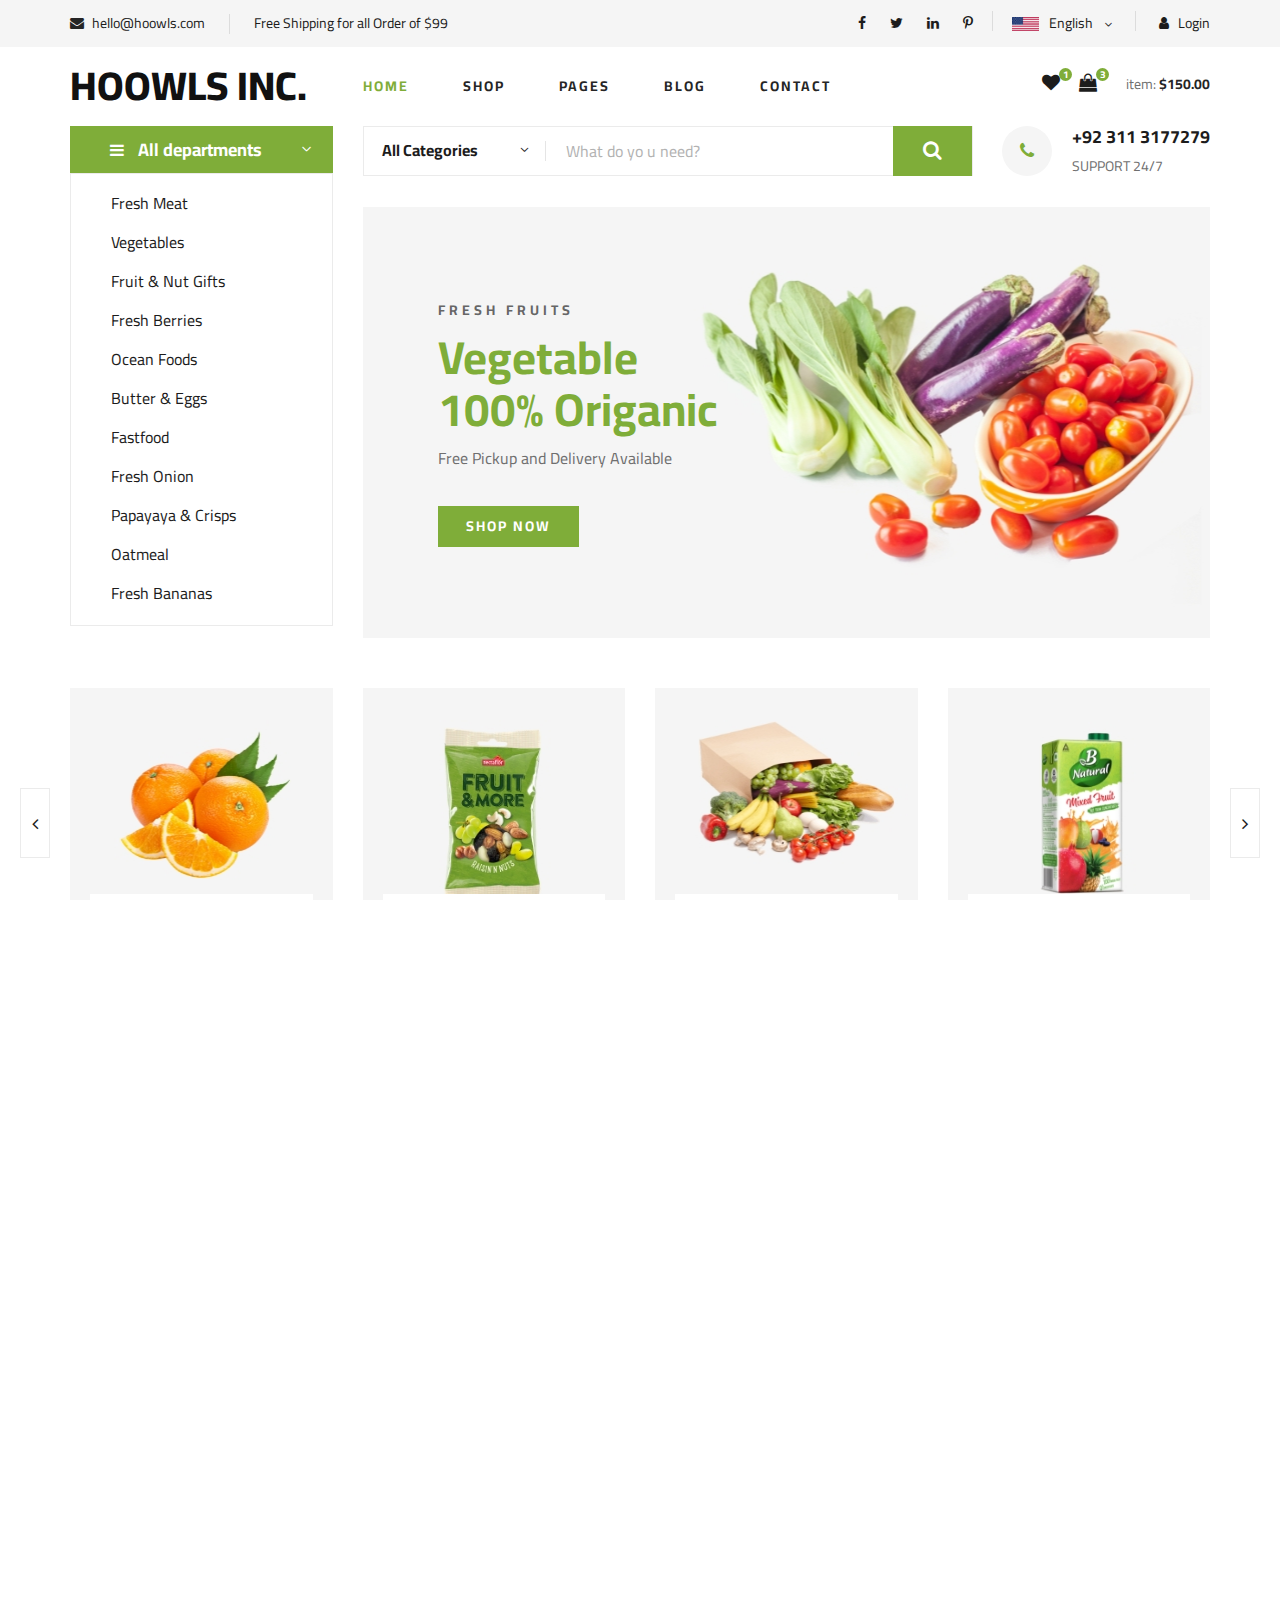
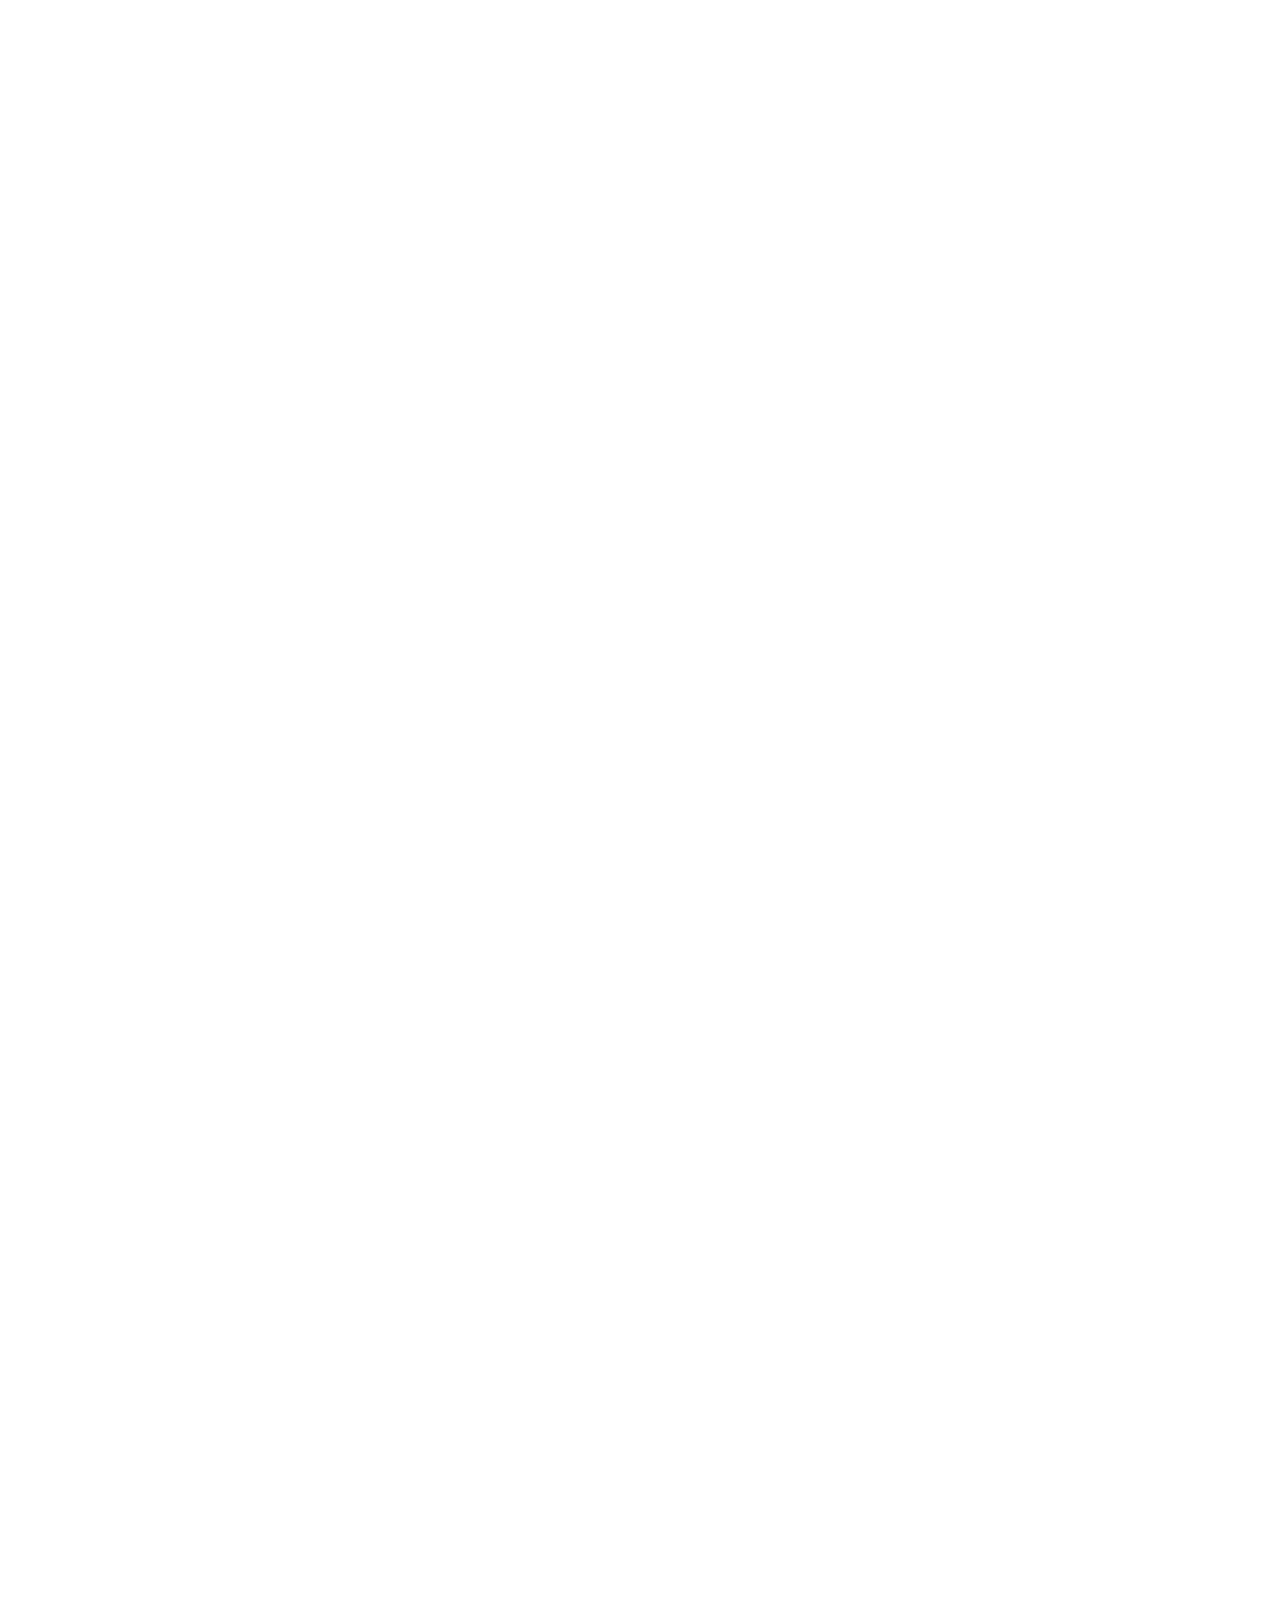
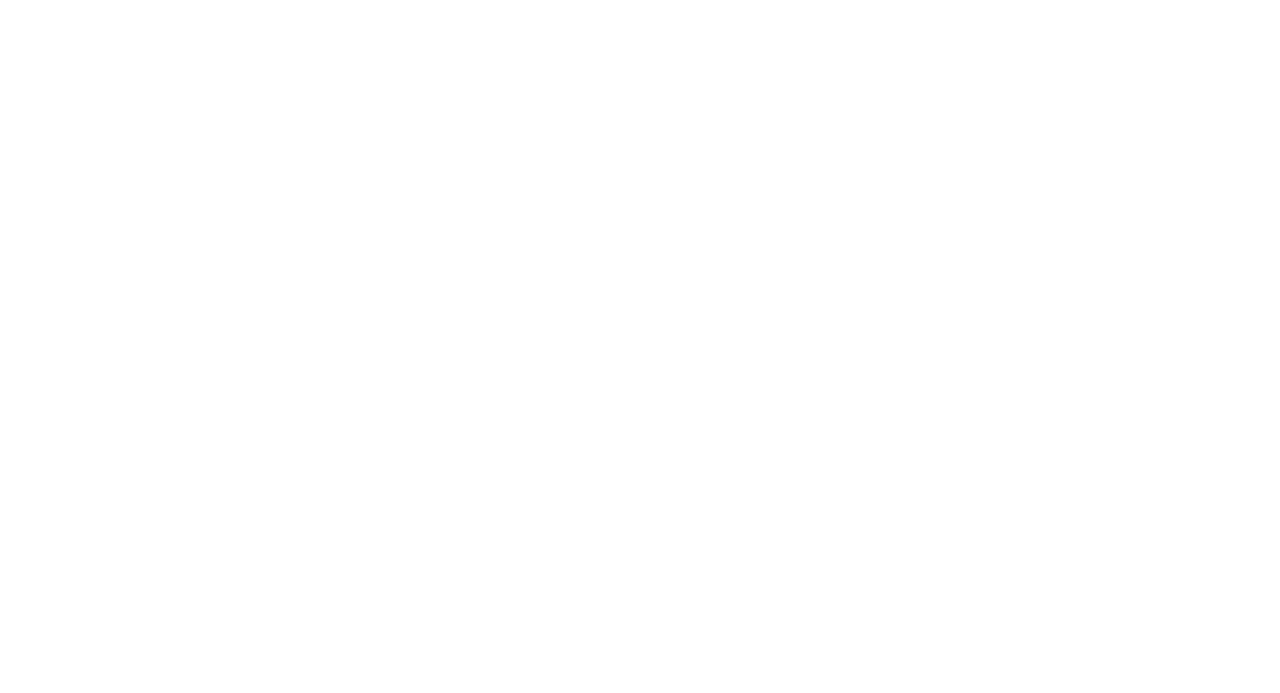
<file: index.html>
<!DOCTYPE html>
<html lang="zxx">

<head>
    <meta charset="UTF-8">
    <meta name="description" content="Ogani Template">
    <meta name="keywords" content="Ogani, unica, creative, html">
    <meta name="viewport" content="width=device-width, initial-scale=1.0">
    <meta http-equiv="X-UA-Compatible" content="ie=edge">
    <title>Hoowls || Shop Online anywhere in the world!</title>

    <!-- Google Font -->
    <link href="https://fonts.googleapis.com/css2?family=Cairo:wght@200;300;400;600;900&display=swap" rel="stylesheet">

    <!-- Css Styles -->
    <link rel="stylesheet" href="css/bootstrap.min.css" type="text/css">
    <link rel="stylesheet" href="css/font-awesome.min.css" type="text/css">
    <link rel="stylesheet" href="css/elegant-icons.css" type="text/css">
    <link rel="stylesheet" href="css/nice-select.css" type="text/css">
    <link rel="stylesheet" href="css/jquery-ui.min.css" type="text/css">
    <link rel="stylesheet" href="css/owl.carousel.min.css" type="text/css">
    <link rel="stylesheet" href="css/slicknav.min.css" type="text/css">
    <link rel="stylesheet" href="css/style.css" type="text/css">
</head>

<body>
    <!-- Page Preloder -->
    <!-- <div id="preloder">
        <div class="loader"></div>
    </div> -->

    <!-- Humberger Begin -->
    <div class="humberger__menu__overlay"></div>
    <div class="humberger__menu__wrapper">
        <div class="humberger__menu__log">
            <a href="#">
                <h1>HOOWLS INC. </h1>
            </a>
        </div>
        <div class="humberger__menu__cart">
            <ul>
                <li><a href="#"><i class="fa fa-heart"></i> <span>1</span></a></li>
                <li><a href="#"><i class="fa fa-shopping-bag"></i> <span>3</span></a></li>
            </ul>
            <div class="header__cart__price">item: <span>$150.00</span></div>
        </div>
        <div class="humberger__menu__widget">
            <div class="header__top__right__language">
                <img src="img/language.png" alt="">
                <div>English</div>
                <span class="arrow_carrot-down"></span>
                <ul>
                    <li><a href="#">Spanis</a></li>
                    <li><a href="#">English</a></li>
                </ul>
            </div>
            <div class="header__top__right__auth">
                <a href="#"><i class="fa fa-user"></i> Login</a>
            </div>
        </div>
        <nav class="humberger__menu__nav mobile-menu">
            <ul>
                <li class="active"><a href="./index.html">Home</a></li>
                <li><a href="./shop-grid.html">Shop</a></li>
                <li><a href="#">Pages</a>
                    <ul class="header__menu__dropdown">
                        <li><a href="./shop-details.html">Shop Details</a></li>
                        <li><a href="./shoping-cart.html">Shoping Cart</a></li>
                        <li><a href="./checkout.html">Check Out</a></li>
                        <li><a href="./blog-details.html">Blog Details</a></li>
                    </ul>
                </li>
                <li><a href="./blog.html">Blog</a></li>
                <li><a href="./contact.html">Contact</a></li>
            </ul>
        </nav>
        <div id="mobile-menu-wrap"></div>
        <div class="header__top__right__social">
            <a href="#"><i class="fa fa-facebook"></i></a>
            <a href="#"><i class="fa fa-twitter"></i></a>
            <a href="#"><i class="fa fa-linkedin"></i></a>
            <a href="#"><i class="fa fa-pinterest-p"></i></a>
        </div>
        <div class="humberger__menu__contact">
            <ul>
                <li><i class="fa fa-envelope"></i> hello@hoowls.com</li>
                <li>Free Shipping for all Order of $99</li>
            </ul>
        </div>
    </div>
    <!-- Humberger End -->

    <!-- Header Section Begin -->
    <header class="header">
        <div class="header__top">
            <div class="container">
                <div class="row">
                    <div class="col-lg-6 col-md-6">
                        <div class="header__top__left">
                            <ul>
                                <li><i class="fa fa-envelope"></i> hello@hoowls.com</li>
                                <li>Free Shipping for all Order of $99</li>
                            </ul>
                        </div>
                    </div>
                    <div class="col-lg-6 col-md-6">
                        <div class="header__top__right">
                            <div class="header__top__right__social">
                                <a href="#"><i class="fa fa-facebook"></i></a>
                                <a href="#"><i class="fa fa-twitter"></i></a>
                                <a href="#"><i class="fa fa-linkedin"></i></a>
                                <a href="#"><i class="fa fa-pinterest-p"></i></a>
                            </div>
                            <div class="header__top__right__language">
                                <img src="img/language.png" alt="">
                                <div>English</div>
                                <span class="arrow_carrot-down"></span>
                                <ul>
                                    <li><a href="#">Spanis</a></li>
                                    <li><a href="#">English</a></li>
                                </ul>
                            </div>
                            <div class="header__top__right__auth">
                                <a href="#"><i class="fa fa-user"></i> Login</a>
                            </div>
                        </div>
                    </div>
                </div>
            </div>
        </div>
        <div class="container">
            <div class="row">
                <div class="col-lg-3">
                    <div class="header__logo">
                        <a href="./index.html">
                            <h1 >HOOWLS INC. </h1>
                        </a>
                    </div>
                </div>
                <div class="col-lg-6">
                    <nav class="header__menu">
                        <ul>
                            <li class="active"><a href="./index.html">Home</a></li>
                            <li><a href="./shop-grid.html">Shop</a></li>
                            <li><a href="#">Pages</a>
                                <ul class="header__menu__dropdown">
                                    <li><a href="./shop-details.html">Shop Details</a></li>
                                    <li><a href="./shoping-cart.html">Shoping Cart</a></li>
                                    <li><a href="./checkout.html">Check Out</a></li>
                                    <li><a href="./blog-details.html">Blog Details</a></li>
                                </ul>
                            </li>
                            <li><a href="./blog.html">Blog</a></li>
                            <li><a href="./contact.html">Contact</a></li>
                        </ul>
                    </nav>
                </div>
                <div class="col-lg-3">
                    <div class="header__cart">
                        <ul>
                            <li><a href="#"><i class="fa fa-heart"></i><span>1</span></a></li>
                            <li><a href="#" ><i class="fa fa-shopping-bag"></i><span>3</span></a>
                            </li>
                        </ul>
                        <div class="header__cart__price">item: <span>$150.00</span></div>
                    </div>
                </div>
            </div>
            <div class="humberger__open">
                <i class="fa fa-bars"></i>
            </div>
        </div>
    </header>
    <!-- Header Section End -->

    <!-- Hero Section Begin -->
    <section class="hero">
        <div class="container">
            <div class="row">
                <div class="col-lg-3">
                    <div class="hero__categories">
                        <div class="hero__categories__all">
                            <i class="fa fa-bars"></i>
                            <span>All departments</span>
                        </div>
                        <ul>
                            <li><a href="#">Fresh Meat</a></li>
                            <li><a href="#">Vegetables</a></li>
                            <li><a href="#">Fruit & Nut Gifts</a></li>
                            <li><a href="#">Fresh Berries</a></li>
                            <li><a href="#">Ocean Foods</a></li>
                            <li><a href="#">Butter & Eggs</a></li>
                            <li><a href="#">Fastfood</a></li>
                            <li><a href="#">Fresh Onion</a></li>
                            <li><a href="#">Papayaya & Crisps</a></li>
                            <li><a href="#">Oatmeal</a></li>
                            <li><a href="#">Fresh Bananas</a></li>
                        </ul>
                    </div>
                </div>
                <div class="col-lg-9">
                    <div class="hero__search">
                        <div class="hero__search__form">
                            <form action="#">
                                <div class="hero__search__categories">
                                    All Categories
                                    <span class="arrow_carrot-down"></span>
                                </div>
                                <input type="text" placeholder="What do yo u need?">
                                <button type="submit" class="site-btn"><i class="fa fa-search"
                                        style="font-size: 20px;"></i></button>
                            </form>
                        </div>
                        <div class="hero__search__phone">
                            <div class="hero__search__phone__icon">
                                <i class="fa fa-phone"></i>
                            </div>
                            <div class="hero__search__phone__text">
                                <h5>+92 311 3177279</h5>
                                <span>SUPPORT 24/7</span>
                            </div>
                        </div>
                    </div>
                    <div class="hero__item set-bg" data-setbg="img/hero/banner.jpg">
                        <div class="hero__text">
                            <span>Fresh Fruits</span>
                            <h2>Vegetable <br />100% Origanic</h2>
                            <p>Free Pickup and Delivery Available</p>
                            <a href="#" class="primary-btn">SHOP NOW</a>
                        </div>
                    </div>
                </div>
            </div>
        </div>
    </section>
    <!-- Hero Section End -->

    <!-- Categories Section Begin -->
    <section class="categories">
        <div class="container">
            <div class="row">
                <div class="categories__slider owl-carousel">
                    <div class="col-lg-3">
                        <div class="categories__item set-bg" data-setbg="img/categories/cat-1.jpg">
                            <h5><a href="#">Fresh Fruit</a></h5>
                        </div>
                    </div>
                    <div class="col-lg-3">
                        <div class="categories__item set-bg" data-setbg="img/categories/cat-2.jpg">
                            <h5><a href="#">Dried Fruit</a></h5>
                        </div>
                    </div>
                    <div class="col-lg-3">
                        <div class="categories__item set-bg" data-setbg="img/categories/cat-3.jpg">
                            <h5><a href="#">Vegetables</a></h5>
                        </div>
                    </div>
                    <div class="col-lg-3">
                        <div class="categories__item set-bg" data-setbg="img/categories/cat-4.jpg">
                            <h5><a href="#">drink fruits</a></h5>
                        </div>
                    </div>
                    <div class="col-lg-3">
                        <div class="categories__item set-bg" data-setbg="img/categories/cat-5.jpg">
                            <h5><a href="#">drink fruits</a></h5>
                        </div>
                    </div>
                </div>
            </div>
        </div>
    </section>
    <!-- Categories Section End -->

    <!-- Featured Section Begin -->
    <section class="featured spad">
        <div class="container">
            <div class="row">
                <div class="col-lg-12">
                    <div class="section-title">
                        <h2>Featured Product</h2>
                    </div>
                    <div class="featured__controls">
                        <ul>
                            <li class="active" data-filter="*">All</li>
                            <li data-filter=".oranges">Oranges</li>
                            <li data-filter=".fresh-meat">Fresh Meat</li>
                            <li data-filter=".vegetables">Vegetables</li>
                            <li data-filter=".fastfood">Fastfood</li>
                        </ul>
                    </div>
                </div>
            </div>
            <div class="row featured__filter">
                <div class="col-lg-3 col-md-4 col-sm-6 mix oranges fresh-meat">
                    <div class="featured__item">
                        <div class="featured__item__pic set-bg" data-setbg="img/featured/feature-1.jpg">
                            <ul class="featured__item__pic__hover">
                                <li><a href="#"><i class="fa fa-heart"></i></a></li>
                                <li><a href="#"><i class="fa fa-retweet"></i></a></li>
                                <li><a href="#"><i class="fa fa-shopping-cart"></i></a></li>
                            </ul>
                        </div>
                        <div class="featured__item__text">
                            <h6><a href="#">Crab Pool Security</a></h6>
                            <h5>$30.00</h5>
                        </div>
                    </div>
                </div>
                <div class="col-lg-3 col-md-4 col-sm-6 mix vegetables fastfood">
                    <div class="featured__item">
                        <div class="featured__item__pic set-bg" data-setbg="img/featured/feature-2.jpg">
                            <ul class="featured__item__pic__hover">
                                <li><a href="#"><i class="fa fa-heart"></i></a></li>
                                <li><a href="#"><i class="fa fa-retweet"></i></a></li>
                                <li><a href="#"><i class="fa fa-shopping-cart"></i></a></li>
                            </ul>
                        </div>
                        <div class="featured__item__text">
                            <h6><a href="#">Crab Pool Security</a></h6>
                            <h5>$30.00</h5>
                        </div>
                    </div>
                </div>
                <div class="col-lg-3 col-md-4 col-sm-6 mix vegetables fresh-meat">
                    <div class="featured__item">
                        <div class="featured__item__pic set-bg" data-setbg="img/featured/feature-3.jpg">
                            <ul class="featured__item__pic__hover">
                                <li><a href="#"><i class="fa fa-heart"></i></a></li>
                                <li><a href="#"><i class="fa fa-retweet"></i></a></li>
                                <li><a href="#"><i class="fa fa-shopping-cart"></i></a></li>
                            </ul>
                        </div>
                        <div class="featured__item__text">
                            <h6><a href="#">Crab Pool Security</a></h6>
                            <h5>$30.00</h5>
                        </div>
                    </div>
                </div>
                <div class="col-lg-3 col-md-4 col-sm-6 mix fastfood oranges">
                    <div class="featured__item">
                        <div class="featured__item__pic set-bg" data-setbg="img/featured/feature-4.jpg">
                            <ul class="featured__item__pic__hover">
                                <li><a href="#"><i class="fa fa-heart"></i></a></li>
                                <li><a href="#"><i class="fa fa-retweet"></i></a></li>
                                <li><a href="#"><i class="fa fa-shopping-cart"></i></a></li>
                            </ul>
                        </div>
                        <div class="featured__item__text">
                            <h6><a href="#">Crab Pool Security</a></h6>
                            <h5>$30.00</h5>
                        </div>
                    </div>
                </div>
                <div class="col-lg-3 col-md-4 col-sm-6 mix fresh-meat vegetables">
                    <div class="featured__item">
                        <div class="featured__item__pic set-bg" data-setbg="img/featured/feature-5.jpg">
                            <ul class="featured__item__pic__hover">
                                <li><a href="#"><i class="fa fa-heart"></i></a></li>
                                <li><a href="#"><i class="fa fa-retweet"></i></a></li>
                                <li><a href="#"><i class="fa fa-shopping-cart"></i></a></li>
                            </ul>
                        </div>
                        <div class="featured__item__text">
                            <h6><a href="#">Crab Pool Security</a></h6>
                            <h5>$30.00</h5>
                        </div>
                    </div>
                </div>
                <div class="col-lg-3 col-md-4 col-sm-6 mix oranges fastfood">
                    <div class="featured__item">
                        <div class="featured__item__pic set-bg" data-setbg="img/featured/feature-6.jpg">
                            <ul class="featured__item__pic__hover">
                                <li><a href="#"><i class="fa fa-heart"></i></a></li>
                                <li><a href="#"><i class="fa fa-retweet"></i></a></li>
                                <li><a href="#"><i class="fa fa-shopping-cart"></i></a></li>
                            </ul>
                        </div>
                        <div class="featured__item__text">
                            <h6><a href="#">Crab Pool Security</a></h6>
                            <h5>$30.00</h5>
                        </div>
                    </div>
                </div>
                <div class="col-lg-3 col-md-4 col-sm-6 mix fresh-meat vegetables">
                    <div class="featured__item">
                        <div class="featured__item__pic set-bg" data-setbg="img/featured/feature-7.jpg">
                            <ul class="featured__item__pic__hover">
                                <li><a href="#"><i class="fa fa-heart"></i></a></li>
                                <li><a href="#"><i class="fa fa-retweet"></i></a></li>
                                <li><a href="#"><i class="fa fa-shopping-cart"></i></a></li>
                            </ul>
                        </div>
                        <div class="featured__item__text">
                            <h6><a href="#">Crab Pool Security</a></h6>
                            <h5>$30.00</h5>
                        </div>
                    </div>
                </div>
                <div class="col-lg-3 col-md-4 col-sm-6 mix fastfood vegetables">
                    <div class="featured__item">
                        <div class="featured__item__pic set-bg" data-setbg="img/featured/feature-8.jpg">
                            <ul class="featured__item__pic__hover">
                                <li><a href="#"><i class="fa fa-heart"></i></a></li>
                                <li><a href="#"><i class="fa fa-retweet"></i></a></li>
                                <li><a href="#"><i class="fa fa-shopping-cart"></i></a></li>
                            </ul>
                        </div>
                        <div class="featured__item__text">
                            <h6><a href="#">Crab Pool Security</a></h6>
                            <h5>$30.00</h5>
                        </div>
                    </div>
                </div>
            </div>
        </div>
    </section>
    <!-- Featured Section End -->

    <!-- Banner Begin -->
    <div class="banner">
        <div class="container">
            <div class="row">
                <div class="col-lg-6 col-md-6 col-sm-6">
                    <div class="banner__pic">
                        <img src="img/banner/banner-1.jpg" alt="">
                    </div>
                </div>
                <div class="col-lg-6 col-md-6 col-sm-6">
                    <div class="banner__pic">
                        <img src="img/banner/banner-2.jpg" alt="">
                    </div>
                </div>
            </div>
        </div>
    </div>
    <!-- Banner End -->

    <!-- Latest Product Section Begin -->
    <section class="latest-product spad">
        <div class="container">
            <div class="row">
                <div class="col-lg-4 col-md-6">
                    <div class="latest-product__text">
                        <h4>Latest Products</h4>
                        <div class="latest-product__slider owl-carousel">
                            <div class="latest-prdouct__slider__item">
                                <a href="#" class="latest-product__item">
                                    <div class="latest-product__item__pic">
                                        <img src="img/latest-product/lp-1.jpg" alt="">
                                    </div>
                                    <div class="latest-product__item__text">
                                        <h6>Crab Pool Security</h6>
                                        <span>$30.00</span>
                                    </div>
                                </a>
                                <a href="#" class="latest-product__item">
                                    <div class="latest-product__item__pic">
                                        <img src="img/latest-product/lp-2.jpg" alt="">
                                    </div>
                                    <div class="latest-product__item__text">
                                        <h6>Crab Pool Security</h6>
                                        <span>$30.00</span>
                                    </div>
                                </a>
                                <a href="#" class="latest-product__item">
                                    <div class="latest-product__item__pic">
                                        <img src="img/latest-product/lp-3.jpg" alt="">
                                    </div>
                                    <div class="latest-product__item__text">
                                        <h6>Crab Pool Security</h6>
                                        <span>$30.00</span>
                                    </div>
                                </a>
                            </div>
                            <div class="latest-prdouct__slider__item">
                                <a href="#" class="latest-product__item">
                                    <div class="latest-product__item__pic">
                                        <img src="img/latest-product/lp-1.jpg" alt="">
                                    </div>
                                    <div class="latest-product__item__text">
                                        <h6>Crab Pool Security</h6>
                                        <span>$30.00</span>
                                    </div>
                                </a>
                                <a href="#" class="latest-product__item">
                                    <div class="latest-product__item__pic">
                                        <img src="img/latest-product/lp-2.jpg" alt="">
                                    </div>
                                    <div class="latest-product__item__text">
                                        <h6>Crab Pool Security</h6>
                                        <span>$30.00</span>
                                    </div>
                                </a>
                                <a href="#" class="latest-product__item">
                                    <div class="latest-product__item__pic">
                                        <img src="img/latest-product/lp-3.jpg" alt="">
                                    </div>
                                    <div class="latest-product__item__text">
                                        <h6>Crab Pool Security</h6>
                                        <span>$30.00</span>
                                    </div>
                                </a>
                            </div>
                        </div>
                    </div>
                </div>
                <div class="col-lg-4 col-md-6">
                    <div class="latest-product__text">
                        <h4>Top Rated Products</h4>
                        <div class="latest-product__slider owl-carousel">
                            <div class="latest-prdouct__slider__item">
                                <a href="#" class="latest-product__item">
                                    <div class="latest-product__item__pic">
                                        <img src="img/latest-product/lp-1.jpg" alt="">
                                    </div>
                                    <div class="latest-product__item__text">
                                        <h6>Crab Pool Security</h6>
                                        <span>$30.00</span>
                                    </div>
                                </a>
                                <a href="#" class="latest-product__item">
                                    <div class="latest-product__item__pic">
                                        <img src="img/latest-product/lp-2.jpg" alt="">
                                    </div>
                                    <div class="latest-product__item__text">
                                        <h6>Crab Pool Security</h6>
                                        <span>$30.00</span>
                                    </div>
                                </a>
                                <a href="#" class="latest-product__item">
                                    <div class="latest-product__item__pic">
                                        <img src="img/latest-product/lp-3.jpg" alt="">
                                    </div>
                                    <div class="latest-product__item__text">
                                        <h6>Crab Pool Security</h6>
                                        <span>$30.00</span>
                                    </div>
                                </a>
                            </div>
                            <div class="latest-prdouct__slider__item">
                                <a href="#" class="latest-product__item">
                                    <div class="latest-product__item__pic">
                                        <img src="img/latest-product/lp-1.jpg" alt="">
                                    </div>
                                    <div class="latest-product__item__text">
                                        <h6>Crab Pool Security</h6>
                                        <span>$30.00</span>
                                    </div>
                                </a>
                                <a href="#" class="latest-product__item">
                                    <div class="latest-product__item__pic">
                                        <img src="img/latest-product/lp-2.jpg" alt="">
                                    </div>
                                    <div class="latest-product__item__text">
                                        <h6>Crab Pool Security</h6>
                                        <span>$30.00</span>
                                    </div>
                                </a>
                                <a href="#" class="latest-product__item">
                                    <div class="latest-product__item__pic">
                                        <img src="img/latest-product/lp-3.jpg" alt="">
                                    </div>
                                    <div class="latest-product__item__text">
                                        <h6>Crab Pool Security</h6>
                                        <span>$30.00</span>
                                    </div>
                                </a>
                            </div>
                        </div>
                    </div>
                </div>
                <div class="col-lg-4 col-md-6">
                    <div class="latest-product__text">
                        <h4>Review Products</h4>
                        <div class="latest-product__slider owl-carousel">
                            <div class="latest-prdouct__slider__item">
                                <a href="#" class="latest-product__item">
                                    <div class="latest-product__item__pic">
                                        <img src="img/latest-product/lp-1.jpg" alt="">
                                    </div>
                                    <div class="latest-product__item__text">
                                        <h6>Crab Pool Security</h6>
                                        <span>$30.00</span>
                                    </div>
                                </a>
                                <a href="#" class="latest-product__item">
                                    <div class="latest-product__item__pic">
                                        <img src="img/latest-product/lp-2.jpg" alt="">
                                    </div>
                                    <div class="latest-product__item__text">
                                        <h6>Crab Pool Security</h6>
                                        <span>$30.00</span>
                                    </div>
                                </a>
                                <a href="#" class="latest-product__item">
                                    <div class="latest-product__item__pic">
                                        <img src="img/latest-product/lp-3.jpg" alt="">
                                    </div>
                                    <div class="latest-product__item__text">
                                        <h6>Crab Pool Security</h6>
                                        <span>$30.00</span>
                                    </div>
                                </a>
                            </div>
                            <div class="latest-prdouct__slider__item">
                                <a href="#" class="latest-product__item">
                                    <div class="latest-product__item__pic">
                                        <img src="img/latest-product/lp-1.jpg" alt="">
                                    </div>
                                    <div class="latest-product__item__text">
                                        <h6>Crab Pool Security</h6>
                                        <span>$30.00</span>
                                    </div>
                                </a>
                                <a href="#" class="latest-product__item">
                                    <div class="latest-product__item__pic">
                                        <img src="img/latest-product/lp-2.jpg" alt="">
                                    </div>
                                    <div class="latest-product__item__text">
                                        <h6>Crab Pool Security</h6>
                                        <span>$30.00</span>
                                    </div>
                                </a>
                                <a href="#" class="latest-product__item">
                                    <div class="latest-product__item__pic">
                                        <img src="img/latest-product/lp-3.jpg" alt="">
                                    </div>
                                    <div class="latest-product__item__text">
                                        <h6>Crab Pool Security</h6>
                                        <span>$30.00</span>
                                    </div>
                                </a>
                            </div>
                        </div>
                    </div>
                </div>
            </div>
        </div>
    </section>
    <!-- Latest Product Section End -->

    <!-- Blog Section Begin -->
    <section class="from-blog spad">
        <div class="container">
            <div class="row">
                <div class="col-lg-12">
                    <div class="section-title from-blog__title">
                        <h2>From The Blog</h2>
                    </div>
                </div>
            </div>
            <div class="row">
                <div class="col-lg-4 col-md-4 col-sm-6">
                    <div class="blog__item">
                        <div class="blog__item__pic">
                            <img src="img/blog/blog-1.jpg" alt="">
                        </div>
                        <div class="blog__item__text">
                            <ul>
                                <li><i class="fa fa-calendar-o"></i> May 4,2019</li>
                                <li><i class="fa fa-comment-o"></i> 5</li>
                            </ul>
                            <h5><a href="#">Cooking tips make cooking simple</a></h5>
                            <p>Sed quia non numquam modi tempora indunt ut labore et dolore magnam aliquam quaerat </p>
                        </div>
                    </div>
                </div>
                <div class="col-lg-4 col-md-4 col-sm-6">
                    <div class="blog__item">
                        <div class="blog__item__pic">
                            <img src="img/blog/blog-2.jpg" alt="">
                        </div>
                        <div class="blog__item__text">
                            <ul>
                                <li><i class="fa fa-calendar-o"></i> May 4,2019</li>
                                <li><i class="fa fa-comment-o"></i> 5</li>
                            </ul>
                            <h5><a href="#">6 ways to prepare breakfast for 30</a></h5>
                            <p>Sed quia non numquam modi tempora indunt ut labore et dolore magnam aliquam quaerat </p>
                        </div>
                    </div>
                </div>
                <div class="col-lg-4 col-md-4 col-sm-6">
                    <div class="blog__item">
                        <div class="blog__item__pic">
                            <img src="img/blog/blog-3.jpg" alt="">
                        </div>
                        <div class="blog__item__text">
                            <ul>
                                <li><i class="fa fa-calendar-o"></i> May 4,2019</li>
                                <li><i class="fa fa-comment-o"></i> 5</li>
                            </ul>
                            <h5><a href="#">Visit the clean farm in the US</a></h5>
                            <p>Sed quia non numquam modi tempora indunt ut labore et dolore magnam aliquam quaerat </p>
                        </div>
                    </div>
                </div>
            </div>
        </div>
    </section>
    <!-- Blog Section End -->

    <!-- Footer Section Begin -->
    <footer class="footer spad">
        <div class="container">
            <div class="row">
                <div class="col-lg-3 col-md-6 col-sm-6">
                    <div class="footer__about">
                        <div class="footer__about__logo">
                            <a href="./index.html">
                                <h1>HOOWLS INC.</h1>
                            </a>
                        </div>
                        <ul>
                            <li>Address: House No. 230-A, Block No. A, Gulistan e Johur, Karachi</li>
                            <li>Phone: +92 311 3177279</li>
                            <li>Email: support@hoowls.com</li>
                        </ul>
                    </div>
                </div>
                <div class="col-lg-4 col-md-6 col-sm-6 offset-lg-1">
                    <div class="footer__widget">
                        <h6>Useful Links</h6>
                        <ul>
                            <li><a href="#">About Us</a></li>
                            <li><a href="#">About Our Shop</a></li>
                            <li><a href="#">Secure Shopping</a></li>
                            <li><a href="#">Delivery infomation</a></li>
                            <li><a href="#">Privacy Policy</a></li>
                            <li><a href="#">Our Sitemap</a></li>
                        </ul>
                        <ul>
                            <li><a href="#">Who We Are</a></li>
                            <li><a href="#">Our Services</a></li>
                            <li><a href="#">Projects</a></li>
                            <li><a href="#">Contact</a></li>
                            <li><a href="#">Innovation</a></li>
                            <li><a href="#">Testimonials</a></li>
                        </ul>
                    </div>
                </div>
                <div class="col-lg-4 col-md-12">
                    <div class="footer__widget">
                        <h6>Join Our Newsletter Now</h6>
                        <p>Get E-mail updates about our latest shop and special offers.</p>
                        <form action="#">
                            <input type="text" placeholder="Enter your mail">
                            <button type="submit" class="site-btn">Subscribe</button>
                        </form>
                        <div class="footer__widget__social">
                            <a href="#"><i class="fa fa-facebook"></i></a>
                            <a href="#"><i class="fa fa-instagram"></i></a>
                            <a href="#"><i class="fa fa-twitter"></i></a>
                            <a href="#"><i class="fa fa-pinterest"></i></a>
                        </div>
                    </div>
                </div>
            </div>
            <div class="row">
                <div class="col-lg-12">
                    <div class="footer__copyright">
                        <div class="footer__copyright__text">
                            <p><!-- Link back to Colorlib can't be removed. Template is licensed under CC BY 3.0. -->
                                Copyright &copy;
                                <script>document.write(new Date().getFullYear());</script> All rights reserved | Made
                                with <i class="fa fa-heart" style="font-size:16px;color:red"></i> by <a
                                    href="https://github.com/hamzadvlpr1">Hamza Malik</a></a>
                            </p>
                        </div>
                        <div class="footer__copyright__payment"><img src="img/payment-item.png" alt=""></div>
                    </div>
                </div>
            </div>
        </div>
    </footer>
    <!-- Footer Section End -->

    <!-- Js Plugins -->
    <script src="js/jquery-3.3.1.min.js"></script>
    <script src="js/bootstrap.min.js"></script>
    <script src="js/jquery.nice-select.min.js"></script>
    <script src="js/jquery-ui.min.js"></script>
    <script src="js/jquery.slicknav.js"></script>
    <script src="js/mixitup.min.js"></script>
    <script src="js/owl.carousel.min.js"></script>
    <script src="js/main.js"></script>
    <script>
        function cartt(){
            document.getElementById("shopping-cart").style.display = "block";
        }
        function close(){
            document.getElementById("shopping-cart").style.display = "none";
        }
    </script>

</body>

</html>
</file>
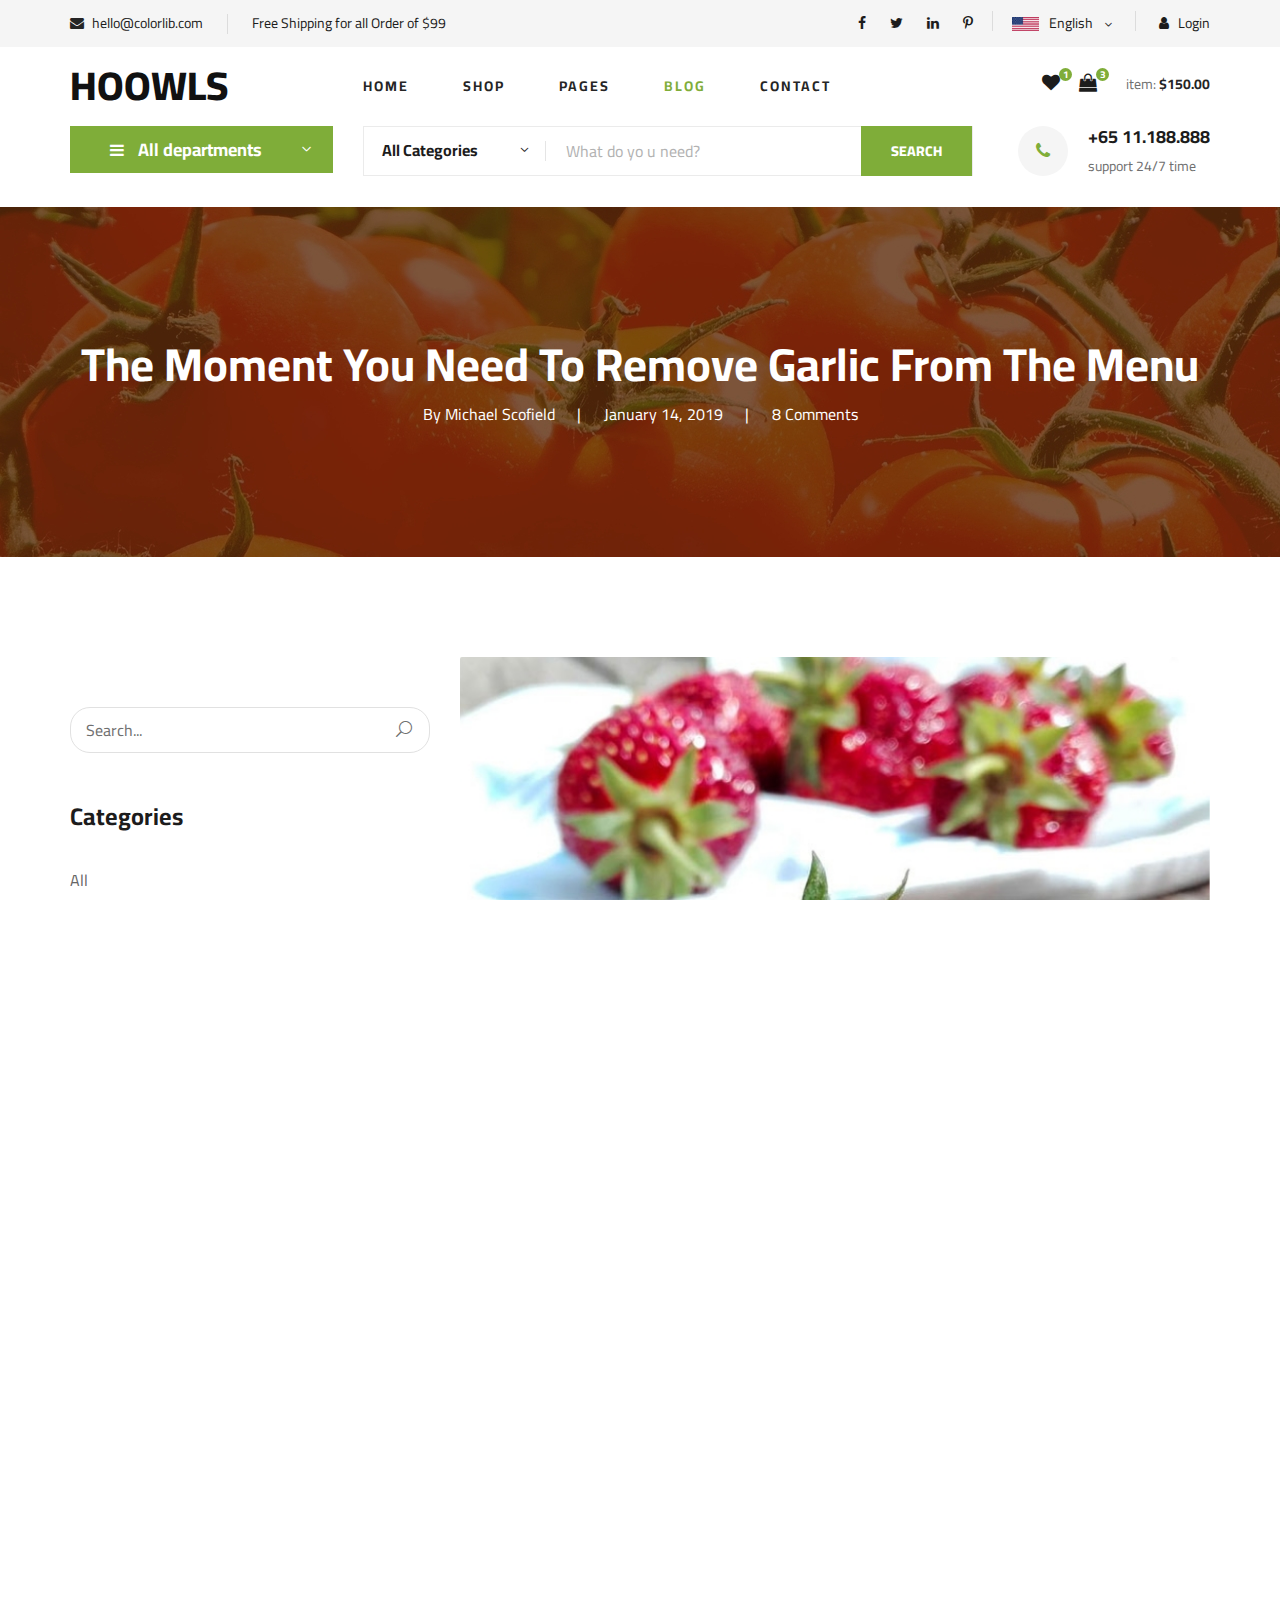
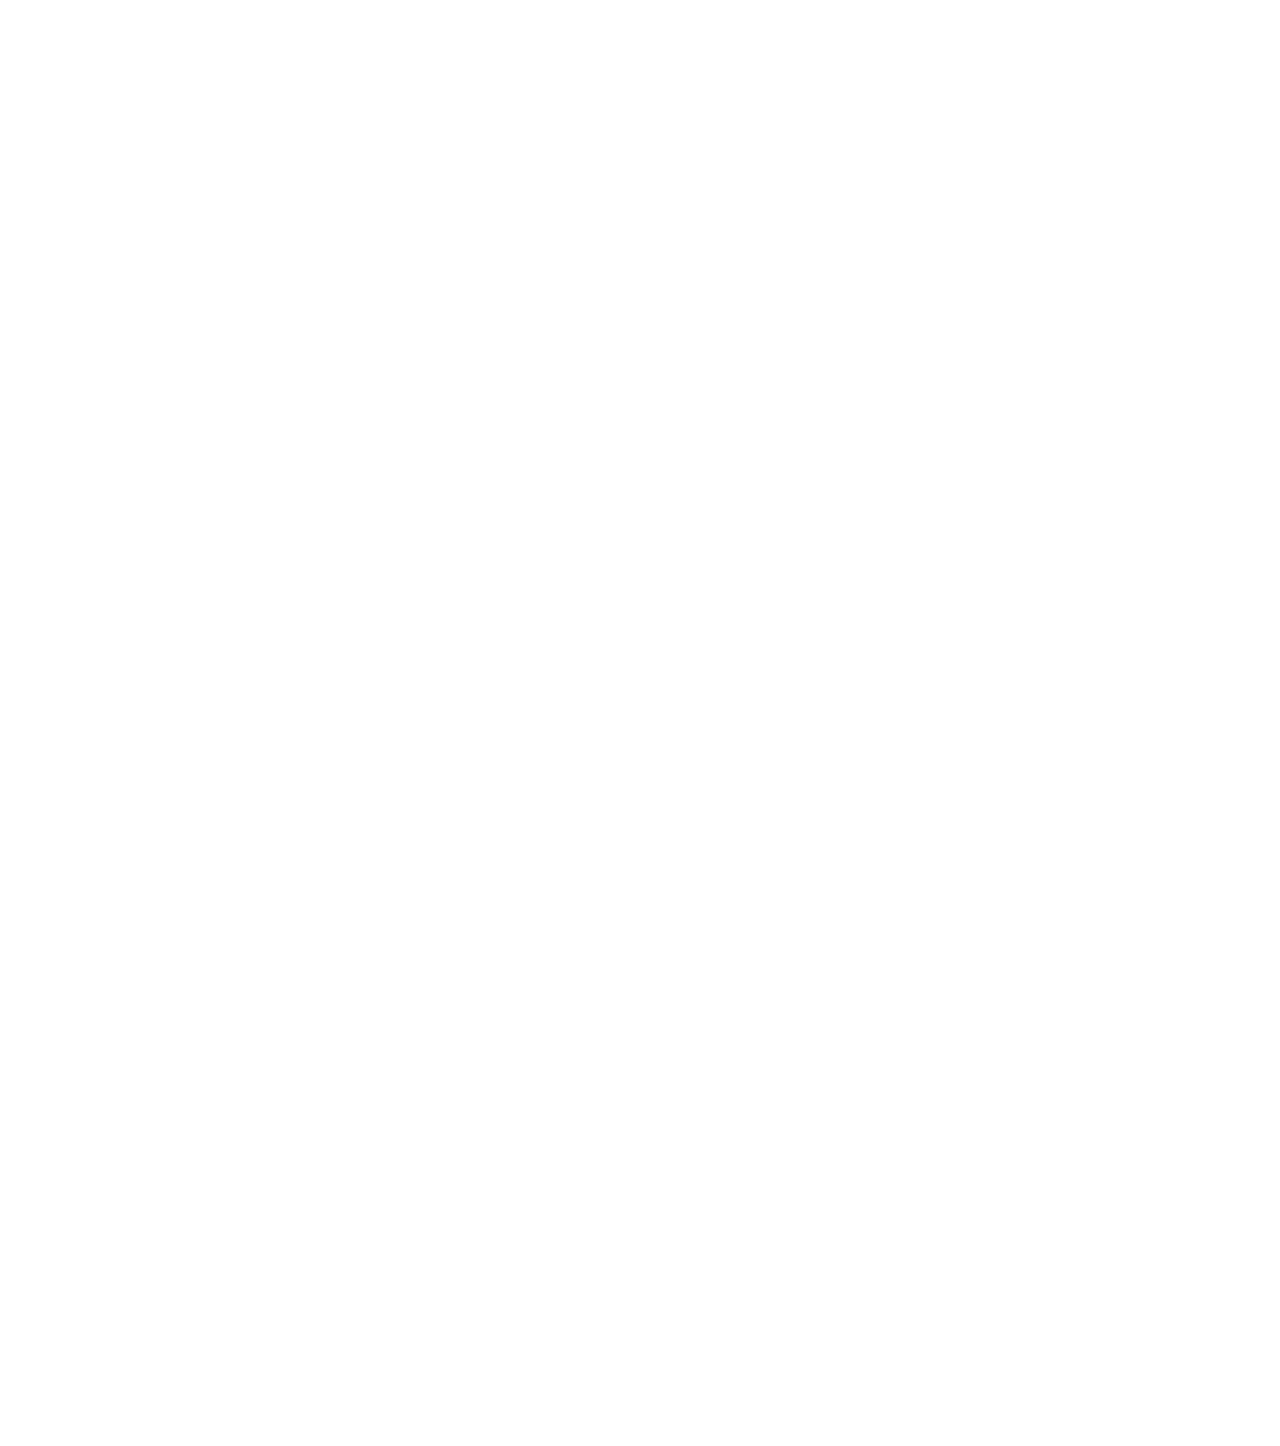
<file: blog-details.html>
<!DOCTYPE html>
<html lang="zxx">

<head>
    <meta charset="UTF-8">
    <meta name="description" content="Ogani Template">
    <meta name="keywords" content="Ogani, unica, creative, html">
    <meta name="viewport" content="width=device-width, initial-scale=1.0">
    <meta http-equiv="X-UA-Compatible" content="ie=edge">
    <title>Ogani | Template</title>

    <!-- Google Font -->
    <link href="https://fonts.googleapis.com/css2?family=Cairo:wght@200;300;400;600;900&display=swap" rel="stylesheet">

    <!-- Css Styles -->
    <link rel="stylesheet" href="css/bootstrap.min.css" type="text/css">
    <link rel="stylesheet" href="css/font-awesome.min.css" type="text/css">
    <link rel="stylesheet" href="css/elegant-icons.css" type="text/css">
    <link rel="stylesheet" href="css/nice-select.css" type="text/css">
    <link rel="stylesheet" href="css/jquery-ui.min.css" type="text/css">
    <link rel="stylesheet" href="css/owl.carousel.min.css" type="text/css">
    <link rel="stylesheet" href="css/slicknav.min.css" type="text/css">
    <link rel="stylesheet" href="css/style.css" type="text/css">
</head>

<body>
    <!-- Page Preloder -->
    <div id="preloder">
        <div class="loader"></div>
    </div>

    <!-- Humberger Begin -->
    <div class="humberger__menu__overlay"></div>
    <div class="humberger__menu__wrapper">
        <div class="humberger__menu__logo">
            <a href="#"><h1>HOOWLS</h1></a>
        </div>
        <div class="humberger__menu__cart">
            <ul>
                <li><a href="#"><i class="fa fa-heart"></i> <span>1</span></a></li>
                <li><a href="#"><i class="fa fa-shopping-bag"></i> <span>3</span></a></li>
            </ul>
            <div class="header__cart__price">item: <span>$150.00</span></div>
        </div>
        <div class="humberger__menu__widget">
            <div class="header__top__right__language">
                <img src="img/language.png" alt="">
                <div>English</div>
                <span class="arrow_carrot-down"></span>
                <ul>
                    <li><a href="#">Spanis</a></li>
                    <li><a href="#">English</a></li>
                </ul>
            </div>
            <div class="header__top__right__auth">
                <a href="#"><i class="fa fa-user"></i> Login</a>
            </div>
        </div>
        <nav class="humberger__menu__nav mobile-menu">
            <ul>
                <li class="active"><a href="./index.html">Home</a></li>
                <li><a href="./shop-grid.html">Shop</a></li>
                <li><a href="#">Pages</a>
                    <ul class="header__menu__dropdown">
                        <li><a href="./shop-details.html">Shop Details</a></li>
                        <li><a href="./shoping-cart.html">Shoping Cart</a></li>
                        <li><a href="./checkout.html">Check Out</a></li>
                        <li><a href="./blog-details.html">Blog Details</a></li>
                    </ul>
                </li>
                <li><a href="./blog.html">Blog</a></li>
                <li><a href="./contact.html">Contact</a></li>
            </ul>
        </nav>
        <div id="mobile-menu-wrap"></div>
        <div class="header__top__right__social">
            <a href="#"><i class="fa fa-facebook"></i></a>
            <a href="#"><i class="fa fa-twitter"></i></a>
            <a href="#"><i class="fa fa-linkedin"></i></a>
            <a href="#"><i class="fa fa-pinterest-p"></i></a>
        </div>
        <div class="humberger__menu__contact">
            <ul>
                <li><i class="fa fa-envelope"></i> hello@colorlib.com</li>
                <li>Free Shipping for all Order of $99</li>
            </ul>
        </div>
    </div>
    <!-- Humberger End -->

    <!-- Header Section Begin -->
    <header class="header">
        <div class="header__top">
            <div class="container">
                <div class="row">
                    <div class="col-lg-6">
                        <div class="header__top__left">
                            <ul>
                                <li><i class="fa fa-envelope"></i> hello@colorlib.com</li>
                                <li>Free Shipping for all Order of $99</li>
                            </ul>
                        </div>
                    </div>
                    <div class="col-lg-6">
                        <div class="header__top__right">
                            <div class="header__top__right__social">
                                <a href="#"><i class="fa fa-facebook"></i></a>
                                <a href="#"><i class="fa fa-twitter"></i></a>
                                <a href="#"><i class="fa fa-linkedin"></i></a>
                                <a href="#"><i class="fa fa-pinterest-p"></i></a>
                            </div>
                            <div class="header__top__right__language">
                                <img src="img/language.png" alt="">
                                <div>English</div>
                                <span class="arrow_carrot-down"></span>
                                <ul>
                                    <li><a href="#">Spanis</a></li>
                                    <li><a href="#">English</a></li>
                                </ul>
                            </div>
                            <div class="header__top__right__auth">
                                <a href="#"><i class="fa fa-user"></i> Login</a>
                            </div>
                        </div>
                    </div>
                </div>
            </div>
        </div>
        <div class="container">
            <div class="row">
                <div class="col-lg-3">
                    <div class="header__logo">
                        <a href="./index.html"><h1>HOOWLS</h1></a>
                    </div>
                </div>
                <div class="col-lg-6">
                    <nav class="header__menu">
                        <ul>
                            <li><a href="./index.html">Home</a></li>
                            <li><a href="./shop-grid.html">Shop</a></li>
                            <li><a href="#">Pages</a>
                                <ul class="header__menu__dropdown">
                                    <li><a href="./shop-details.html">Shop Details</a></li>
                                    <li><a href="./shoping-cart.html">Shoping Cart</a></li>
                                    <li><a href="./checkout.html">Check Out</a></li>
                                    <li><a href="./blog-details.html">Blog Details</a></li>
                                </ul>
                            </li>
                            <li class="active"><a href="./blog.html">Blog</a></li>
                            <li><a href="./contact.html">Contact</a></li>
                        </ul>
                    </nav>
                </div>
                <div class="col-lg-3">
                    <div class="header__cart">
                        <ul>
                            <li><a href="#"><i class="fa fa-heart"></i> <span>1</span></a></li>
                            <li><a href="#"><i class="fa fa-shopping-bag"></i> <span>3</span></a></li>
                        </ul>
                        <div class="header__cart__price">item: <span>$150.00</span></div>
                    </div>
                </div>
            </div>
            <div class="humberger__open">
                <i class="fa fa-bars"></i>
            </div>
        </div>
    </header>
    <!-- Header Section End -->

    <!-- Hero Section Begin -->
    <section class="hero hero-normal">
        <div class="container">
            <div class="row">
                <div class="col-lg-3">
                    <div class="hero__categories">
                        <div class="hero__categories__all">
                            <i class="fa fa-bars"></i>
                            <span>All departments</span>
                        </div>
                        <ul>
                            <li><a href="#">Fresh Meat</a></li>
                            <li><a href="#">Vegetables</a></li>
                            <li><a href="#">Fruit & Nut Gifts</a></li>
                            <li><a href="#">Fresh Berries</a></li>
                            <li><a href="#">Ocean Foods</a></li>
                            <li><a href="#">Butter & Eggs</a></li>
                            <li><a href="#">Fastfood</a></li>
                            <li><a href="#">Fresh Onion</a></li>
                            <li><a href="#">Papayaya & Crisps</a></li>
                            <li><a href="#">Oatmeal</a></li>
                            <li><a href="#">Fresh Bananas</a></li>
                        </ul>
                    </div>
                </div>
                <div class="col-lg-9">
                    <div class="hero__search">
                        <div class="hero__search__form">
                            <form action="#">
                                <div class="hero__search__categories">
                                    All Categories
                                    <span class="arrow_carrot-down"></span>
                                </div>
                                <input type="text" placeholder="What do yo u need?">
                                <button type="submit" class="site-btn">SEARCH</button>
                            </form>
                        </div>
                        <div class="hero__search__phone">
                            <div class="hero__search__phone__icon">
                                <i class="fa fa-phone"></i>
                            </div>
                            <div class="hero__search__phone__text">
                                <h5>+65 11.188.888</h5>
                                <span>support 24/7 time</span>
                            </div>
                        </div>
                    </div>
                </div>
            </div>
        </div>
    </section>
    <!-- Hero Section End -->

    <!-- Blog Details Hero Begin -->
    <section class="blog-details-hero set-bg" data-setbg="img/blog/details/details-hero.jpg">
        <div class="container">
            <div class="row">
                <div class="col-lg-12">
                    <div class="blog__details__hero__text">
                        <h2>The Moment You Need To Remove Garlic From The Menu</h2>
                        <ul>
                            <li>By Michael Scofield</li>
                            <li>January 14, 2019</li>
                            <li>8 Comments</li>
                        </ul>
                    </div>
                </div>
            </div>
        </div>
    </section>
    <!-- Blog Details Hero End -->

    <!-- Blog Details Section Begin -->
    <section class="blog-details spad">
        <div class="container">
            <div class="row">
                <div class="col-lg-4 col-md-5 order-md-1 order-2">
                    <div class="blog__sidebar">
                        <div class="blog__sidebar__search">
                            <form action="#">
                                <input type="text" placeholder="Search...">
                                <button type="submit"><span class="icon_search"></span></button>
                            </form>
                        </div>
                        <div class="blog__sidebar__item">
                            <h4>Categories</h4>
                            <ul>
                                <li><a href="#">All</a></li>
                                <li><a href="#">Beauty (20)</a></li>
                                <li><a href="#">Food (5)</a></li>
                                <li><a href="#">Life Style (9)</a></li>
                                <li><a href="#">Travel (10)</a></li>
                            </ul>
                        </div>
                        <div class="blog__sidebar__item">
                            <h4>Recent News</h4>
                            <div class="blog__sidebar__recent">
                                <a href="#" class="blog__sidebar__recent__item">
                                    <div class="blog__sidebar__recent__item__pic">
                                        <img src="img/blog/sidebar/sr-1.jpg" alt="">
                                    </div>
                                    <div class="blog__sidebar__recent__item__text">
                                        <h6>09 Kinds Of Vegetables<br /> Protect The Liver</h6>
                                        <span>MAR 05, 2019</span>
                                    </div>
                                </a>
                                <a href="#" class="blog__sidebar__recent__item">
                                    <div class="blog__sidebar__recent__item__pic">
                                        <img src="img/blog/sidebar/sr-2.jpg" alt="">
                                    </div>
                                    <div class="blog__sidebar__recent__item__text">
                                        <h6>Tips You To Balance<br /> Nutrition Meal Day</h6>
                                        <span>MAR 05, 2019</span>
                                    </div>
                                </a>
                                <a href="#" class="blog__sidebar__recent__item">
                                    <div class="blog__sidebar__recent__item__pic">
                                        <img src="img/blog/sidebar/sr-3.jpg" alt="">
                                    </div>
                                    <div class="blog__sidebar__recent__item__text">
                                        <h6>4 Principles Help You Lose <br />Weight With Vegetables</h6>
                                        <span>MAR 05, 2019</span>
                                    </div>
                                </a>
                            </div>
                        </div>
                        <div class="blog__sidebar__item">
                            <h4>Search By</h4>
                            <div class="blog__sidebar__item__tags">
                                <a href="#">Apple</a>
                                <a href="#">Beauty</a>
                                <a href="#">Vegetables</a>
                                <a href="#">Fruit</a>
                                <a href="#">Healthy Food</a>
                                <a href="#">Lifestyle</a>
                            </div>
                        </div>
                    </div>
                </div>
                <div class="col-lg-8 col-md-7 order-md-1 order-1">
                    <div class="blog__details__text">
                        <img src="img/blog/details/details-pic.jpg" alt="">
                        <p>Sed porttitor lectus nibh. Vestibulum ac diam sit amet quam vehicula elementum sed sit amet
                            dui. Curabitur non nulla sit amet nisl tempus convallis quis ac lectus. Mauris blandit
                            aliquet elit, eget tincidunt nibh pulvinar a. Vivamus magna justo, lacinia eget consectetur
                            sed, convallis at tellus. Sed porttitor lectus nibh. Donec sollicitudin molestie malesuada.
                            Curabitur non nulla sit amet nisl tempus convallis quis ac lectus. Proin eget tortor risus.
                            Donec rutrum congue leo eget malesuada. Curabitur non nulla sit amet nisl tempus convallis
                            quis ac lectus. Donec sollicitudin molestie malesuada. Nulla quis lorem ut libero malesuada
                            feugiat. Curabitur arcu erat, accumsan id imperdiet et, porttitor at sem.</p>
                        <h3>The corner window forms a place within a place that is a resting point within the large
                            space.</h3>
                        <p>The study area is located at the back with a view of the vast nature. Together with the other
                            buildings, a congruent story has been managed in which the whole has a reinforcing effect on
                            the components. The use of materials seeks connection to the main house, the adjacent
                            stables</p>
                    </div>
                    <div class="blog__details__content">
                        <div class="row">
                            <div class="col-lg-6">
                                <div class="blog__details__author">
                                    <div class="blog__details__author__pic">
                                        <img src="img/blog/details/details-author.jpg" alt="">
                                    </div>
                                    <div class="blog__details__author__text">
                                        <h6>Michael Scofield</h6>
                                        <span>Admin</span>
                                    </div>
                                </div>
                            </div>
                            <div class="col-lg-6">
                                <div class="blog__details__widget">
                                    <ul>
                                        <li><span>Categories:</span> Food</li>
                                        <li><span>Tags:</span> All, Trending, Cooking, Healthy Food, Life Style</li>
                                    </ul>
                                    <div class="blog__details__social">
                                        <a href="#"><i class="fa fa-facebook"></i></a>
                                        <a href="#"><i class="fa fa-twitter"></i></a>
                                        <a href="#"><i class="fa fa-google-plus"></i></a>
                                        <a href="#"><i class="fa fa-linkedin"></i></a>
                                        <a href="#"><i class="fa fa-envelope"></i></a>
                                    </div>
                                </div>
                            </div>
                        </div>
                    </div>
                </div>
            </div>
        </div>
    </section>
    <!-- Blog Details Section End -->

    <!-- Related Blog Section Begin -->
    <section class="related-blog spad">
        <div class="container">
            <div class="row">
                <div class="col-lg-12">
                    <div class="section-title related-blog-title">
                        <h2>Post You May Like</h2>
                    </div>
                </div>
            </div>
            <div class="row">
                <div class="col-lg-4 col-md-4 col-sm-6">
                    <div class="blog__item">
                        <div class="blog__item__pic">
                            <img src="img/blog/blog-1.jpg" alt="">
                        </div>
                        <div class="blog__item__text">
                            <ul>
                                <li><i class="fa fa-calendar-o"></i> May 4,2019</li>
                                <li><i class="fa fa-comment-o"></i> 5</li>
                            </ul>
                            <h5><a href="#">Cooking tips make cooking simple</a></h5>
                            <p>Sed quia non numquam modi tempora indunt ut labore et dolore magnam aliquam quaerat </p>
                        </div>
                    </div>
                </div>
                <div class="col-lg-4 col-md-4 col-sm-6">
                    <div class="blog__item">
                        <div class="blog__item__pic">
                            <img src="img/blog/blog-2.jpg" alt="">
                        </div>
                        <div class="blog__item__text">
                            <ul>
                                <li><i class="fa fa-calendar-o"></i> May 4,2019</li>
                                <li><i class="fa fa-comment-o"></i> 5</li>
                            </ul>
                            <h5><a href="#">6 ways to prepare breakfast for 30</a></h5>
                            <p>Sed quia non numquam modi tempora indunt ut labore et dolore magnam aliquam quaerat </p>
                        </div>
                    </div>
                </div>
                <div class="col-lg-4 col-md-4 col-sm-6">
                    <div class="blog__item">
                        <div class="blog__item__pic">
                            <img src="img/blog/blog-3.jpg" alt="">
                        </div>
                        <div class="blog__item__text">
                            <ul>
                                <li><i class="fa fa-calendar-o"></i> May 4,2019</li>
                                <li><i class="fa fa-comment-o"></i> 5</li>
                            </ul>
                            <h5><a href="#">Visit the clean farm in the US</a></h5>
                            <p>Sed quia non numquam modi tempora indunt ut labore et dolore magnam aliquam quaerat </p>
                        </div>
                    </div>
                </div>
            </div>
        </div>
    </section>
    <!-- Related Blog Section End -->

    <!-- Footer Section Begin -->
    <footer class="footer spad">
        <div class="container">
            <div class="row">
                <div class="col-lg-3 col-md-6 col-sm-6">
                    <div class="footer__about">
                        <div class="footer__about__logo">
                            <a href="./index.html"><h1>HOOWLS</h1></a>
                        </div>
                        <ul>
                            <li>Address: 60-49 Road 11378 New York</li>
                            <li>Phone: +65 11.188.888</li>
                            <li>Email: hello@colorlib.com</li>
                        </ul>
                    </div>
                </div>
                <div class="col-lg-4 col-md-6 col-sm-6 offset-lg-1">
                    <div class="footer__widget">
                        <h6>Useful Links</h6>
                        <ul>
                            <li><a href="#">About Us</a></li>
                            <li><a href="#">About Our Shop</a></li>
                            <li><a href="#">Secure Shopping</a></li>
                            <li><a href="#">Delivery infomation</a></li>
                            <li><a href="#">Privacy Policy</a></li>
                            <li><a href="#">Our Sitemap</a></li>
                        </ul>
                        <ul>
                            <li><a href="#">Who We Are</a></li>
                            <li><a href="#">Our Services</a></li>
                            <li><a href="#">Projects</a></li>
                            <li><a href="#">Contact</a></li>
                            <li><a href="#">Innovation</a></li>
                            <li><a href="#">Testimonials</a></li>
                        </ul>
                    </div>
                </div>
                <div class="col-lg-4 col-md-12">
                    <div class="footer__widget">
                        <h6>Join Our Newsletter Now</h6>
                        <p>Get E-mail updates about our latest shop and special offers.</p>
                        <form action="#">
                            <input type="text" placeholder="Enter your mail">
                            <button type="submit" class="site-btn">Subscribe</button>
                        </form>
                        <div class="footer__widget__social">
                            <a href="#"><i class="fa fa-facebook"></i></a>
                            <a href="#"><i class="fa fa-instagram"></i></a>
                            <a href="#"><i class="fa fa-twitter"></i></a>
                            <a href="#"><i class="fa fa-pinterest"></i></a>
                        </div>
                    </div>
                </div>
            </div>
            <div class="row">
                <div class="col-lg-12">
                    <div class="footer__copyright">
                        <div class="footer__copyright__text"><p><!-- Link back to Colorlib can't be removed. Template is licensed under CC BY 3.0. -->
  Copyright &copy;<script>document.write(new Date().getFullYear());</script> All rights reserved | This template is made with <i class="fa fa-heart" aria-hidden="true"></i> by <a href="https://colorlib.com" target="_blank">Colorlib</a>
  <!-- Link back to Colorlib can't be removed. Template is licensed under CC BY 3.0. --></p></div>
                        <div class="footer__copyright__payment"><img src="img/payment-item.png" alt=""></div>
                    </div>
                </div>
            </div>
        </div>
    </footer>
    <!-- Footer Section End -->

    <!-- Js Plugins -->
    <script src="js/jquery-3.3.1.min.js"></script>
    <script src="js/bootstrap.min.js"></script>
    <script src="js/jquery.nice-select.min.js"></script>
    <script src="js/jquery-ui.min.js"></script>
    <script src="js/jquery.slicknav.js"></script>
    <script src="js/mixitup.min.js"></script>
    <script src="js/owl.carousel.min.js"></script>
    <script src="js/main.js"></script>



</body>

</html>
</file>
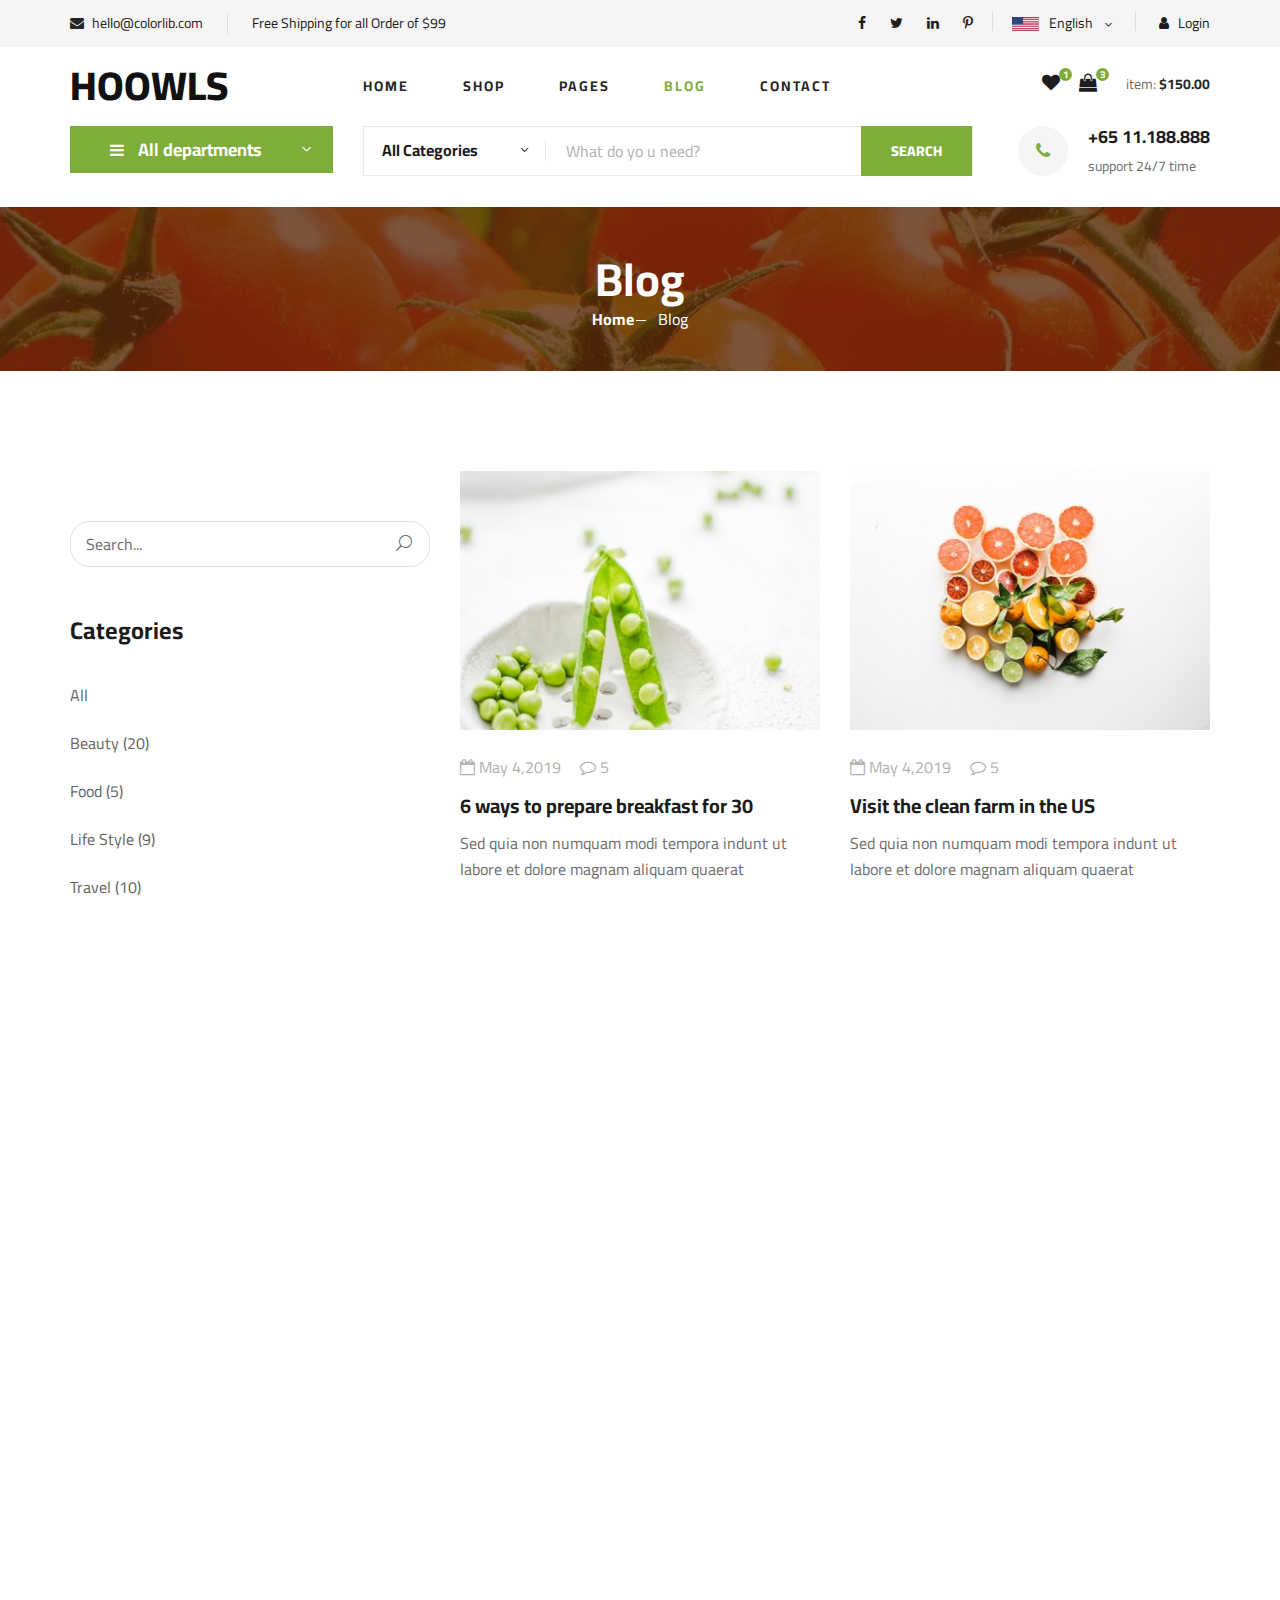
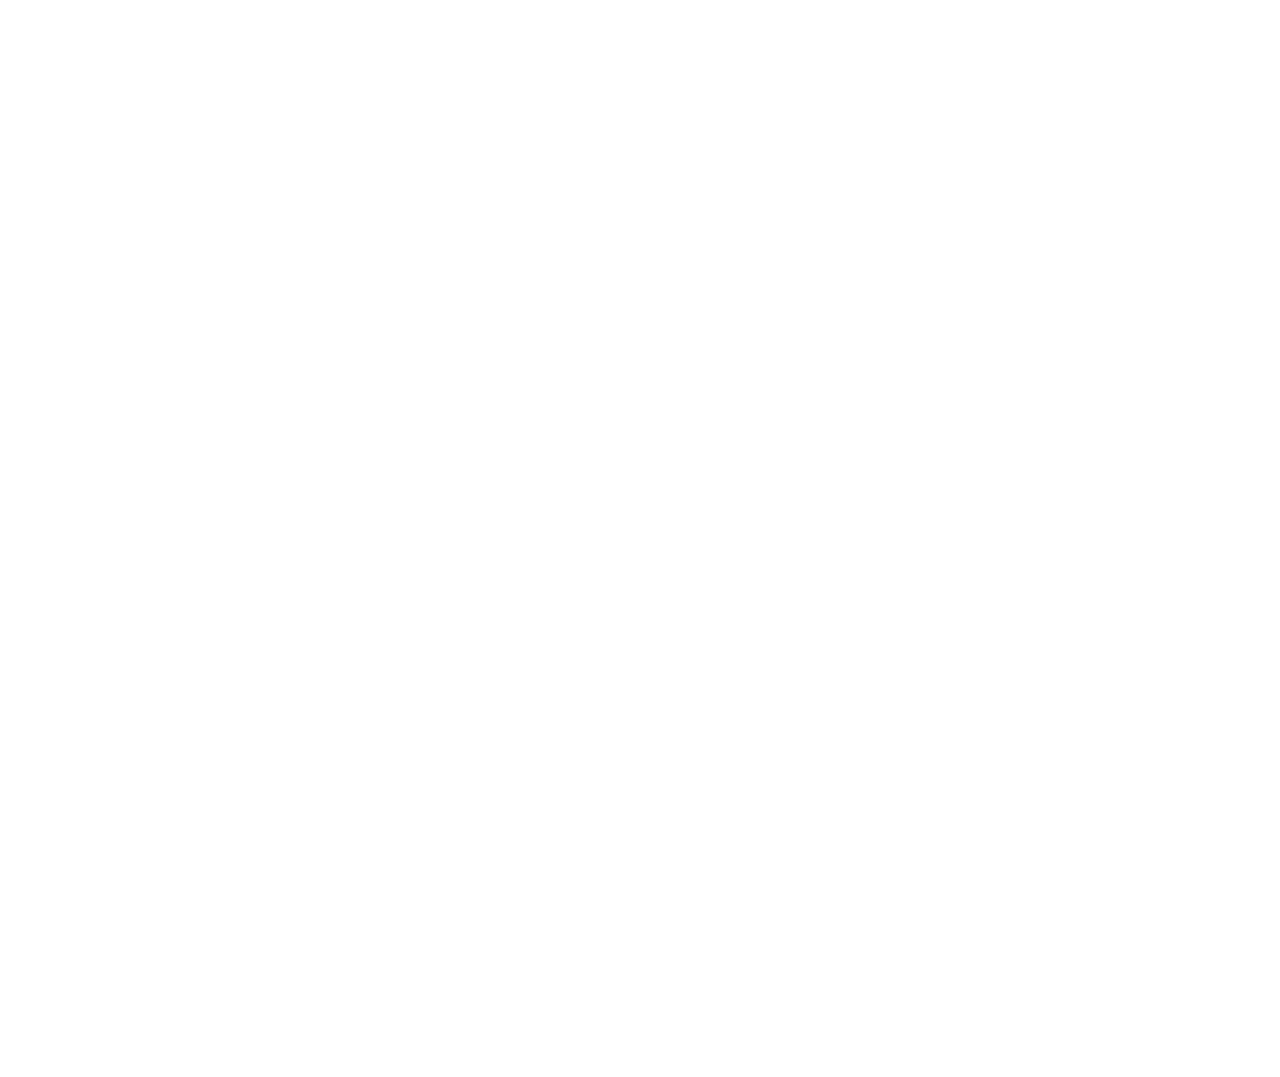
<file: blog.html>
<!DOCTYPE html>
<html lang="zxx">

<head>
    <meta charset="UTF-8">
    <meta name="description" content="Ogani Template">
    <meta name="keywords" content="Ogani, unica, creative, html">
    <meta name="viewport" content="width=device-width, initial-scale=1.0">
    <meta http-equiv="X-UA-Compatible" content="ie=edge">
    <title>Ogani | Template</title>

    <!-- Google Font -->
    <link href="https://fonts.googleapis.com/css2?family=Cairo:wght@200;300;400;600;900&display=swap" rel="stylesheet">

    <!-- Css Styles -->
    <link rel="stylesheet" href="css/bootstrap.min.css" type="text/css">
    <link rel="stylesheet" href="css/font-awesome.min.css" type="text/css">
    <link rel="stylesheet" href="css/elegant-icons.css" type="text/css">
    <link rel="stylesheet" href="css/nice-select.css" type="text/css">
    <link rel="stylesheet" href="css/jquery-ui.min.css" type="text/css">
    <link rel="stylesheet" href="css/owl.carousel.min.css" type="text/css">
    <link rel="stylesheet" href="css/slicknav.min.css" type="text/css">
    <link rel="stylesheet" href="css/style.css" type="text/css">
</head>

<body>
    <!-- Page Preloder -->
    <div id="preloder">
        <div class="loader"></div>
    </div>

    <!-- Humberger Begin -->
    <div class="humberger__menu__overlay"></div>
    <div class="humberger__menu__wrapper">
        <div class="humberger__menu__logo">
            <a href="#"><h1>HOOWLS</h1></a>
        </div>
        <div class="humberger__menu__cart">
            <ul>
                <li><a href="#"><i class="fa fa-heart"></i> <span>1</span></a></li>
                <li><a href="#"><i class="fa fa-shopping-bag"></i> <span>3</span></a></li>
            </ul>
            <div class="header__cart__price">item: <span>$150.00</span></div>
        </div>
        <div class="humberger__menu__widget">
            <div class="header__top__right__language">
                <img src="img/language.png" alt="">
                <div>English</div>
                <span class="arrow_carrot-down"></span>
                <ul>
                    <li><a href="#">Spanis</a></li>
                    <li><a href="#">English</a></li>
                </ul>
            </div>
            <div class="header__top__right__auth">
                <a href="#"><i class="fa fa-user"></i> Login</a>
            </div>
        </div>
        <nav class="humberger__menu__nav mobile-menu">
            <ul>
                <li class="active"><a href="./index.html">Home</a></li>
                <li><a href="./shop-grid.html">Shop</a></li>
                <li><a href="#">Pages</a>
                    <ul class="header__menu__dropdown">
                        <li><a href="./shop-details.html">Shop Details</a></li>
                        <li><a href="./shoping-cart.html">Shoping Cart</a></li>
                        <li><a href="./checkout.html">Check Out</a></li>
                        <li><a href="./blog-details.html">Blog Details</a></li>
                    </ul>
                </li>
                <li><a href="./blog.html">Blog</a></li>
                <li><a href="./contact.html">Contact</a></li>
            </ul>
        </nav>
        <div id="mobile-menu-wrap"></div>
        <div class="header__top__right__social">
            <a href="#"><i class="fa fa-facebook"></i></a>
            <a href="#"><i class="fa fa-twitter"></i></a>
            <a href="#"><i class="fa fa-linkedin"></i></a>
            <a href="#"><i class="fa fa-pinterest-p"></i></a>
        </div>
        <div class="humberger__menu__contact">
            <ul>
                <li><i class="fa fa-envelope"></i> hello@colorlib.com</li>
                <li>Free Shipping for all Order of $99</li>
            </ul>
        </div>
    </div>
    <!-- Humberger End -->

    <!-- Header Section Begin -->
    <header class="header">
        <div class="header__top">
            <div class="container">
                <div class="row">
                    <div class="col-lg-6">
                        <div class="header__top__left">
                            <ul>
                                <li><i class="fa fa-envelope"></i> hello@colorlib.com</li>
                                <li>Free Shipping for all Order of $99</li>
                            </ul>
                        </div>
                    </div>
                    <div class="col-lg-6">
                        <div class="header__top__right">
                            <div class="header__top__right__social">
                                <a href="#"><i class="fa fa-facebook"></i></a>
                                <a href="#"><i class="fa fa-twitter"></i></a>
                                <a href="#"><i class="fa fa-linkedin"></i></a>
                                <a href="#"><i class="fa fa-pinterest-p"></i></a>
                            </div>
                            <div class="header__top__right__language">
                                <img src="img/language.png" alt="">
                                <div>English</div>
                                <span class="arrow_carrot-down"></span>
                                <ul>
                                    <li><a href="#">Spanis</a></li>
                                    <li><a href="#">English</a></li>
                                </ul>
                            </div>
                            <div class="header__top__right__auth">
                                <a href="#"><i class="fa fa-user"></i> Login</a>
                            </div>
                        </div>
                    </div>
                </div>
            </div>
        </div>
        <div class="container">
            <div class="row">
                <div class="col-lg-3">
                    <div class="header__logo">
                        <a href="./index.html"><h1>HOOWLS</h1></a>
                    </div>
                </div>
                <div class="col-lg-6">
                    <nav class="header__menu">
                        <ul>
                            <li><a href="./index.html">Home</a></li>
                            <li><a href="./shop-grid.html">Shop</a></li>
                            <li><a href="#">Pages</a>
                                <ul class="header__menu__dropdown">
                                    <li><a href="./shop-details.html">Shop Details</a></li>
                                    <li><a href="./shoping-cart.html">Shoping Cart</a></li>
                                    <li><a href="./checkout.html">Check Out</a></li>
                                    <li><a href="./blog-details.html">Blog Details</a></li>
                                </ul>
                            </li>
                            <li class="active"><a href="./blog.html">Blog</a></li>
                            <li><a href="./contact.html">Contact</a></li>
                        </ul>
                    </nav>
                </div>
                <div class="col-lg-3">
                    <div class="header__cart">
                        <ul>
                            <li><a href="#"><i class="fa fa-heart"></i> <span>1</span></a></li>
                            <li><a href="#"><i class="fa fa-shopping-bag"></i> <span>3</span></a></li>
                        </ul>
                        <div class="header__cart__price">item: <span>$150.00</span></div>
                    </div>
                </div>
            </div>
            <div class="humberger__open">
                <i class="fa fa-bars"></i>
            </div>
        </div>
    </header>
    <!-- Header Section End -->

    <!-- Hero Section Begin -->
    <section class="hero hero-normal">
        <div class="container">
            <div class="row">
                <div class="col-lg-3">
                    <div class="hero__categories">
                        <div class="hero__categories__all">
                            <i class="fa fa-bars"></i>
                            <span>All departments</span>
                        </div>
                        <ul>
                            <li><a href="#">Fresh Meat</a></li>
                            <li><a href="#">Vegetables</a></li>
                            <li><a href="#">Fruit & Nut Gifts</a></li>
                            <li><a href="#">Fresh Berries</a></li>
                            <li><a href="#">Ocean Foods</a></li>
                            <li><a href="#">Butter & Eggs</a></li>
                            <li><a href="#">Fastfood</a></li>
                            <li><a href="#">Fresh Onion</a></li>
                            <li><a href="#">Papayaya & Crisps</a></li>
                            <li><a href="#">Oatmeal</a></li>
                            <li><a href="#">Fresh Bananas</a></li>
                        </ul>
                    </div>
                </div>
                <div class="col-lg-9">
                    <div class="hero__search">
                        <div class="hero__search__form">
                            <form action="#">
                                <div class="hero__search__categories">
                                    All Categories
                                    <span class="arrow_carrot-down"></span>
                                </div>
                                <input type="text" placeholder="What do yo u need?">
                                <button type="submit" class="site-btn">SEARCH</button>
                            </form>
                        </div>
                        <div class="hero__search__phone">
                            <div class="hero__search__phone__icon">
                                <i class="fa fa-phone"></i>
                            </div>
                            <div class="hero__search__phone__text">
                                <h5>+65 11.188.888</h5>
                                <span>support 24/7 time</span>
                            </div>
                        </div>
                    </div>
                </div>
            </div>
        </div>
    </section>
    <!-- Hero Section End -->

    <!-- Breadcrumb Section Begin -->
    <section class="breadcrumb-section set-bg" data-setbg="img/breadcrumb.jpg">
        <div class="container">
            <div class="row">
                <div class="col-lg-12 text-center">
                    <div class="breadcrumb__text">
                        <h2>Blog</h2>
                        <div class="breadcrumb__option">
                            <a href="./index.html">Home</a>
                            <span>Blog</span>
                        </div>
                    </div>
                </div>
            </div>
        </div>
    </section>
    <!-- Breadcrumb Section End -->

    <!-- Blog Section Begin -->
    <section class="blog spad">
        <div class="container">
            <div class="row">
                <div class="col-lg-4 col-md-5">
                    <div class="blog__sidebar">
                        <div class="blog__sidebar__search">
                            <form action="#">
                                <input type="text" placeholder="Search...">
                                <button type="submit"><span class="icon_search"></span></button>
                            </form>
                        </div>
                        <div class="blog__sidebar__item">
                            <h4>Categories</h4>
                            <ul>
                                <li><a href="#">All</a></li>
                                <li><a href="#">Beauty (20)</a></li>
                                <li><a href="#">Food (5)</a></li>
                                <li><a href="#">Life Style (9)</a></li>
                                <li><a href="#">Travel (10)</a></li>
                            </ul>
                        </div>
                        <div class="blog__sidebar__item">
                            <h4>Recent News</h4>
                            <div class="blog__sidebar__recent">
                                <a href="#" class="blog__sidebar__recent__item">
                                    <div class="blog__sidebar__recent__item__pic">
                                        <img src="img/blog/sidebar/sr-1.jpg" alt="">
                                    </div>
                                    <div class="blog__sidebar__recent__item__text">
                                        <h6>09 Kinds Of Vegetables<br /> Protect The Liver</h6>
                                        <span>MAR 05, 2019</span>
                                    </div>
                                </a>
                                <a href="#" class="blog__sidebar__recent__item">
                                    <div class="blog__sidebar__recent__item__pic">
                                        <img src="img/blog/sidebar/sr-2.jpg" alt="">
                                    </div>
                                    <div class="blog__sidebar__recent__item__text">
                                        <h6>Tips You To Balance<br /> Nutrition Meal Day</h6>
                                        <span>MAR 05, 2019</span>
                                    </div>
                                </a>
                                <a href="#" class="blog__sidebar__recent__item">
                                    <div class="blog__sidebar__recent__item__pic">
                                        <img src="img/blog/sidebar/sr-3.jpg" alt="">
                                    </div>
                                    <div class="blog__sidebar__recent__item__text">
                                        <h6>4 Principles Help You Lose <br />Weight With Vegetables</h6>
                                        <span>MAR 05, 2019</span>
                                    </div>
                                </a>
                            </div>
                        </div>
                        <div class="blog__sidebar__item">
                            <h4>Search By</h4>
                            <div class="blog__sidebar__item__tags">
                                <a href="#">Apple</a>
                                <a href="#">Beauty</a>
                                <a href="#">Vegetables</a>
                                <a href="#">Fruit</a>
                                <a href="#">Healthy Food</a>
                                <a href="#">Lifestyle</a>
                            </div>
                        </div>
                    </div>
                </div>
                <div class="col-lg-8 col-md-7">
                    <div class="row">
                        <div class="col-lg-6 col-md-6 col-sm-6">
                            <div class="blog__item">
                                <div class="blog__item__pic">
                                    <img src="img/blog/blog-2.jpg" alt="">
                                </div>
                                <div class="blog__item__text">
                                    <ul>
                                        <li><i class="fa fa-calendar-o"></i> May 4,2019</li>
                                        <li><i class="fa fa-comment-o"></i> 5</li>
                                    </ul>
                                    <h5><a href="#">6 ways to prepare breakfast for 30</a></h5>
                                    <p>Sed quia non numquam modi tempora indunt ut labore et dolore magnam aliquam
                                        quaerat </p>
                                    <a href="#" class="blog__btn">READ MORE <span class="arrow_right"></span></a>
                                </div>
                            </div>
                        </div>
                        <div class="col-lg-6 col-md-6 col-sm-6">
                            <div class="blog__item">
                                <div class="blog__item__pic">
                                    <img src="img/blog/blog-3.jpg" alt="">
                                </div>
                                <div class="blog__item__text">
                                    <ul>
                                        <li><i class="fa fa-calendar-o"></i> May 4,2019</li>
                                        <li><i class="fa fa-comment-o"></i> 5</li>
                                    </ul>
                                    <h5><a href="#">Visit the clean farm in the US</a></h5>
                                    <p>Sed quia non numquam modi tempora indunt ut labore et dolore magnam aliquam
                                        quaerat </p>
                                    <a href="#" class="blog__btn">READ MORE <span class="arrow_right"></span></a>
                                </div>
                            </div>
                        </div>
                        <div class="col-lg-6 col-md-6 col-sm-6">
                            <div class="blog__item">
                                <div class="blog__item__pic">
                                    <img src="img/blog/blog-1.jpg" alt="">
                                </div>
                                <div class="blog__item__text">
                                    <ul>
                                        <li><i class="fa fa-calendar-o"></i> May 4,2019</li>
                                        <li><i class="fa fa-comment-o"></i> 5</li>
                                    </ul>
                                    <h5><a href="#">Cooking tips make cooking simple</a></h5>
                                    <p>Sed quia non numquam modi tempora indunt ut labore et dolore magnam aliquam
                                        quaerat </p>
                                    <a href="#" class="blog__btn">READ MORE <span class="arrow_right"></span></a>
                                </div>
                            </div>
                        </div>
                        <div class="col-lg-6 col-md-6 col-sm-6">
                            <div class="blog__item">
                                <div class="blog__item__pic">
                                    <img src="img/blog/blog-4.jpg" alt="">
                                </div>
                                <div class="blog__item__text">
                                    <ul>
                                        <li><i class="fa fa-calendar-o"></i> May 4,2019</li>
                                        <li><i class="fa fa-comment-o"></i> 5</li>
                                    </ul>
                                    <h5><a href="#">Cooking tips make cooking simple</a></h5>
                                    <p>Sed quia non numquam modi tempora indunt ut labore et dolore magnam aliquam
                                        quaerat </p>
                                    <a href="#" class="blog__btn">READ MORE <span class="arrow_right"></span></a>
                                </div>
                            </div>
                        </div>
                        <div class="col-lg-6 col-md-6 col-sm-6">
                            <div class="blog__item">
                                <div class="blog__item__pic">
                                    <img src="img/blog/blog-4.jpg" alt="">
                                </div>
                                <div class="blog__item__text">
                                    <ul>
                                        <li><i class="fa fa-calendar-o"></i> May 4,2019</li>
                                        <li><i class="fa fa-comment-o"></i> 5</li>
                                    </ul>
                                    <h5><a href="#">The Moment You Need To Remove Garlic From The Menu</a></h5>
                                    <p>Sed quia non numquam modi tempora indunt ut labore et dolore magnam aliquam
                                        quaerat </p>
                                    <a href="#" class="blog__btn">READ MORE <span class="arrow_right"></span></a>
                                </div>
                            </div>
                        </div>
                        <div class="col-lg-6 col-md-6 col-sm-6">
                            <div class="blog__item">
                                <div class="blog__item__pic">
                                    <img src="img/blog/blog-6.jpg" alt="">
                                </div>
                                <div class="blog__item__text">
                                    <ul>
                                        <li><i class="fa fa-calendar-o"></i> May 4,2019</li>
                                        <li><i class="fa fa-comment-o"></i> 5</li>
                                    </ul>
                                    <h5><a href="#">Cooking tips make cooking simple</a></h5>
                                    <p>Sed quia non numquam modi tempora indunt ut labore et dolore magnam aliquam
                                        quaerat </p>
                                    <a href="#" class="blog__btn">READ MORE <span class="arrow_right"></span></a>
                                </div>
                            </div>
                        </div>
                        <div class="col-lg-12">
                            <div class="product__pagination blog__pagination">
                                <a href="#">1</a>
                                <a href="#">2</a>
                                <a href="#">3</a>
                                <a href="#"><i class="fa fa-long-arrow-right"></i></a>
                            </div>
                        </div>
                    </div>
                </div>
            </div>
        </div>
    </section>
    <!-- Blog Section End -->

    <!-- Footer Section Begin -->
    <footer class="footer spad">
        <div class="container">
            <div class="row">
                <div class="col-lg-3 col-md-6 col-sm-6">
                    <div class="footer__about">
                        <div class="footer__about__logo">
                            <a href="./index.html"><h1>HOOWLS</h1></a>
                        </div>
                        <ul>
                            <li>Address: 60-49 Road 11378 New York</li>
                            <li>Phone: +65 11.188.888</li>
                            <li>Email: hello@colorlib.com</li>
                        </ul>
                    </div>
                </div>
                <div class="col-lg-4 col-md-6 col-sm-6 offset-lg-1">
                    <div class="footer__widget">
                        <h6>Useful Links</h6>
                        <ul>
                            <li><a href="#">About Us</a></li>
                            <li><a href="#">About Our Shop</a></li>
                            <li><a href="#">Secure Shopping</a></li>
                            <li><a href="#">Delivery infomation</a></li>
                            <li><a href="#">Privacy Policy</a></li>
                            <li><a href="#">Our Sitemap</a></li>
                        </ul>
                        <ul>
                            <li><a href="#">Who We Are</a></li>
                            <li><a href="#">Our Services</a></li>
                            <li><a href="#">Projects</a></li>
                            <li><a href="#">Contact</a></li>
                            <li><a href="#">Innovation</a></li>
                            <li><a href="#">Testimonials</a></li>
                        </ul>
                    </div>
                </div>
                <div class="col-lg-4 col-md-12">
                    <div class="footer__widget">
                        <h6>Join Our Newsletter Now</h6>
                        <p>Get E-mail updates about our latest shop and special offers.</p>
                        <form action="#">
                            <input type="text" placeholder="Enter your mail">
                            <button type="submit" class="site-btn">Subscribe</button>
                        </form>
                        <div class="footer__widget__social">
                            <a href="#"><i class="fa fa-facebook"></i></a>
                            <a href="#"><i class="fa fa-instagram"></i></a>
                            <a href="#"><i class="fa fa-twitter"></i></a>
                            <a href="#"><i class="fa fa-pinterest"></i></a>
                        </div>
                    </div>
                </div>
            </div>
            <div class="row">
                <div class="col-lg-12">
                    <div class="footer__copyright">
                        <div class="footer__copyright__text"><p><!-- Link back to Colorlib can't be removed. Template is licensed under CC BY 3.0. -->
  Copyright &copy;<script>document.write(new Date().getFullYear());</script> All rights reserved | This template is made with <i class="fa fa-heart" aria-hidden="true"></i> by <a href="https://colorlib.com" target="_blank">Colorlib</a>
  <!-- Link back to Colorlib can't be removed. Template is licensed under CC BY 3.0. --></p></div>
                        <div class="footer__copyright__payment"><img src="img/payment-item.png" alt=""></div>
                    </div>
                </div>
            </div>
        </div>
    </footer>
    <!-- Footer Section End -->

    <!-- Js Plugins -->
    <script src="js/jquery-3.3.1.min.js"></script>
    <script src="js/bootstrap.min.js"></script>
    <script src="js/jquery.nice-select.min.js"></script>
    <script src="js/jquery-ui.min.js"></script>
    <script src="js/jquery.slicknav.js"></script>
    <script src="js/mixitup.min.js"></script>
    <script src="js/owl.carousel.min.js"></script>
    <script src="js/main.js"></script>



</body>

</html>
</file>
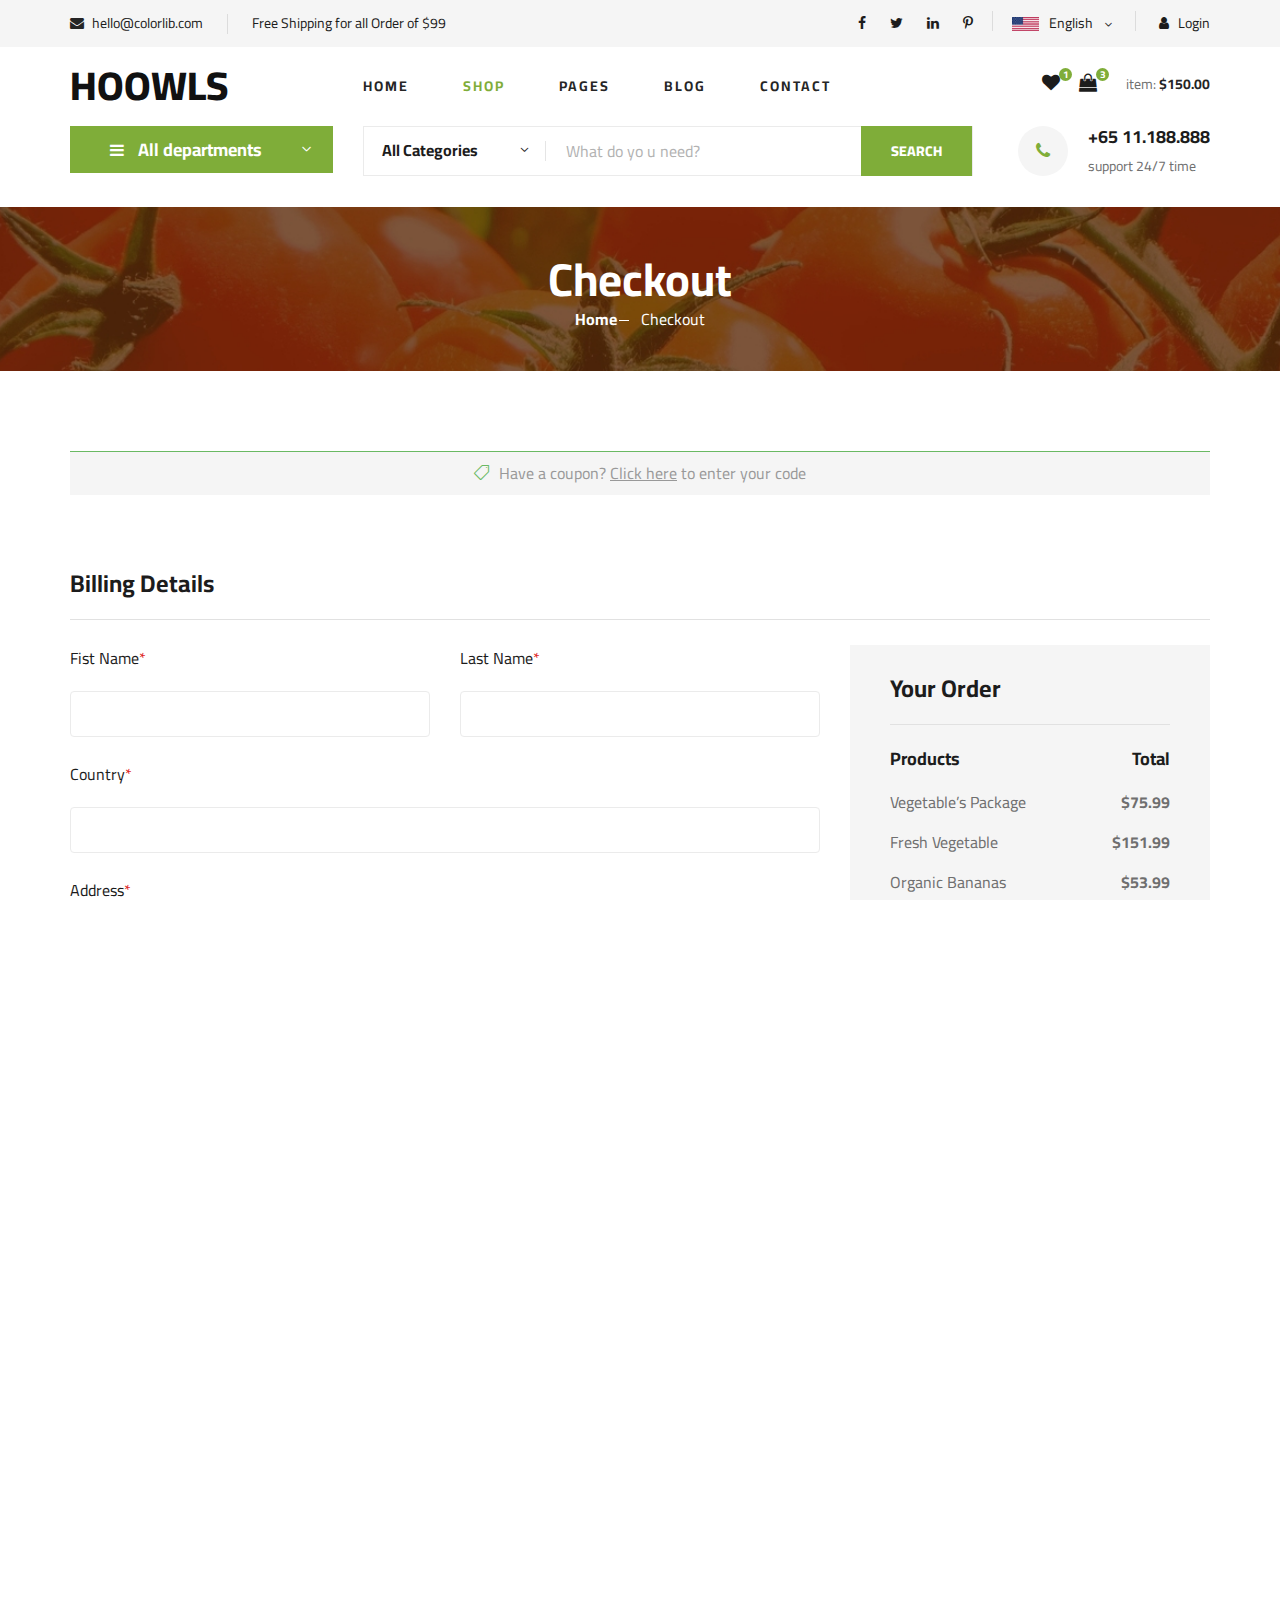
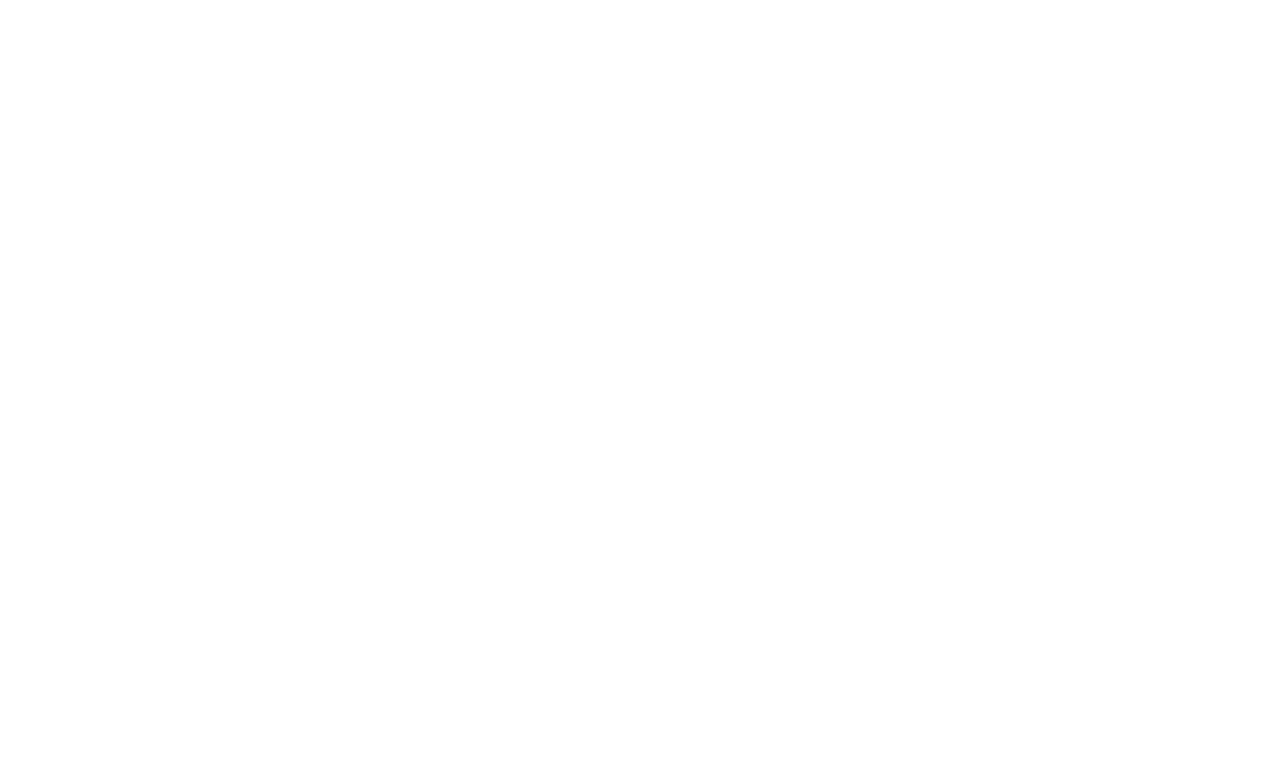
<file: checkout.html>
<!DOCTYPE html>
<html lang="zxx">

<head>
    <meta charset="UTF-8">
    <meta name="description" content="Ogani Template">
    <meta name="keywords" content="Ogani, unica, creative, html">
    <meta name="viewport" content="width=device-width, initial-scale=1.0">
    <meta http-equiv="X-UA-Compatible" content="ie=edge">
    <title>Ogani | Template</title>

    <!-- Google Font -->
    <link href="https://fonts.googleapis.com/css2?family=Cairo:wght@200;300;400;600;900&display=swap" rel="stylesheet">

    <!-- Css Styles -->
    <link rel="stylesheet" href="css/bootstrap.min.css" type="text/css">
    <link rel="stylesheet" href="css/font-awesome.min.css" type="text/css">
    <link rel="stylesheet" href="css/elegant-icons.css" type="text/css">
    <link rel="stylesheet" href="css/nice-select.css" type="text/css">
    <link rel="stylesheet" href="css/jquery-ui.min.css" type="text/css">
    <link rel="stylesheet" href="css/owl.carousel.min.css" type="text/css">
    <link rel="stylesheet" href="css/slicknav.min.css" type="text/css">
    <link rel="stylesheet" href="css/style.css" type="text/css">
</head>

<body>
    <!-- Page Preloder -->
    <div id="preloder">
        <div class="loader"></div>
    </div>

    <!-- Humberger Begin -->
    <div class="humberger__menu__overlay"></div>
    <div class="humberger__menu__wrapper">
        <div class="humberger__menu__logo">
            <a href="#"><h1>HOOWLS</h1></a>
        </div>
        <div class="humberger__menu__cart">
            <ul>
                <li><a href="#"><i class="fa fa-heart"></i> <span>1</span></a></li>
                <li><a href="#"><i class="fa fa-shopping-bag"></i> <span>3</span></a></li>
            </ul>
            <div class="header__cart__price">item: <span>$150.00</span></div>
        </div>
        <div class="humberger__menu__widget">
            <div class="header__top__right__language">
                <img src="img/language.png" alt="">
                <div>English</div>
                <span class="arrow_carrot-down"></span>
                <ul>
                    <li><a href="#">Spanis</a></li>
                    <li><a href="#">English</a></li>
                </ul>
            </div>
            <div class="header__top__right__auth">
                <a href="#"><i class="fa fa-user"></i> Login</a>
            </div>
        </div>
        <nav class="humberger__menu__nav mobile-menu">
            <ul>
                <li class="active"><a href="./index.html">Home</a></li>
                <li><a href="./shop-grid.html">Shop</a></li>
                <li><a href="#">Pages</a>
                    <ul class="header__menu__dropdown">
                        <li><a href="./shop-details.html">Shop Details</a></li>
                        <li><a href="./shoping-cart.html">Shoping Cart</a></li>
                        <li><a href="./checkout.html">Check Out</a></li>
                        <li><a href="./blog-details.html">Blog Details</a></li>
                    </ul>
                </li>
                <li><a href="./blog.html">Blog</a></li>
                <li><a href="./contact.html">Contact</a></li>
            </ul>
        </nav>
        <div id="mobile-menu-wrap"></div>
        <div class="header__top__right__social">
            <a href="#"><i class="fa fa-facebook"></i></a>
            <a href="#"><i class="fa fa-twitter"></i></a>
            <a href="#"><i class="fa fa-linkedin"></i></a>
            <a href="#"><i class="fa fa-pinterest-p"></i></a>
        </div>
        <div class="humberger__menu__contact">
            <ul>
                <li><i class="fa fa-envelope"></i> hello@colorlib.com</li>
                <li>Free Shipping for all Order of $99</li>
            </ul>
        </div>
    </div>
    <!-- Humberger End -->

    <!-- Header Section Begin -->
    <header class="header">
        <div class="header__top">
            <div class="container">
                <div class="row">
                    <div class="col-lg-6">
                        <div class="header__top__left">
                            <ul>
                                <li><i class="fa fa-envelope"></i> hello@colorlib.com</li>
                                <li>Free Shipping for all Order of $99</li>
                            </ul>
                        </div>
                    </div>
                    <div class="col-lg-6">
                        <div class="header__top__right">
                            <div class="header__top__right__social">
                                <a href="#"><i class="fa fa-facebook"></i></a>
                                <a href="#"><i class="fa fa-twitter"></i></a>
                                <a href="#"><i class="fa fa-linkedin"></i></a>
                                <a href="#"><i class="fa fa-pinterest-p"></i></a>
                            </div>
                            <div class="header__top__right__language">
                                <img src="img/language.png" alt="">
                                <div>English</div>
                                <span class="arrow_carrot-down"></span>
                                <ul>
                                    <li><a href="#">Spanis</a></li>
                                    <li><a href="#">English</a></li>
                                </ul>
                            </div>
                            <div class="header__top__right__auth">
                                <a href="#"><i class="fa fa-user"></i> Login</a>
                            </div>
                        </div>
                    </div>
                </div>
            </div>
        </div>
        <div class="container">
            <div class="row">
                <div class="col-lg-3">
                    <div class="header__logo">
                        <a href="./index.html"><h1>HOOWLS</h1></a>
                    </div>
                </div>
                <div class="col-lg-6">
                    <nav class="header__menu">
                        <ul>
                            <li><a href="./index.html">Home</a></li>
                            <li class="active"><a href="./shop-grid.html">Shop</a></li>
                            <li><a href="#">Pages</a>
                                <ul class="header__menu__dropdown">
                                    <li><a href="./shop-details.html">Shop Details</a></li>
                                    <li><a href="./shoping-cart.html">Shoping Cart</a></li>
                                    <li><a href="./checkout.html">Check Out</a></li>
                                    <li><a href="./blog-details.html">Blog Details</a></li>
                                </ul>
                            </li>
                            <li><a href="./blog.html">Blog</a></li>
                            <li><a href="./contact.html">Contact</a></li>
                        </ul>
                    </nav>
                </div>
                <div class="col-lg-3">
                    <div class="header__cart">
                        <ul>
                            <li><a href="#"><i class="fa fa-heart"></i> <span>1</span></a></li>
                            <li><a href="#"><i class="fa fa-shopping-bag"></i> <span>3</span></a></li>
                        </ul>
                        <div class="header__cart__price">item: <span>$150.00</span></div>
                    </div>
                </div>
            </div>
            <div class="humberger__open">
                <i class="fa fa-bars"></i>
            </div>
        </div>
    </header>
    <!-- Header Section End -->

    <!-- Hero Section Begin -->
    <section class="hero hero-normal">
        <div class="container">
            <div class="row">
                <div class="col-lg-3">
                    <div class="hero__categories">
                        <div class="hero__categories__all">
                            <i class="fa fa-bars"></i>
                            <span>All departments</span>
                        </div>
                        <ul>
                            <li><a href="#">Fresh Meat</a></li>
                            <li><a href="#">Vegetables</a></li>
                            <li><a href="#">Fruit & Nut Gifts</a></li>
                            <li><a href="#">Fresh Berries</a></li>
                            <li><a href="#">Ocean Foods</a></li>
                            <li><a href="#">Butter & Eggs</a></li>
                            <li><a href="#">Fastfood</a></li>
                            <li><a href="#">Fresh Onion</a></li>
                            <li><a href="#">Papayaya & Crisps</a></li>
                            <li><a href="#">Oatmeal</a></li>
                            <li><a href="#">Fresh Bananas</a></li>
                        </ul>
                    </div>
                </div>
                <div class="col-lg-9">
                    <div class="hero__search">
                        <div class="hero__search__form">
                            <form action="#">
                                <div class="hero__search__categories">
                                    All Categories
                                    <span class="arrow_carrot-down"></span>
                                </div>
                                <input type="text" placeholder="What do yo u need?">
                                <button type="submit" class="site-btn">SEARCH</button>
                            </form>
                        </div>
                        <div class="hero__search__phone">
                            <div class="hero__search__phone__icon">
                                <i class="fa fa-phone"></i>
                            </div>
                            <div class="hero__search__phone__text">
                                <h5>+65 11.188.888</h5>
                                <span>support 24/7 time</span>
                            </div>
                        </div>
                    </div>
                </div>
            </div>
        </div>
    </section>
    <!-- Hero Section End -->

    <!-- Breadcrumb Section Begin -->
    <section class="breadcrumb-section set-bg" data-setbg="img/breadcrumb.jpg">
        <div class="container">
            <div class="row">
                <div class="col-lg-12 text-center">
                    <div class="breadcrumb__text">
                        <h2>Checkout</h2>
                        <div class="breadcrumb__option">
                            <a href="./index.html">Home</a>
                            <span>Checkout</span>
                        </div>
                    </div>
                </div>
            </div>
        </div>
    </section>
    <!-- Breadcrumb Section End -->

    <!-- Checkout Section Begin -->
    <section class="checkout spad">
        <div class="container">
            <div class="row">
                <div class="col-lg-12">
                    <h6><span class="icon_tag_alt"></span> Have a coupon? <a href="#">Click here</a> to enter your code
                    </h6>
                </div>
            </div>
            <div class="checkout__form">
                <h4>Billing Details</h4>
                <form action="#">
                    <div class="row">
                        <div class="col-lg-8 col-md-6">
                            <div class="row">
                                <div class="col-lg-6">
                                    <div class="checkout__input">
                                        <p>Fist Name<span>*</span></p>
                                        <input type="text">
                                    </div>
                                </div>
                                <div class="col-lg-6">
                                    <div class="checkout__input">
                                        <p>Last Name<span>*</span></p>
                                        <input type="text">
                                    </div>
                                </div>
                            </div>
                            <div class="checkout__input">
                                <p>Country<span>*</span></p>
                                <input type="text">
                            </div>
                            <div class="checkout__input">
                                <p>Address<span>*</span></p>
                                <input type="text" placeholder="Street Address" class="checkout__input__add">
                                <input type="text" placeholder="Apartment, suite, unite ect (optinal)">
                            </div>
                            <div class="checkout__input">
                                <p>Town/City<span>*</span></p>
                                <input type="text">
                            </div>
                            <div class="checkout__input">
                                <p>Country/State<span>*</span></p>
                                <input type="text">
                            </div>
                            <div class="checkout__input">
                                <p>Postcode / ZIP<span>*</span></p>
                                <input type="text">
                            </div>
                            <div class="row">
                                <div class="col-lg-6">
                                    <div class="checkout__input">
                                        <p>Phone<span>*</span></p>
                                        <input type="text">
                                    </div>
                                </div>
                                <div class="col-lg-6">
                                    <div class="checkout__input">
                                        <p>Email<span>*</span></p>
                                        <input type="text">
                                    </div>
                                </div>
                            </div>
                            <div class="checkout__input__checkbox">
                                <label for="acc">
                                    Create an account?
                                    <input type="checkbox" id="acc">
                                    <span class="checkmark"></span>
                                </label>
                            </div>
                            <p>Create an account by entering the information below. If you are a returning customer
                                please login at the top of the page</p>
                            <div class="checkout__input">
                                <p>Account Password<span>*</span></p>
                                <input type="text">
                            </div>
                            <div class="checkout__input__checkbox">
                                <label for="diff-acc">
                                    Ship to a different address?
                                    <input type="checkbox" id="diff-acc">
                                    <span class="checkmark"></span>
                                </label>
                            </div>
                            <div class="checkout__input">
                                <p>Order notes<span>*</span></p>
                                <input type="text"
                                    placeholder="Notes about your order, e.g. special notes for delivery.">
                            </div>
                        </div>
                        <div class="col-lg-4 col-md-6">
                            <div class="checkout__order">
                                <h4>Your Order</h4>
                                <div class="checkout__order__products">Products <span>Total</span></div>
                                <ul>
                                    <li>Vegetable’s Package <span>$75.99</span></li>
                                    <li>Fresh Vegetable <span>$151.99</span></li>
                                    <li>Organic Bananas <span>$53.99</span></li>
                                </ul>
                                <div class="checkout__order__subtotal">Subtotal <span>$750.99</span></div>
                                <div class="checkout__order__total">Total <span>$750.99</span></div>
                                <div class="checkout__input__checkbox">
                                    <label for="acc-or">
                                        Create an account?
                                        <input type="checkbox" id="acc-or">
                                        <span class="checkmark"></span>
                                    </label>
                                </div>
                                <p>Lorem ipsum dolor sit amet, consectetur adip elit, sed do eiusmod tempor incididunt
                                    ut labore et dolore magna aliqua.</p>
                                <div class="checkout__input__checkbox">
                                    <label for="payment">
                                        Check Payment
                                        <input type="checkbox" id="payment">
                                        <span class="checkmark"></span>
                                    </label>
                                </div>
                                <div class="checkout__input__checkbox">
                                    <label for="paypal">
                                        Paypal
                                        <input type="checkbox" id="paypal">
                                        <span class="checkmark"></span>
                                    </label>
                                </div>
                                <button type="submit" class="site-btn">PLACE ORDER</button>
                            </div>
                        </div>
                    </div>
                </form>
            </div>
        </div>
    </section>
    <!-- Checkout Section End -->

    <!-- Footer Section Begin -->
    <footer class="footer spad">
        <div class="container">
            <div class="row">
                <div class="col-lg-3 col-md-6 col-sm-6">
                    <div class="footer__about">
                        <div class="footer__about__logo">
                            <a href="./index.html"><h1>HOOWLS</h1></a>
                        </div>
                        <ul>
                            <li>Address: 60-49 Road 11378 New York</li>
                            <li>Phone: +65 11.188.888</li>
                            <li>Email: hello@colorlib.com</li>
                        </ul>
                    </div>
                </div>
                <div class="col-lg-4 col-md-6 col-sm-6 offset-lg-1">
                    <div class="footer__widget">
                        <h6>Useful Links</h6>
                        <ul>
                            <li><a href="#">About Us</a></li>
                            <li><a href="#">About Our Shop</a></li>
                            <li><a href="#">Secure Shopping</a></li>
                            <li><a href="#">Delivery infomation</a></li>
                            <li><a href="#">Privacy Policy</a></li>
                            <li><a href="#">Our Sitemap</a></li>
                        </ul>
                        <ul>
                            <li><a href="#">Who We Are</a></li>
                            <li><a href="#">Our Services</a></li>
                            <li><a href="#">Projects</a></li>
                            <li><a href="#">Contact</a></li>
                            <li><a href="#">Innovation</a></li>
                            <li><a href="#">Testimonials</a></li>
                        </ul>
                    </div>
                </div>
                <div class="col-lg-4 col-md-12">
                    <div class="footer__widget">
                        <h6>Join Our Newsletter Now</h6>
                        <p>Get E-mail updates about our latest shop and special offers.</p>
                        <form action="#">
                            <input type="text" placeholder="Enter your mail">
                            <button type="submit" class="site-btn">Subscribe</button>
                        </form>
                        <div class="footer__widget__social">
                            <a href="#"><i class="fa fa-facebook"></i></a>
                            <a href="#"><i class="fa fa-instagram"></i></a>
                            <a href="#"><i class="fa fa-twitter"></i></a>
                            <a href="#"><i class="fa fa-pinterest"></i></a>
                        </div>
                    </div>
                </div>
            </div>
            <div class="row">
                <div class="col-lg-12">
                    <div class="footer__copyright">
                        <div class="footer__copyright__text"><p><!-- Link back to Colorlib can't be removed. Template is licensed under CC BY 3.0. -->
  Copyright &copy;<script>document.write(new Date().getFullYear());</script> All rights reserved | This template is made with <i class="fa fa-heart" aria-hidden="true"></i> by <a href="https://colorlib.com" target="_blank">Colorlib</a>
  <!-- Link back to Colorlib can't be removed. Template is licensed under CC BY 3.0. --></p></div>
                        <div class="footer__copyright__payment"><img src="img/payment-item.png" alt=""></div>
                    </div>
                </div>
            </div>
        </div>
    </footer>
    <!-- Footer Section End -->

    <!-- Js Plugins -->
    <script src="js/jquery-3.3.1.min.js"></script>
    <script src="js/bootstrap.min.js"></script>
    <script src="js/jquery.nice-select.min.js"></script>
    <script src="js/jquery-ui.min.js"></script>
    <script src="js/jquery.slicknav.js"></script>
    <script src="js/mixitup.min.js"></script>
    <script src="js/owl.carousel.min.js"></script>
    <script src="js/main.js"></script>

 

</body>

</html>
</file>
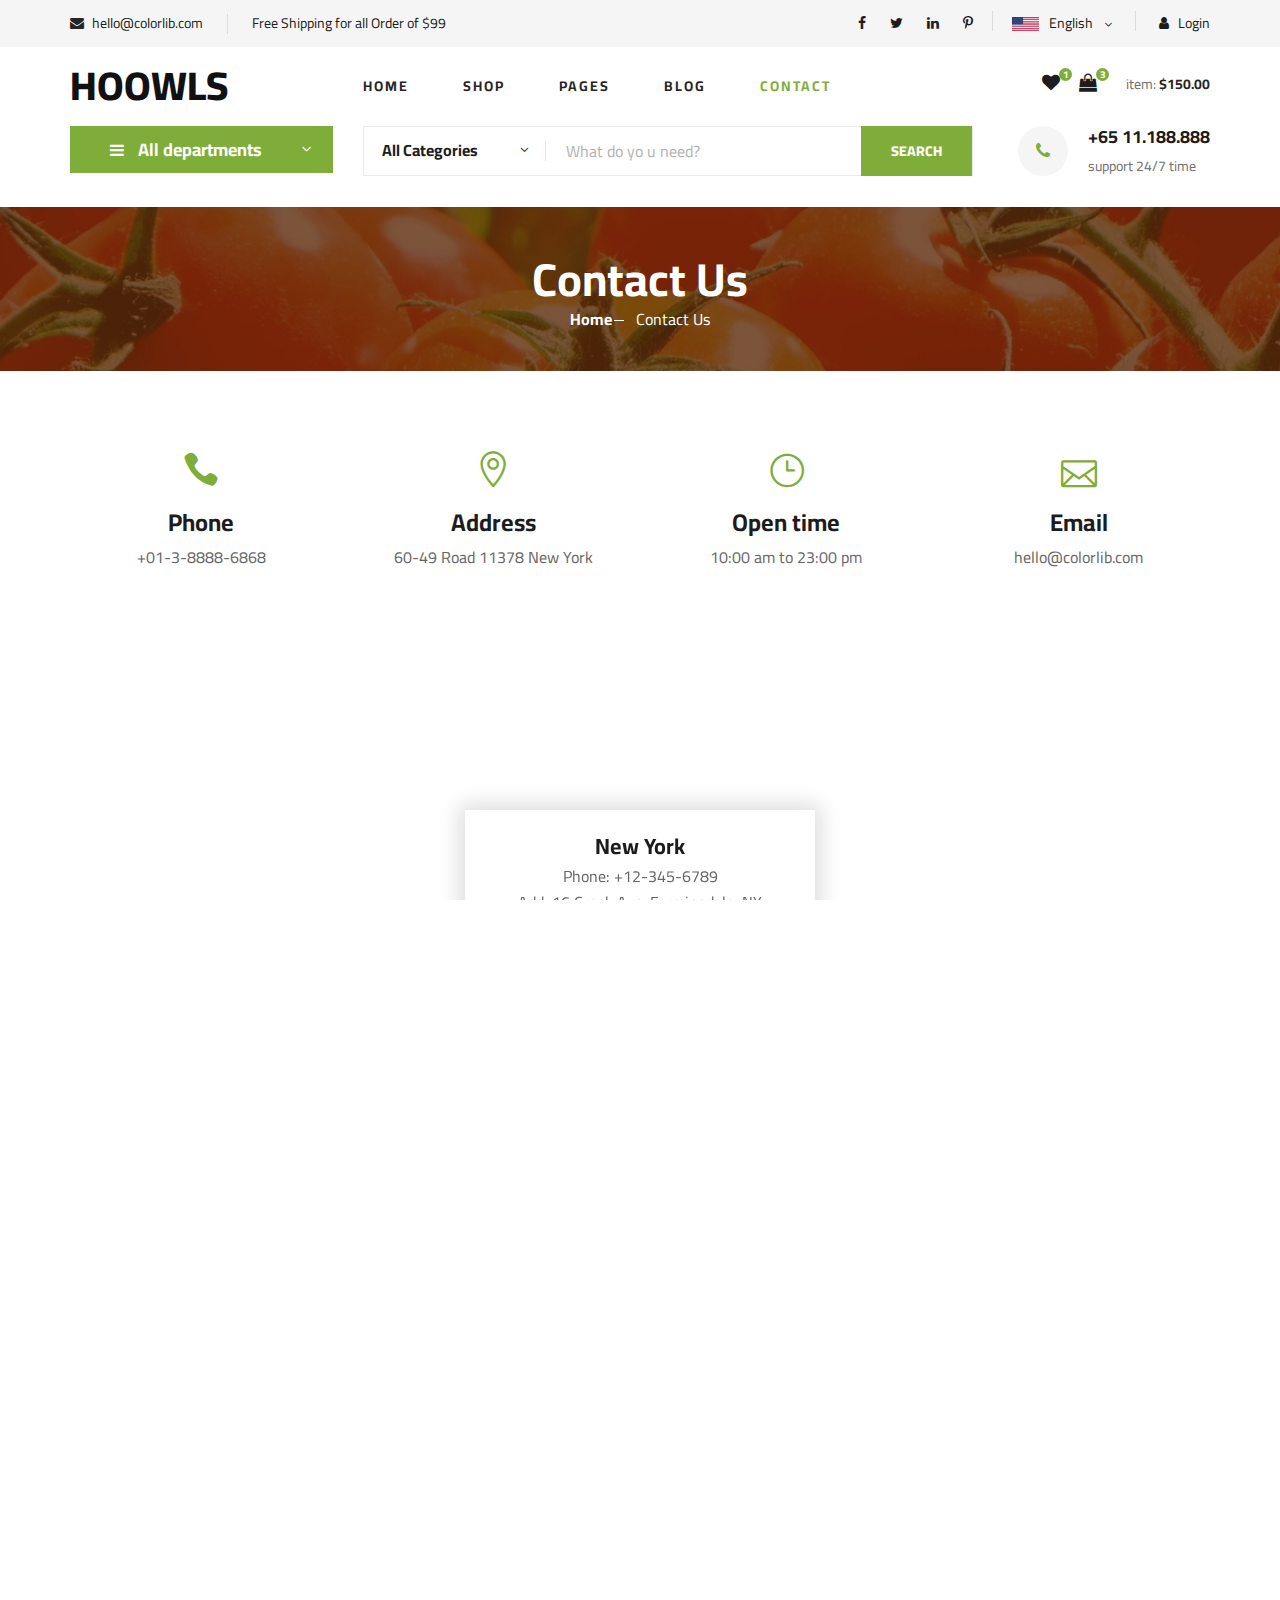
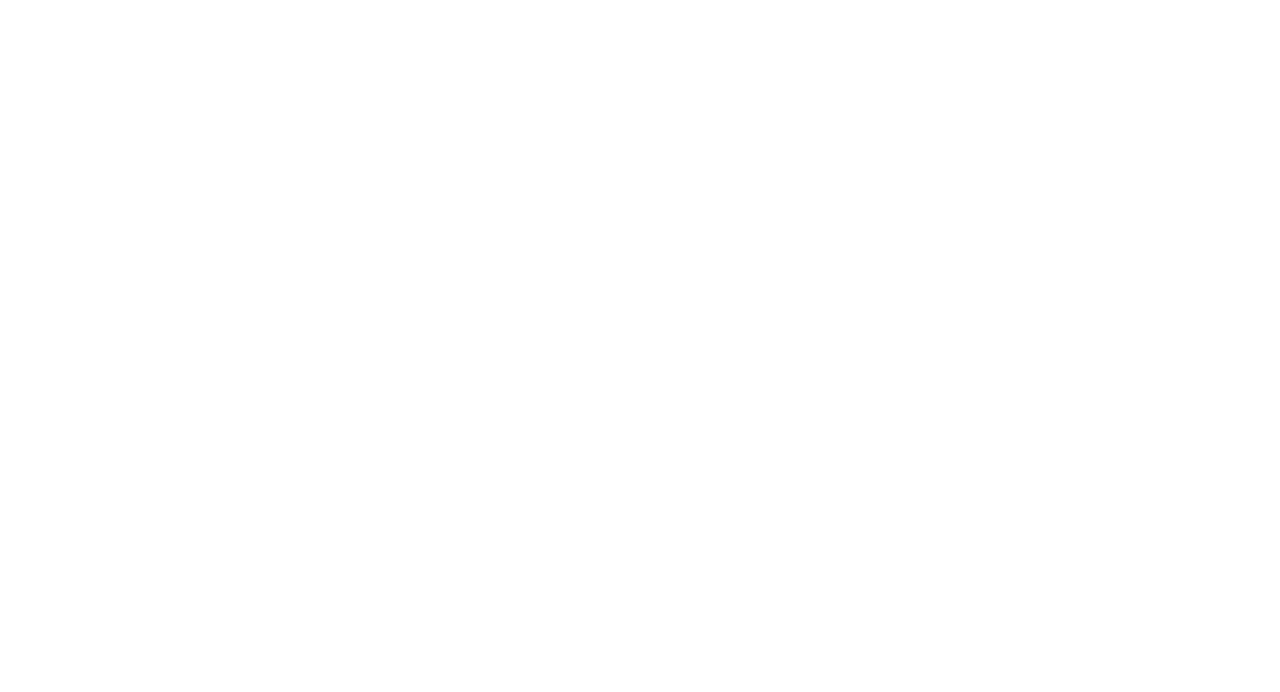
<file: contact.html>
<!DOCTYPE html>
<html lang="zxx">

<head>
    <meta charset="UTF-8">
    <meta name="description" content="Ogani Template">
    <meta name="keywords" content="Ogani, unica, creative, html">
    <meta name="viewport" content="width=device-width, initial-scale=1.0">
    <meta http-equiv="X-UA-Compatible" content="ie=edge">
    <title>Ogani | Template</title>

    <!-- Google Font -->
    <link href="https://fonts.googleapis.com/css2?family=Cairo:wght@200;300;400;600;900&display=swap" rel="stylesheet">

    <!-- Css Styles -->
    <link rel="stylesheet" href="css/bootstrap.min.css" type="text/css">
    <link rel="stylesheet" href="css/font-awesome.min.css" type="text/css">
    <link rel="stylesheet" href="css/elegant-icons.css" type="text/css">
    <link rel="stylesheet" href="css/nice-select.css" type="text/css">
    <link rel="stylesheet" href="css/jquery-ui.min.css" type="text/css">
    <link rel="stylesheet" href="css/owl.carousel.min.css" type="text/css">
    <link rel="stylesheet" href="css/slicknav.min.css" type="text/css">
    <link rel="stylesheet" href="css/style.css" type="text/css">
</head>

<body>
    <!-- Page Preloder -->
    <div id="preloder">
        <div class="loader"></div>
    </div>

    <!-- Humberger Begin -->
    <div class="humberger__menu__overlay"></div>
    <div class="humberger__menu__wrapper">
        <div class="humberger__menu__logo">
            <a href="#"><h1>HOOWLS</h1></a>
        </div>
        <div class="humberger__menu__cart">
            <ul>
                <li><a href="#"><i class="fa fa-heart"></i> <span>1</span></a></li>
                <li><a href="#"><i class="fa fa-shopping-bag"></i> <span>3</span></a></li>
            </ul>
            <div class="header__cart__price">item: <span>$150.00</span></div>
        </div>
        <div class="humberger__menu__widget">
            <div class="header__top__right__language">
                <img src="img/language.png" alt="">
                <div>English</div>
                <span class="arrow_carrot-down"></span>
                <ul>
                    <li><a href="#">Spanis</a></li>
                    <li><a href="#">English</a></li>
                </ul>
            </div>
            <div class="header__top__right__auth">
                <a href="#"><i class="fa fa-user"></i> Login</a>
            </div>
        </div>
        <nav class="humberger__menu__nav mobile-menu">
            <ul>
                <li class="active"><a href="./index.html">Home</a></li>
                <li><a href="./shop-grid.html">Shop</a></li>
                <li><a href="#">Pages</a>
                    <ul class="header__menu__dropdown">
                        <li><a href="./shop-details.html">Shop Details</a></li>
                        <li><a href="./shoping-cart.html">Shoping Cart</a></li>
                        <li><a href="./checkout.html">Check Out</a></li>
                        <li><a href="./blog-details.html">Blog Details</a></li>
                    </ul>
                </li>
                <li><a href="./blog.html">Blog</a></li>
                <li><a href="./contact.html">Contact</a></li>
            </ul>
        </nav>
        <div id="mobile-menu-wrap"></div>
        <div class="header__top__right__social">
            <a href="#"><i class="fa fa-facebook"></i></a>
            <a href="#"><i class="fa fa-twitter"></i></a>
            <a href="#"><i class="fa fa-linkedin"></i></a>
            <a href="#"><i class="fa fa-pinterest-p"></i></a>
        </div>
        <div class="humberger__menu__contact">
            <ul>
                <li><i class="fa fa-envelope"></i> hello@colorlib.com</li>
                <li>Free Shipping for all Order of $99</li>
            </ul>
        </div>
    </div>
    <!-- Humberger End -->

    <!-- Header Section Begin -->
    <header class="header">
        <div class="header__top">
            <div class="container">
                <div class="row">
                    <div class="col-lg-6">
                        <div class="header__top__left">
                            <ul>
                                <li><i class="fa fa-envelope"></i> hello@colorlib.com</li>
                                <li>Free Shipping for all Order of $99</li>
                            </ul>
                        </div>
                    </div>
                    <div class="col-lg-6">
                        <div class="header__top__right">
                            <div class="header__top__right__social">
                                <a href="#"><i class="fa fa-facebook"></i></a>
                                <a href="#"><i class="fa fa-twitter"></i></a>
                                <a href="#"><i class="fa fa-linkedin"></i></a>
                                <a href="#"><i class="fa fa-pinterest-p"></i></a>
                            </div>
                            <div class="header__top__right__language">
                                <img src="img/language.png" alt="">
                                <div>English</div>
                                <span class="arrow_carrot-down"></span>
                                <ul>
                                    <li><a href="#">Spanis</a></li>
                                    <li><a href="#">English</a></li>
                                </ul>
                            </div>
                            <div class="header__top__right__auth">
                                <a href="#"><i class="fa fa-user"></i> Login</a>
                            </div>
                        </div>
                    </div>
                </div>
            </div>
        </div>
        <div class="container">
            <div class="row">
                <div class="col-lg-3">
                    <div class="header__logo">
                        <a href="./index.html"><h1>HOOWLS</h1></a>
                    </div>
                </div>
                <div class="col-lg-6">
                    <nav class="header__menu">
                        <ul>
                            <li><a href="./index.html">Home</a></li>
                            <li><a href="./shop-grid.html">Shop</a></li>
                            <li><a href="#">Pages</a>
                                <ul class="header__menu__dropdown">
                                    <li><a href="./shop-details.html">Shop Details</a></li>
                                    <li><a href="./shoping-cart.html">Shoping Cart</a></li>
                                    <li><a href="./checkout.html">Check Out</a></li>
                                    <li><a href="./blog-details.html">Blog Details</a></li>
                                </ul>
                            </li>
                            <li><a href="./blog.html">Blog</a></li>
                            <li class="active"><a href="./contact.html">Contact</a></li>
                        </ul>
                    </nav>
                </div>
                <div class="col-lg-3">
                    <div class="header__cart">
                        <ul>
                            <li><a href="#"><i class="fa fa-heart"></i> <span>1</span></a></li>
                            <li><a href="#"><i class="fa fa-shopping-bag"></i> <span>3</span></a></li>
                        </ul>
                        <div class="header__cart__price">item: <span>$150.00</span></div>
                    </div>
                </div>
            </div>
            <div class="humberger__open">
                <i class="fa fa-bars"></i>
            </div>
        </div>
    </header>
    <!-- Header Section End -->

    <!-- Hero Section Begin -->
    <section class="hero hero-normal">
        <div class="container">
            <div class="row">
                <div class="col-lg-3">
                    <div class="hero__categories">
                        <div class="hero__categories__all">
                            <i class="fa fa-bars"></i>
                            <span>All departments</span>
                        </div>
                        <ul>
                            <li><a href="#">Fresh Meat</a></li>
                            <li><a href="#">Vegetables</a></li>
                            <li><a href="#">Fruit & Nut Gifts</a></li>
                            <li><a href="#">Fresh Berries</a></li>
                            <li><a href="#">Ocean Foods</a></li>
                            <li><a href="#">Butter & Eggs</a></li>
                            <li><a href="#">Fastfood</a></li>
                            <li><a href="#">Fresh Onion</a></li>
                            <li><a href="#">Papayaya & Crisps</a></li>
                            <li><a href="#">Oatmeal</a></li>
                            <li><a href="#">Fresh Bananas</a></li>
                        </ul>
                    </div>
                </div>
                <div class="col-lg-9">
                    <div class="hero__search">
                        <div class="hero__search__form">
                            <form action="#">
                                <div class="hero__search__categories">
                                    All Categories
                                    <span class="arrow_carrot-down"></span>
                                </div>
                                <input type="text" placeholder="What do yo u need?">
                                <button type="submit" class="site-btn">SEARCH</button>
                            </form>
                        </div>
                        <div class="hero__search__phone">
                            <div class="hero__search__phone__icon">
                                <i class="fa fa-phone"></i>
                            </div>
                            <div class="hero__search__phone__text">
                                <h5>+65 11.188.888</h5>
                                <span>support 24/7 time</span>
                            </div>
                        </div>
                    </div>
                </div>
            </div>
        </div>
    </section>
    <!-- Hero Section End -->

    <!-- Breadcrumb Section Begin -->
    <section class="breadcrumb-section set-bg" data-setbg="img/breadcrumb.jpg">
        <div class="container">
            <div class="row">
                <div class="col-lg-12 text-center">
                    <div class="breadcrumb__text">
                        <h2>Contact Us</h2>
                        <div class="breadcrumb__option">
                            <a href="./index.html">Home</a>
                            <span>Contact Us</span>
                        </div>
                    </div>
                </div>
            </div>
        </div>
    </section>
    <!-- Breadcrumb Section End -->

    <!-- Contact Section Begin -->
    <section class="contact spad">
        <div class="container">
            <div class="row">
                <div class="col-lg-3 col-md-3 col-sm-6 text-center">
                    <div class="contact__widget">
                        <span class="icon_phone"></span>
                        <h4>Phone</h4>
                        <p>+01-3-8888-6868</p>
                    </div>
                </div>
                <div class="col-lg-3 col-md-3 col-sm-6 text-center">
                    <div class="contact__widget">
                        <span class="icon_pin_alt"></span>
                        <h4>Address</h4>
                        <p>60-49 Road 11378 New York</p>
                    </div>
                </div>
                <div class="col-lg-3 col-md-3 col-sm-6 text-center">
                    <div class="contact__widget">
                        <span class="icon_clock_alt"></span>
                        <h4>Open time</h4>
                        <p>10:00 am to 23:00 pm</p>
                    </div>
                </div>
                <div class="col-lg-3 col-md-3 col-sm-6 text-center">
                    <div class="contact__widget">
                        <span class="icon_mail_alt"></span>
                        <h4>Email</h4>
                        <p>hello@colorlib.com</p>
                    </div>
                </div>
            </div>
        </div>
    </section>
    <!-- Contact Section End -->

    <!-- Map Begin -->
    <div class="map">
        <iframe
            src="https://www.google.com/maps/embed?pb=!1m18!1m12!1m3!1d49116.39176087041!2d-86.41867791216099!3d39.69977417971648!2m3!1f0!2f0!3f0!3m2!1i1024!2i768!4f13.1!3m3!1m2!1s0x886ca48c841038a1%3A0x70cfba96bf847f0!2sPlainfield%2C%20IN%2C%20USA!5e0!3m2!1sen!2sbd!4v1586106673811!5m2!1sen!2sbd"
            height="500" style="border:0;" allowfullscreen="" aria-hidden="false" tabindex="0"></iframe>
        <div class="map-inside">
            <i class="icon_pin"></i>
            <div class="inside-widget">
                <h4>New York</h4>
                <ul>
                    <li>Phone: +12-345-6789</li>
                    <li>Add: 16 Creek Ave. Farmingdale, NY</li>
                </ul>
            </div>
        </div>
    </div>
    <!-- Map End -->

    <!-- Contact Form Begin -->
    <div class="contact-form spad">
        <div class="container">
            <div class="row">
                <div class="col-lg-12">
                    <div class="contact__form__title">
                        <h2>Leave Message</h2>
                    </div>
                </div>
            </div>
            <form action="#">
                <div class="row">
                    <div class="col-lg-6 col-md-6">
                        <input type="text" placeholder="Your name">
                    </div>
                    <div class="col-lg-6 col-md-6">
                        <input type="text" placeholder="Your Email">
                    </div>
                    <div class="col-lg-12 text-center">
                        <textarea placeholder="Your message"></textarea>
                        <button type="submit" class="site-btn">SEND MESSAGE</button>
                    </div>
                </div>
            </form>
        </div>
    </div>
    <!-- Contact Form End -->

    <!-- Footer Section Begin -->
    <footer class="footer spad">
        <div class="container">
            <div class="row">
                <div class="col-lg-3 col-md-6 col-sm-6">
                    <div class="footer__about">
                        <div class="footer__about__logo">
                            <a href="./index.html"><img src="img/logo.png" alt=""></a>
                        </div>
                        <ul>
                            <li>Address: 60-49 Road 11378 New York</li>
                            <li>Phone: +65 11.188.888</li>
                            <li>Email: hello@colorlib.com</li>
                        </ul>
                    </div>
                </div>
                <div class="col-lg-4 col-md-6 col-sm-6 offset-lg-1">
                    <div class="footer__widget">
                        <h6>Useful Links</h6>
                        <ul>
                            <li><a href="#">About Us</a></li>
                            <li><a href="#">About Our Shop</a></li>
                            <li><a href="#">Secure Shopping</a></li>
                            <li><a href="#">Delivery infomation</a></li>
                            <li><a href="#">Privacy Policy</a></li>
                            <li><a href="#">Our Sitemap</a></li>
                        </ul>
                        <ul>
                            <li><a href="#">Who We Are</a></li>
                            <li><a href="#">Our Services</a></li>
                            <li><a href="#">Projects</a></li>
                            <li><a href="#">Contact</a></li>
                            <li><a href="#">Innovation</a></li>
                            <li><a href="#">Testimonials</a></li>
                        </ul>
                    </div>
                </div>
                <div class="col-lg-4 col-md-12">
                    <div class="footer__widget">
                        <h6>Join Our Newsletter Now</h6>
                        <p>Get E-mail updates about our latest shop and special offers.</p>
                        <form action="#">
                            <input type="text" placeholder="Enter your mail">
                            <button type="submit" class="site-btn">Subscribe</button>
                        </form>
                        <div class="footer__widget__social">
                            <a href="#"><i class="fa fa-facebook"></i></a>
                            <a href="#"><i class="fa fa-instagram"></i></a>
                            <a href="#"><i class="fa fa-twitter"></i></a>
                            <a href="#"><i class="fa fa-pinterest"></i></a>
                        </div>
                    </div>
                </div>
            </div>
            <div class="row">
                <div class="col-lg-12">
                    <div class="footer__copyright">
                        <div class="footer__copyright__text"><p><!-- Link back to Colorlib can't be removed. Template is licensed under CC BY 3.0. -->
  Copyright &copy;<script>document.write(new Date().getFullYear());</script> All rights reserved | This template is made with <i class="fa fa-heart" aria-hidden="true"></i> by <a href="https://colorlib.com" target="_blank">Colorlib</a>
  <!-- Link back to Colorlib can't be removed. Template is licensed under CC BY 3.0. --></p></div>
                        <div class="footer__copyright__payment"><img src="img/payment-item.png" alt=""></div>
                    </div>
                </div>
            </div>
        </div>
    </footer>
    <!-- Footer Section End -->

    <!-- Js Plugins -->
    <script src="js/jquery-3.3.1.min.js"></script>
    <script src="js/bootstrap.min.js"></script>
    <script src="js/jquery.nice-select.min.js"></script>
    <script src="js/jquery-ui.min.js"></script>
    <script src="js/jquery.slicknav.js"></script>
    <script src="js/mixitup.min.js"></script>
    <script src="js/owl.carousel.min.js"></script>
    <script src="js/main.js"></script>



</body>

</html>
</file>
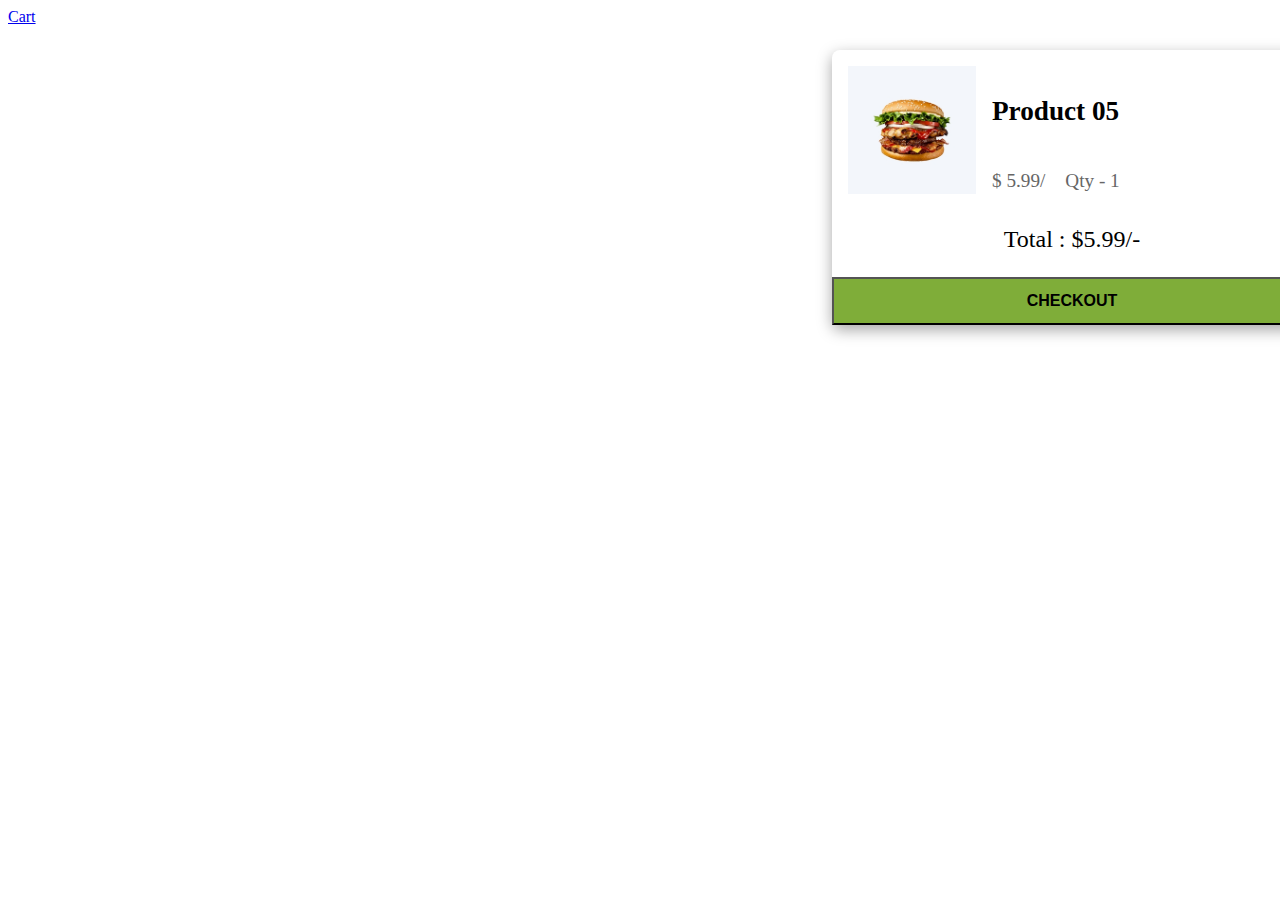
<file: off.html>
<!DOCTYPE html>
<html lang="en">

<head>
    <meta charset="UTF-8">
    <meta http-equiv="X-UA-Compatible" content="IE=edge">
    <meta name="viewport" content="width=device-width, initial-scale=1.0">
    <title>Document</title>
    <style>
        .shopping-cart {
            position: absolute;
            right: -2rem !important;
            top: 50px;
            border-radius: .5rem;
            width: 30rem;
            background-color: white;
            box-shadow: rgba(0, 0, 0, 0.35) 0px 5px 15px;
            /* display: none; */
        }
        .shopping-cart .box{
            display: flex;
            align-items: center;
            gap: 1rem;
            position: relative;
            margin: 1rem ;
        }
        .shopping-cart .box img{
            height: 8rem;
            width: 8rem;
        }
        .shopping-cart .box .fa{
            font-size: 1.2rem;
            position: absolute;
            right: 2rem;
            cursor: pointer;
            color: #666;
            transform: translate(-50%);
        }
        .shopping-cart .box .fa:hover{
            color: green;
        }
        .shopping-cart .box  .content h3{
            color: black;
            font-weight: 600;
            font-size: 1.7rem;
            padding: 0 0 1rem 0;
        }
        .shopping-cart .box  .content span{
            font-size: 1.2rem;
            color: #666;
        }
        .shopping-cart .box  .content .quantity{
            padding-left: 1rem;
        }
        .shopping-cart .total{
            font-size: 1.5rem;
            padding: 1rem 0;
            text-align: center;
            color: black;
        }
        .shopping-cart .btn{
            margin-top: 0.5rem;
            width: 100%;
            border-radius: none !important;
            display: inline;
            padding: 0.8rem  1.8rem;
            font-size: 1rem;
            font-weight: 600;
            background-color: #7fad39;
            cursor: pointer;
        }
        .shopping-cart .btn:hover{
            color: white;
        }
    </style>
</head>

<body>
    <a href="/">Cart</a>
    <div class="shopping-cart">
        <div class="box">
            <i class="fa fa-bars"></i>
            <img src="./img/product/product-5.jpg" width="120">
            <div class="content">
                <h3>Product 05</h3>
                <span class="price">$ 5.99/</span>
                <span class="quantity">Qty - 1</span>
            </div>
        </div>
        <div class="total">Total : $5.99/-</div>
        <button class="btn">CHECKOUT</button>
    </div>
</body>

</html>
</file>
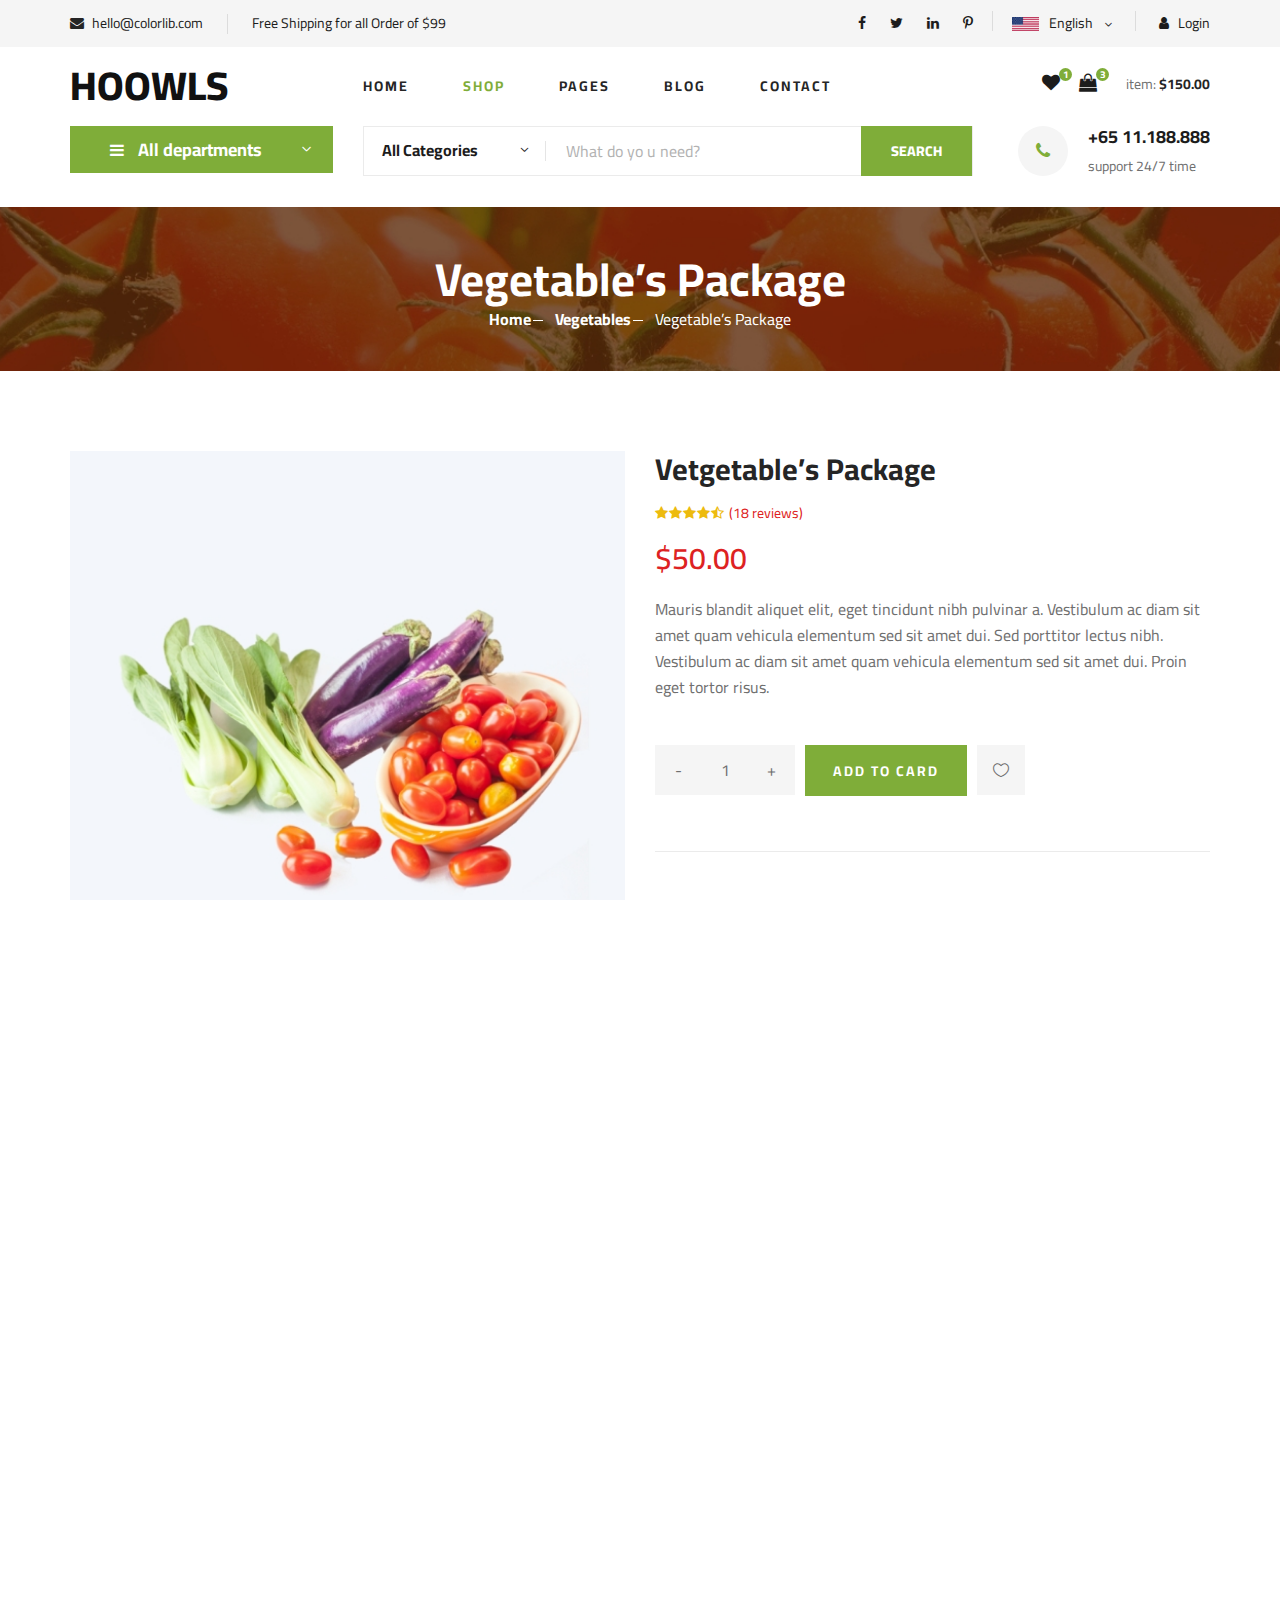
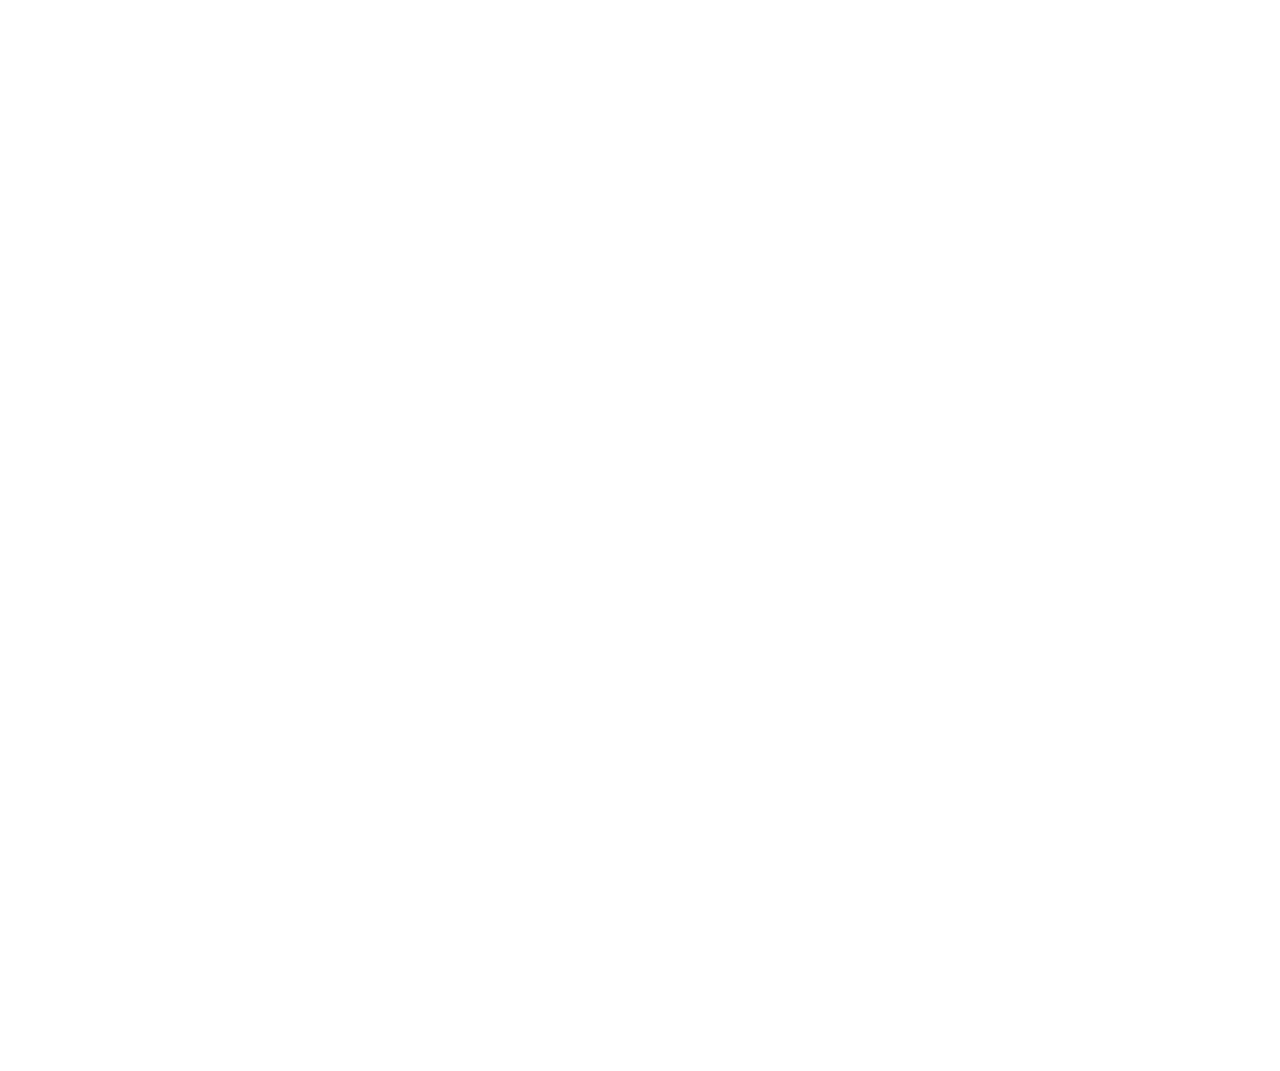
<file: shop-details.html>
<!DOCTYPE html>
<html lang="zxx">

<head>
    <meta charset="UTF-8">
    <meta name="description" content="Ogani Template">
    <meta name="keywords" content="Ogani, unica, creative, html">
    <meta name="viewport" content="width=device-width, initial-scale=1.0">
    <meta http-equiv="X-UA-Compatible" content="ie=edge">
    <title>Ogani | Template</title>

    <!-- Google Font -->
    <link href="https://fonts.googleapis.com/css2?family=Cairo:wght@200;300;400;600;900&display=swap" rel="stylesheet">

    <!-- Css Styles -->
    <link rel="stylesheet" href="css/bootstrap.min.css" type="text/css">
    <link rel="stylesheet" href="css/font-awesome.min.css" type="text/css">
    <link rel="stylesheet" href="css/elegant-icons.css" type="text/css">
    <link rel="stylesheet" href="css/nice-select.css" type="text/css">
    <link rel="stylesheet" href="css/jquery-ui.min.css" type="text/css">
    <link rel="stylesheet" href="css/owl.carousel.min.css" type="text/css">
    <link rel="stylesheet" href="css/slicknav.min.css" type="text/css">
    <link rel="stylesheet" href="css/style.css" type="text/css">
</head>

<body>
    <!-- Page Preloder -->
    <div id="preloder">
        <div class="loader"></div>
    </div>

    <!-- Humberger Begin -->
    <div class="humberger__menu__overlay"></div>
    <div class="humberger__menu__wrapper">
        <div class="humberger__menu__logo">
            <a href="#"><h1>HOOWLS</h1></a>
        </div>
        <div class="humberger__menu__cart">
            <ul>
                <li><a href="#"><i class="fa fa-heart"></i> <span>1</span></a></li>
                <li><a href="#"><i class="fa fa-shopping-bag"></i> <span>3</span></a></li>
            </ul>
            <div class="header__cart__price">item: <span>$150.00</span></div>
        </div>
        <div class="humberger__menu__widget">
            <div class="header__top__right__language">
                <img src="img/language.png" alt="">
                <div>English</div>
                <span class="arrow_carrot-down"></span>
                <ul>
                    <li><a href="#">Spanis</a></li>
                    <li><a href="#">English</a></li>
                </ul>
            </div>
            <div class="header__top__right__auth">
                <a href="#"><i class="fa fa-user"></i> Login</a>
            </div>
        </div>
        <nav class="humberger__menu__nav mobile-menu">
            <ul>
                <li class="active"><a href="./index.html">Home</a></li>
                <li><a href="./shop-grid.html">Shop</a></li>
                <li><a href="#">Pages</a>
                    <ul class="header__menu__dropdown">
                        <li><a href="./shop-details.html">Shop Details</a></li>
                        <li><a href="./shoping-cart.html">Shoping Cart</a></li>
                        <li><a href="./checkout.html">Check Out</a></li>
                        <li><a href="./blog-details.html">Blog Details</a></li>
                    </ul>
                </li>
                <li><a href="./blog.html">Blog</a></li>
                <li><a href="./contact.html">Contact</a></li>
            </ul>
        </nav>
        <div id="mobile-menu-wrap"></div>
        <div class="header__top__right__social">
            <a href="#"><i class="fa fa-facebook"></i></a>
            <a href="#"><i class="fa fa-twitter"></i></a>
            <a href="#"><i class="fa fa-linkedin"></i></a>
            <a href="#"><i class="fa fa-pinterest-p"></i></a>
        </div>
        <div class="humberger__menu__contact">
            <ul>
                <li><i class="fa fa-envelope"></i> hello@colorlib.com</li>
                <li>Free Shipping for all Order of $99</li>
            </ul>
        </div>
    </div>
    <!-- Humberger End -->

    <!-- Header Section Begin -->
    <header class="header">
        <div class="header__top">
            <div class="container">
                <div class="row">
                    <div class="col-lg-6">
                        <div class="header__top__left">
                            <ul>
                                <li><i class="fa fa-envelope"></i> hello@colorlib.com</li>
                                <li>Free Shipping for all Order of $99</li>
                            </ul>
                        </div>
                    </div>
                    <div class="col-lg-6">
                        <div class="header__top__right">
                            <div class="header__top__right__social">
                                <a href="#"><i class="fa fa-facebook"></i></a>
                                <a href="#"><i class="fa fa-twitter"></i></a>
                                <a href="#"><i class="fa fa-linkedin"></i></a>
                                <a href="#"><i class="fa fa-pinterest-p"></i></a>
                            </div>
                            <div class="header__top__right__language">
                                <img src="img/language.png" alt="">
                                <div>English</div>
                                <span class="arrow_carrot-down"></span>
                                <ul>
                                    <li><a href="#">Spanis</a></li>
                                    <li><a href="#">English</a></li>
                                </ul>
                            </div>
                            <div class="header__top__right__auth">
                                <a href="#"><i class="fa fa-user"></i> Login</a>
                            </div>
                        </div>
                    </div>
                </div>
            </div>
        </div>
        <div class="container">
            <div class="row">
                <div class="col-lg-3">
                    <div class="header__logo">
                        <a href="./index.html"><h1>HOOWLS</h1></a>
                    </div>
                </div>
                <div class="col-lg-6">
                    <nav class="header__menu">
                        <ul>
                            <li><a href="./index.html">Home</a></li>
                            <li class="active"><a href="./shop-grid.html">Shop</a></li>
                            <li><a href="#">Pages</a>
                                <ul class="header__menu__dropdown">
                                    <li><a href="./shop-details.html">Shop Details</a></li>
                                    <li><a href="./shoping-cart.html">Shoping Cart</a></li>
                                    <li><a href="./checkout.html">Check Out</a></li>
                                    <li><a href="./blog-details.html">Blog Details</a></li>
                                </ul>
                            </li>
                            <li><a href="./blog.html">Blog</a></li>
                            <li><a href="./contact.html">Contact</a></li>
                        </ul>
                    </nav>
                </div>
                <div class="col-lg-3">
                    <div class="header__cart">
                        <ul>
                            <li><a href="#"><i class="fa fa-heart"></i> <span>1</span></a></li>
                            <li><a href="#"><i class="fa fa-shopping-bag"></i> <span>3</span></a></li>
                        </ul>
                        <div class="header__cart__price">item: <span>$150.00</span></div>
                    </div>
                </div>
            </div>
            <div class="humberger__open">
                <i class="fa fa-bars"></i>
            </div>
        </div>
    </header>
    <!-- Header Section End -->

    <!-- Hero Section Begin -->
    <section class="hero hero-normal">
        <div class="container">
            <div class="row">
                <div class="col-lg-3">
                    <div class="hero__categories">
                        <div class="hero__categories__all">
                            <i class="fa fa-bars"></i>
                            <span>All departments</span>
                        </div>
                        <ul>
                            <li><a href="#">Fresh Meat</a></li>
                            <li><a href="#">Vegetables</a></li>
                            <li><a href="#">Fruit & Nut Gifts</a></li>
                            <li><a href="#">Fresh Berries</a></li>
                            <li><a href="#">Ocean Foods</a></li>
                            <li><a href="#">Butter & Eggs</a></li>
                            <li><a href="#">Fastfood</a></li>
                            <li><a href="#">Fresh Onion</a></li>
                            <li><a href="#">Papayaya & Crisps</a></li>
                            <li><a href="#">Oatmeal</a></li>
                            <li><a href="#">Fresh Bananas</a></li>
                        </ul>
                    </div>
                </div>
                <div class="col-lg-9">
                    <div class="hero__search">
                        <div class="hero__search__form">
                            <form action="#">
                                <div class="hero__search__categories">
                                    All Categories
                                    <span class="arrow_carrot-down"></span>
                                </div>
                                <input type="text" placeholder="What do yo u need?">
                                <button type="submit" class="site-btn">SEARCH</button>
                            </form>
                        </div>
                        <div class="hero__search__phone">
                            <div class="hero__search__phone__icon">
                                <i class="fa fa-phone"></i>
                            </div>
                            <div class="hero__search__phone__text">
                                <h5>+65 11.188.888</h5>
                                <span>support 24/7 time</span>
                            </div>
                        </div>
                    </div>
                </div>
            </div>
        </div>
    </section>
    <!-- Hero Section End -->

    <!-- Breadcrumb Section Begin -->
    <section class="breadcrumb-section set-bg" data-setbg="img/breadcrumb.jpg">
        <div class="container">
            <div class="row">
                <div class="col-lg-12 text-center">
                    <div class="breadcrumb__text">
                        <h2>Vegetable’s Package</h2>
                        <div class="breadcrumb__option">
                            <a href="./index.html">Home</a>
                            <a href="./index.html">Vegetables</a>
                            <span>Vegetable’s Package</span>
                        </div>
                    </div>
                </div>
            </div>
        </div>
    </section>
    <!-- Breadcrumb Section End -->

    <!-- Product Details Section Begin -->
    <section class="product-details spad">
        <div class="container">
            <div class="row">
                <div class="col-lg-6 col-md-6">
                    <div class="product__details__pic">
                        <div class="product__details__pic__item">
                            <img class="product__details__pic__item--large"
                                src="img/product/details/product-details-1.jpg" alt="">
                        </div>
                        <div class="product__details__pic__slider owl-carousel">
                            <img data-imgbigurl="img/product/details/product-details-2.jpg"
                                src="img/product/details/thumb-1.jpg" alt="">
                            <img data-imgbigurl="img/product/details/product-details-3.jpg"
                                src="img/product/details/thumb-2.jpg" alt="">
                            <img data-imgbigurl="img/product/details/product-details-5.jpg"
                                src="img/product/details/thumb-3.jpg" alt="">
                            <img data-imgbigurl="img/product/details/product-details-4.jpg"
                                src="img/product/details/thumb-4.jpg" alt="">
                        </div>
                    </div>
                </div>
                <div class="col-lg-6 col-md-6">
                    <div class="product__details__text">
                        <h3>Vetgetable’s Package</h3>
                        <div class="product__details__rating">
                            <i class="fa fa-star"></i>
                            <i class="fa fa-star"></i>
                            <i class="fa fa-star"></i>
                            <i class="fa fa-star"></i>
                            <i class="fa fa-star-half-o"></i>
                            <span>(18 reviews)</span>
                        </div>
                        <div class="product__details__price">$50.00</div>
                        <p>Mauris blandit aliquet elit, eget tincidunt nibh pulvinar a. Vestibulum ac diam sit amet quam
                            vehicula elementum sed sit amet dui. Sed porttitor lectus nibh. Vestibulum ac diam sit amet
                            quam vehicula elementum sed sit amet dui. Proin eget tortor risus.</p>
                        <div class="product__details__quantity">
                            <div class="quantity">
                                <div class="pro-qty">
                                    <input type="text" value="1">
                                </div>
                            </div>
                        </div>
                        <a href="#" class="primary-btn">ADD TO CARD</a>
                        <a href="#" class="heart-icon"><span class="icon_heart_alt"></span></a>
                        <ul>
                            <li><b>Availability</b> <span>In Stock</span></li>
                            <li><b>Shipping</b> <span>01 day shipping. <samp>Free pickup today</samp></span></li>
                            <li><b>Weight</b> <span>0.5 kg</span></li>
                            <li><b>Share on</b>
                                <div class="share">
                                    <a href="#"><i class="fa fa-facebook"></i></a>
                                    <a href="#"><i class="fa fa-twitter"></i></a>
                                    <a href="#"><i class="fa fa-instagram"></i></a>
                                    <a href="#"><i class="fa fa-pinterest"></i></a>
                                </div>
                            </li>
                        </ul>
                    </div>
                </div>
                <div class="col-lg-12">
                    <div class="product__details__tab">
                        <ul class="nav nav-tabs" role="tablist">
                            <li class="nav-item">
                                <a class="nav-link active" data-toggle="tab" href="#tabs-1" role="tab"
                                    aria-selected="true">Description</a>
                            </li>
                            <li class="nav-item">
                                <a class="nav-link" data-toggle="tab" href="#tabs-2" role="tab"
                                    aria-selected="false">Information</a>
                            </li>
                            <li class="nav-item">
                                <a class="nav-link" data-toggle="tab" href="#tabs-3" role="tab"
                                    aria-selected="false">Reviews <span>(1)</span></a>
                            </li>
                        </ul>
                        <div class="tab-content">
                            <div class="tab-pane active" id="tabs-1" role="tabpanel">
                                <div class="product__details__tab__desc">
                                    <h6>Products Infomation</h6>
                                    <p>Vestibulum ac diam sit amet quam vehicula elementum sed sit amet dui.
                                        Pellentesque in ipsum id orci porta dapibus. Proin eget tortor risus. Vivamus
                                        suscipit tortor eget felis porttitor volutpat. Vestibulum ac diam sit amet quam
                                        vehicula elementum sed sit amet dui. Donec rutrum congue leo eget malesuada.
                                        Vivamus suscipit tortor eget felis porttitor volutpat. Curabitur arcu erat,
                                        accumsan id imperdiet et, porttitor at sem. Praesent sapien massa, convallis a
                                        pellentesque nec, egestas non nisi. Vestibulum ac diam sit amet quam vehicula
                                        elementum sed sit amet dui. Vestibulum ante ipsum primis in faucibus orci luctus
                                        et ultrices posuere cubilia Curae; Donec velit neque, auctor sit amet aliquam
                                        vel, ullamcorper sit amet ligula. Proin eget tortor risus.</p>
                                        <p>Praesent sapien massa, convallis a pellentesque nec, egestas non nisi. Lorem
                                        ipsum dolor sit amet, consectetur adipiscing elit. Mauris blandit aliquet
                                        elit, eget tincidunt nibh pulvinar a. Cras ultricies ligula sed magna dictum
                                        porta. Cras ultricies ligula sed magna dictum porta. Sed porttitor lectus
                                        nibh. Mauris blandit aliquet elit, eget tincidunt nibh pulvinar a.
                                        Vestibulum ac diam sit amet quam vehicula elementum sed sit amet dui. Sed
                                        porttitor lectus nibh. Vestibulum ac diam sit amet quam vehicula elementum
                                        sed sit amet dui. Proin eget tortor risus.</p>
                                </div>
                            </div>
                            <div class="tab-pane" id="tabs-2" role="tabpanel">
                                <div class="product__details__tab__desc">
                                    <h6>Products Infomation</h6>
                                    <p>Vestibulum ac diam sit amet quam vehicula elementum sed sit amet dui.
                                        Pellentesque in ipsum id orci porta dapibus. Proin eget tortor risus.
                                        Vivamus suscipit tortor eget felis porttitor volutpat. Vestibulum ac diam
                                        sit amet quam vehicula elementum sed sit amet dui. Donec rutrum congue leo
                                        eget malesuada. Vivamus suscipit tortor eget felis porttitor volutpat.
                                        Curabitur arcu erat, accumsan id imperdiet et, porttitor at sem. Praesent
                                        sapien massa, convallis a pellentesque nec, egestas non nisi. Vestibulum ac
                                        diam sit amet quam vehicula elementum sed sit amet dui. Vestibulum ante
                                        ipsum primis in faucibus orci luctus et ultrices posuere cubilia Curae;
                                        Donec velit neque, auctor sit amet aliquam vel, ullamcorper sit amet ligula.
                                        Proin eget tortor risus.</p>
                                    <p>Praesent sapien massa, convallis a pellentesque nec, egestas non nisi. Lorem
                                        ipsum dolor sit amet, consectetur adipiscing elit. Mauris blandit aliquet
                                        elit, eget tincidunt nibh pulvinar a. Cras ultricies ligula sed magna dictum
                                        porta. Cras ultricies ligula sed magna dictum porta. Sed porttitor lectus
                                        nibh. Mauris blandit aliquet elit, eget tincidunt nibh pulvinar a.</p>
                                </div>
                            </div>
                            <div class="tab-pane" id="tabs-3" role="tabpanel">
                                <div class="product__details__tab__desc">
                                    <h6>Products Infomation</h6>
                                    <p>Vestibulum ac diam sit amet quam vehicula elementum sed sit amet dui.
                                        Pellentesque in ipsum id orci porta dapibus. Proin eget tortor risus.
                                        Vivamus suscipit tortor eget felis porttitor volutpat. Vestibulum ac diam
                                        sit amet quam vehicula elementum sed sit amet dui. Donec rutrum congue leo
                                        eget malesuada. Vivamus suscipit tortor eget felis porttitor volutpat.
                                        Curabitur arcu erat, accumsan id imperdiet et, porttitor at sem. Praesent
                                        sapien massa, convallis a pellentesque nec, egestas non nisi. Vestibulum ac
                                        diam sit amet quam vehicula elementum sed sit amet dui. Vestibulum ante
                                        ipsum primis in faucibus orci luctus et ultrices posuere cubilia Curae;
                                        Donec velit neque, auctor sit amet aliquam vel, ullamcorper sit amet ligula.
                                        Proin eget tortor risus.</p>
                                </div>
                            </div>
                        </div>
                    </div>
                </div>
            </div>
        </div>
    </section>
    <!-- Product Details Section End -->

    <!-- Related Product Section Begin -->
    <section class="related-product">
        <div class="container">
            <div class="row">
                <div class="col-lg-12">
                    <div class="section-title related__product__title">
                        <h2>Related Product</h2>
                    </div>
                </div>
            </div>
            <div class="row">
                <div class="col-lg-3 col-md-4 col-sm-6">
                    <div class="product__item">
                        <div class="product__item__pic set-bg" data-setbg="img/product/product-1.jpg">
                            <ul class="product__item__pic__hover">
                                <li><a href="#"><i class="fa fa-heart"></i></a></li>
                                <li><a href="#"><i class="fa fa-retweet"></i></a></li>
                                <li><a href="#"><i class="fa fa-shopping-cart"></i></a></li>
                            </ul>
                        </div>
                        <div class="product__item__text">
                            <h6><a href="#">Crab Pool Security</a></h6>
                            <h5>$30.00</h5>
                        </div>
                    </div>
                </div>
                <div class="col-lg-3 col-md-4 col-sm-6">
                    <div class="product__item">
                        <div class="product__item__pic set-bg" data-setbg="img/product/product-2.jpg">
                            <ul class="product__item__pic__hover">
                                <li><a href="#"><i class="fa fa-heart"></i></a></li>
                                <li><a href="#"><i class="fa fa-retweet"></i></a></li>
                                <li><a href="#"><i class="fa fa-shopping-cart"></i></a></li>
                            </ul>
                        </div>
                        <div class="product__item__text">
                            <h6><a href="#">Crab Pool Security</a></h6>
                            <h5>$30.00</h5>
                        </div>
                    </div>
                </div>
                <div class="col-lg-3 col-md-4 col-sm-6">
                    <div class="product__item">
                        <div class="product__item__pic set-bg" data-setbg="img/product/product-3.jpg">
                            <ul class="product__item__pic__hover">
                                <li><a href="#"><i class="fa fa-heart"></i></a></li>
                                <li><a href="#"><i class="fa fa-retweet"></i></a></li>
                                <li><a href="#"><i class="fa fa-shopping-cart"></i></a></li>
                            </ul>
                        </div>
                        <div class="product__item__text">
                            <h6><a href="#">Crab Pool Security</a></h6>
                            <h5>$30.00</h5>
                        </div>
                    </div>
                </div>
                <div class="col-lg-3 col-md-4 col-sm-6">
                    <div class="product__item">
                        <div class="product__item__pic set-bg" data-setbg="img/product/product-7.jpg">
                            <ul class="product__item__pic__hover">
                                <li><a href="#"><i class="fa fa-heart"></i></a></li>
                                <li><a href="#"><i class="fa fa-retweet"></i></a></li>
                                <li><a href="#"><i class="fa fa-shopping-cart"></i></a></li>
                            </ul>
                        </div>
                        <div class="product__item__text">
                            <h6><a href="#">Crab Pool Security</a></h6>
                            <h5>$30.00</h5>
                        </div>
                    </div>
                </div>
            </div>
        </div>
    </section>
    <!-- Related Product Section End -->

    <!-- Footer Section Begin -->
    <footer class="footer spad">
        <div class="container">
            <div class="row">
                <div class="col-lg-3 col-md-6 col-sm-6">
                    <div class="footer__about">
                        <div class="footer__about__logo">
                            <a href="./index.html"><h1>HOOWLS</h1></a>
                        </div>
                        <ul>
                            <li>Address: 60-49 Road 11378 New York</li>
                            <li>Phone: +65 11.188.888</li>
                            <li>Email: hello@colorlib.com</li>
                        </ul>
                    </div>
                </div>
                <div class="col-lg-4 col-md-6 col-sm-6 offset-lg-1">
                    <div class="footer__widget">
                        <h6>Useful Links</h6>
                        <ul>
                            <li><a href="#">About Us</a></li>
                            <li><a href="#">About Our Shop</a></li>
                            <li><a href="#">Secure Shopping</a></li>
                            <li><a href="#">Delivery infomation</a></li>
                            <li><a href="#">Privacy Policy</a></li>
                            <li><a href="#">Our Sitemap</a></li>
                        </ul>
                        <ul>
                            <li><a href="#">Who We Are</a></li>
                            <li><a href="#">Our Services</a></li>
                            <li><a href="#">Projects</a></li>
                            <li><a href="#">Contact</a></li>
                            <li><a href="#">Innovation</a></li>
                            <li><a href="#">Testimonials</a></li>
                        </ul>
                    </div>
                </div>
                <div class="col-lg-4 col-md-12">
                    <div class="footer__widget">
                        <h6>Join Our Newsletter Now</h6>
                        <p>Get E-mail updates about our latest shop and special offers.</p>
                        <form action="#">
                            <input type="text" placeholder="Enter your mail">
                            <button type="submit" class="site-btn">Subscribe</button>
                        </form>
                        <div class="footer__widget__social">
                            <a href="#"><i class="fa fa-facebook"></i></a>
                            <a href="#"><i class="fa fa-instagram"></i></a>
                            <a href="#"><i class="fa fa-twitter"></i></a>
                            <a href="#"><i class="fa fa-pinterest"></i></a>
                        </div>
                    </div>
                </div>
            </div>
            <div class="row">
                <div class="col-lg-12">
                    <div class="footer__copyright">
                        <div class="footer__copyright__text"><p><!-- Link back to Colorlib can't be removed. Template is licensed under CC BY 3.0. -->
  Copyright &copy;<script>document.write(new Date().getFullYear());</script> All rights reserved | This template is made with <i class="fa fa-heart" aria-hidden="true"></i> by <a href="https://colorlib.com" target="_blank">Colorlib</a>
  <!-- Link back to Colorlib can't be removed. Template is licensed under CC BY 3.0. --></p></div>
                        <div class="footer__copyright__payment"><img src="img/payment-item.png" alt=""></div>
                    </div>
                </div>
            </div>
        </div>
    </footer>
    <!-- Footer Section End -->

    <!-- Js Plugins -->
    <script src="js/jquery-3.3.1.min.js"></script>
    <script src="js/bootstrap.min.js"></script>
    <script src="js/jquery.nice-select.min.js"></script>
    <script src="js/jquery-ui.min.js"></script>
    <script src="js/jquery.slicknav.js"></script>
    <script src="js/mixitup.min.js"></script>
    <script src="js/owl.carousel.min.js"></script>
    <script src="js/main.js"></script>


</body>

</html>
</file>
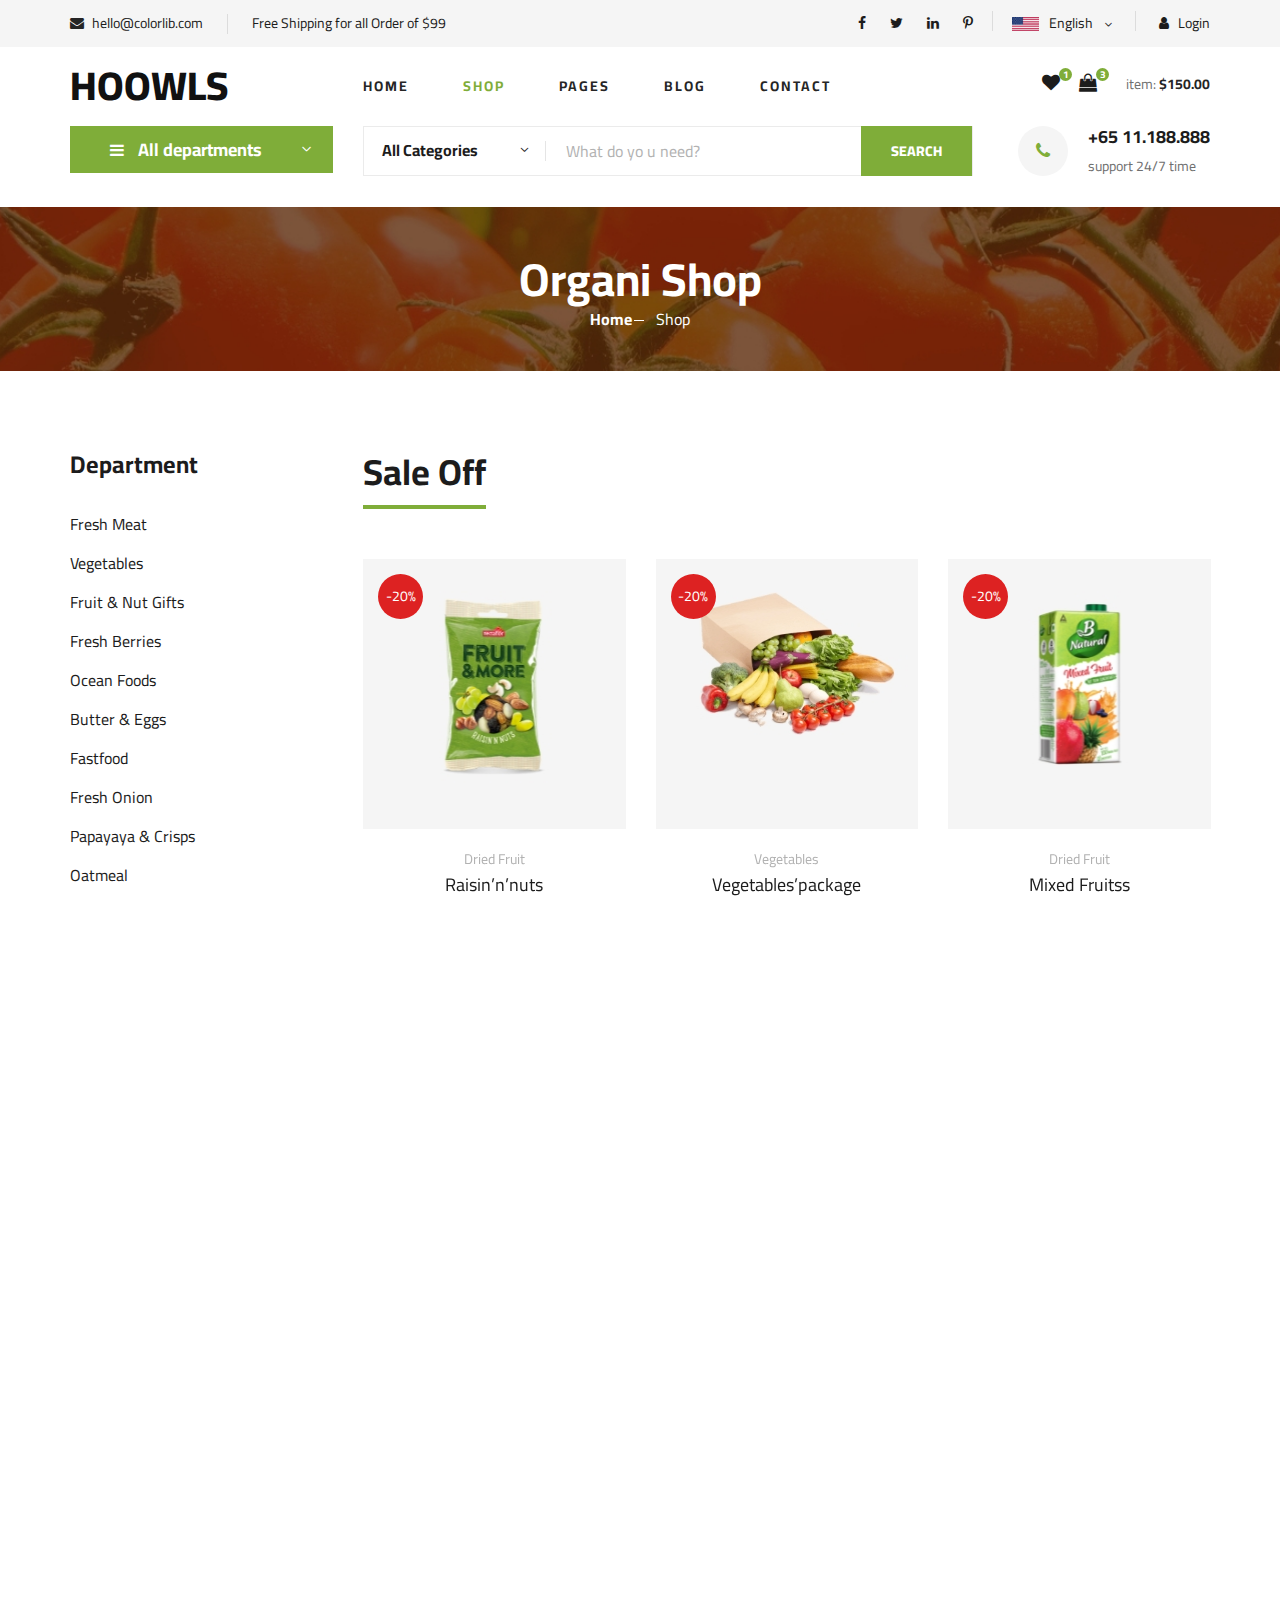
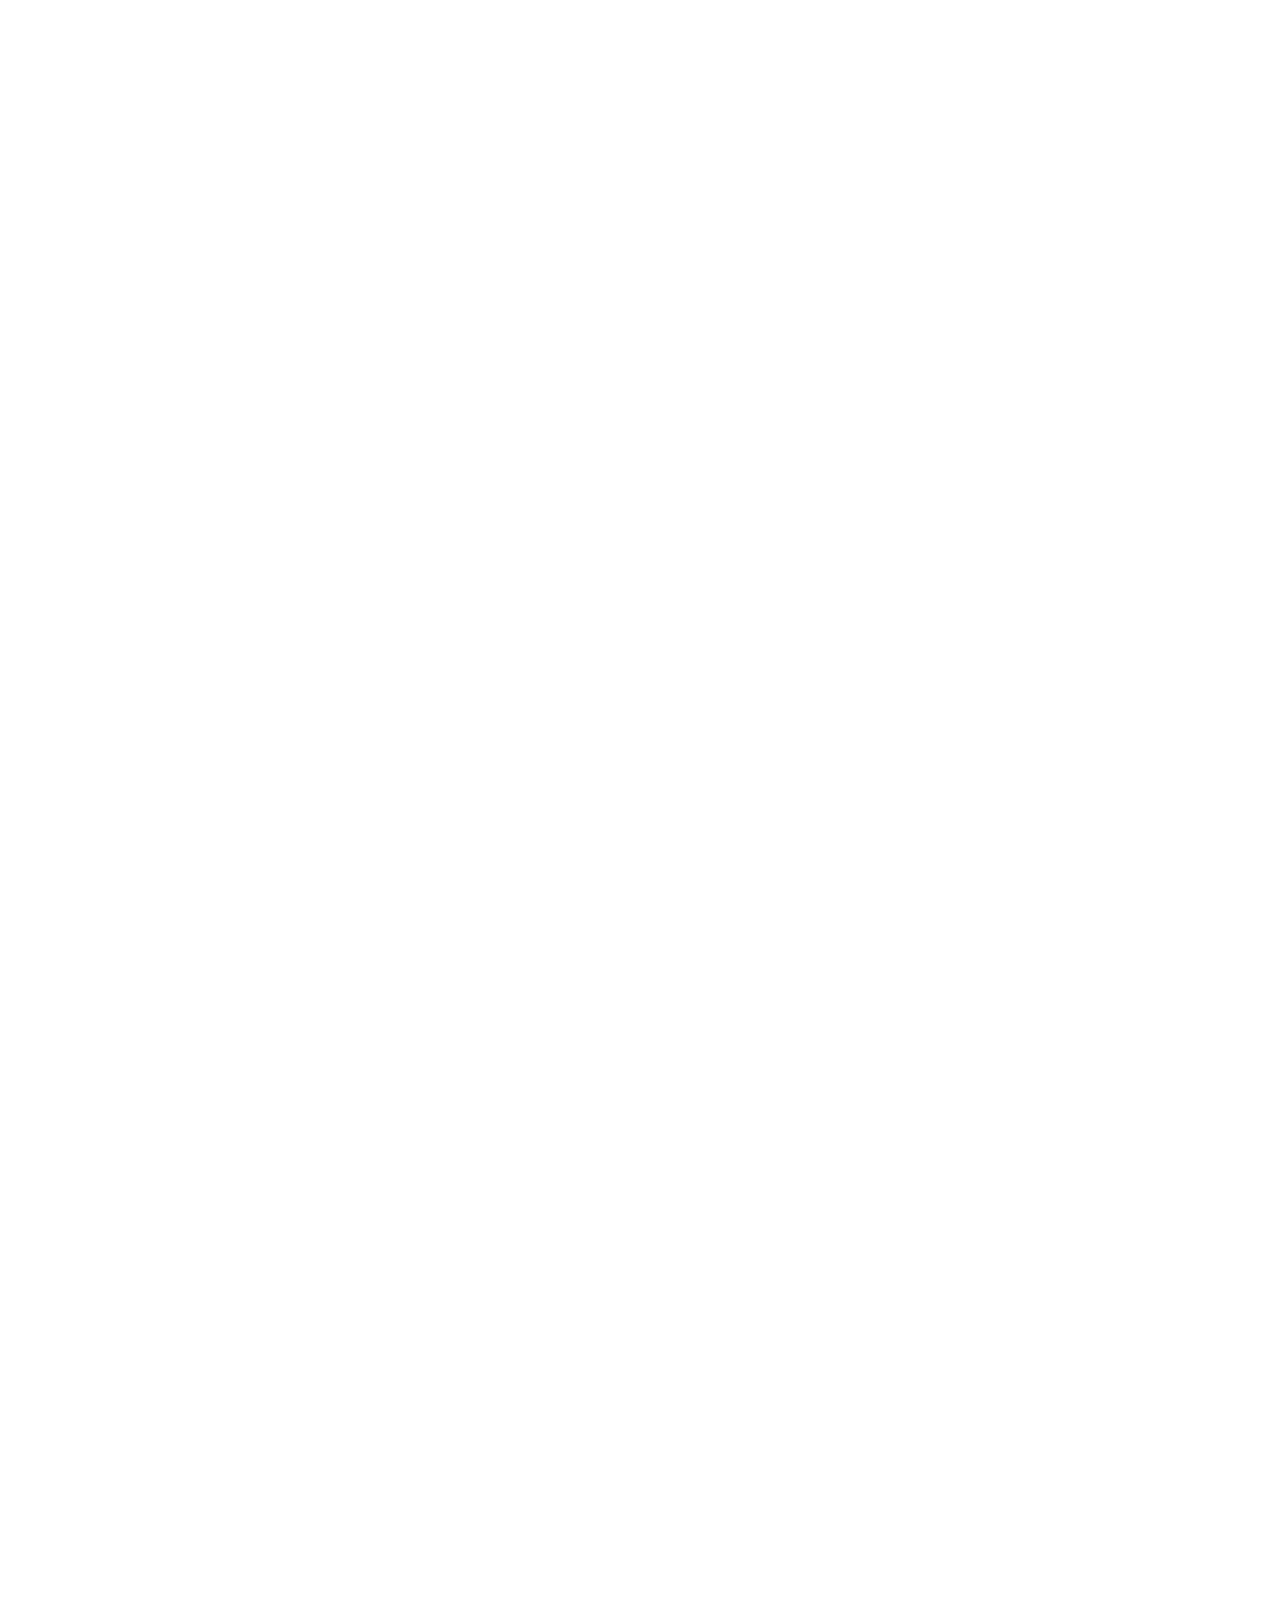
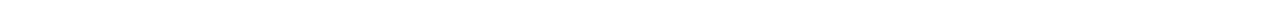
<file: shop-grid.html>
<!DOCTYPE html>
<html lang="zxx">

<head>
    <meta charset="UTF-8">
    <meta name="description" content="Ogani Template">
    <meta name="keywords" content="Ogani, unica, creative, html">
    <meta name="viewport" content="width=device-width, initial-scale=1.0">
    <meta http-equiv="X-UA-Compatible" content="ie=edge">
    <title>Ogani | Template</title>

    <!-- Google Font -->
    <link href="https://fonts.googleapis.com/css2?family=Cairo:wght@200;300;400;600;900&display=swap" rel="stylesheet">

    <!-- Css Styles -->
    <link rel="stylesheet" href="css/bootstrap.min.css" type="text/css">
    <link rel="stylesheet" href="css/font-awesome.min.css" type="text/css">
    <link rel="stylesheet" href="css/elegant-icons.css" type="text/css">
    <link rel="stylesheet" href="css/nice-select.css" type="text/css">
    <link rel="stylesheet" href="css/jquery-ui.min.css" type="text/css">
    <link rel="stylesheet" href="css/owl.carousel.min.css" type="text/css">
    <link rel="stylesheet" href="css/slicknav.min.css" type="text/css">
    <link rel="stylesheet" href="css/style.css" type="text/css">
</head>

<body>
    <!-- Page Preloder -->
    <div id="preloder">
        <div class="loader"></div>
    </div>

    <!-- Humberger Begin -->
    <div class="humberger__menu__overlay"></div>
    <div class="humberger__menu__wrapper">
        <div class="humberger__menu__logo">
            <a href="#"><h1>HOOWLS</h1></a>
        </div>
        <div class="humberger__menu__cart">
            <ul>
                <li><a href="#"><i class="fa fa-heart"></i> <span>1</span></a></li>
                <li><a href="#"><i class="fa fa-shopping-bag"></i> <span>3</span></a></li>
            </ul>
            <div class="header__cart__price">item: <span>$150.00</span></div>
        </div>
        <div class="humberger__menu__widget">
            <div class="header__top__right__language">
                <img src="img/language.png" alt="">
                <div>English</div>
                <span class="arrow_carrot-down"></span>
                <ul>
                    <li><a href="#">Spanis</a></li>
                    <li><a href="#">English</a></li>
                </ul>
            </div>
            <div class="header__top__right__auth">
                <a href="#"><i class="fa fa-user"></i> Login</a>
            </div>
        </div>
        <nav class="humberger__menu__nav mobile-menu">
            <ul>
                <li class="active"><a href="./index.html">Home</a></li>
                <li><a href="./shop-grid.html">Shop</a></li>
                <li><a href="#">Pages</a>
                    <ul class="header__menu__dropdown">
                        <li><a href="./shop-details.html">Shop Details</a></li>
                        <li><a href="./shoping-cart.html">Shoping Cart</a></li>
                        <li><a href="./checkout.html">Check Out</a></li>
                        <li><a href="./blog-details.html">Blog Details</a></li>
                    </ul>
                </li>
                <li><a href="./blog.html">Blog</a></li>
                <li><a href="./contact.html">Contact</a></li>
            </ul>
        </nav>
        <div id="mobile-menu-wrap"></div>
        <div class="header__top__right__social">
            <a href="#"><i class="fa fa-facebook"></i></a>
            <a href="#"><i class="fa fa-twitter"></i></a>
            <a href="#"><i class="fa fa-linkedin"></i></a>
            <a href="#"><i class="fa fa-pinterest-p"></i></a>
        </div>
        <div class="humberger__menu__contact">
            <ul>
                <li><i class="fa fa-envelope"></i> hello@colorlib.com</li>
                <li>Free Shipping for all Order of $99</li>
            </ul>
        </div>
    </div>
    <!-- Humberger End -->

    <!-- Header Section Begin -->
    <header class="header">
        <div class="header__top">
            <div class="container">
                <div class="row">
                    <div class="col-lg-6">
                        <div class="header__top__left">
                            <ul>
                                <li><i class="fa fa-envelope"></i> hello@colorlib.com</li>
                                <li>Free Shipping for all Order of $99</li>
                            </ul>
                        </div>
                    </div>
                    <div class="col-lg-6">
                        <div class="header__top__right">
                            <div class="header__top__right__social">
                                <a href="#"><i class="fa fa-facebook"></i></a>
                                <a href="#"><i class="fa fa-twitter"></i></a>
                                <a href="#"><i class="fa fa-linkedin"></i></a>
                                <a href="#"><i class="fa fa-pinterest-p"></i></a>
                            </div>
                            <div class="header__top__right__language">
                                <img src="img/language.png" alt="">
                                <div>English</div>
                                <span class="arrow_carrot-down"></span>
                                <ul>
                                    <li><a href="#">Spanis</a></li>
                                    <li><a href="#">English</a></li>
                                </ul>
                            </div>
                            <div class="header__top__right__auth">
                                <a href="#"><i class="fa fa-user"></i> Login</a>
                            </div>
                        </div>
                    </div>
                </div>
            </div>
        </div>
        <div class="container">
            <div class="row">
                <div class="col-lg-3">
                    <div class="header__logo">
                        <a href="./index.html"><h1>HOOWLS</h1></a>
                    </div>
                </div>
                <div class="col-lg-6">
                    <nav class="header__menu">
                        <ul>
                            <li><a href="./index.html">Home</a></li>
                            <li class="active"><a href="./shop-grid.html">Shop</a></li>
                            <li><a href="#">Pages</a>
                                <ul class="header__menu__dropdown">
                                    <li><a href="./shop-details.html">Shop Details</a></li>
                                    <li><a href="./shoping-cart.html">Shoping Cart</a></li>
                                    <li><a href="./checkout.html">Check Out</a></li>
                                    <li><a href="./blog-details.html">Blog Details</a></li>
                                </ul>
                            </li>
                            <li><a href="./blog.html">Blog</a></li>
                            <li><a href="./contact.html">Contact</a></li>
                        </ul>
                    </nav>
                </div>
                <div class="col-lg-3">
                    <div class="header__cart">
                        <ul>
                            <li><a href="#"><i class="fa fa-heart"></i> <span>1</span></a></li>
                            <li><a href="#"><i class="fa fa-shopping-bag"></i> <span>3</span></a></li>
                        </ul>
                        <div class="header__cart__price">item: <span>$150.00</span></div>
                    </div>
                </div>
            </div>
            <div class="humberger__open">
                <i class="fa fa-bars"></i>
            </div>
        </div>
    </header>
    <!-- Header Section End -->

    <!-- Hero Section Begin -->
    <section class="hero hero-normal">
        <div class="container">
            <div class="row">
                <div class="col-lg-3">
                    <div class="hero__categories">
                        <div class="hero__categories__all">
                            <i class="fa fa-bars"></i>
                            <span>All departments</span>
                        </div>
                        <ul>
                            <li><a href="#">Fresh Meat</a></li>
                            <li><a href="#">Vegetables</a></li>
                            <li><a href="#">Fruit & Nut Gifts</a></li>
                            <li><a href="#">Fresh Berries</a></li>
                            <li><a href="#">Ocean Foods</a></li>
                            <li><a href="#">Butter & Eggs</a></li>
                            <li><a href="#">Fastfood</a></li>
                            <li><a href="#">Fresh Onion</a></li>
                            <li><a href="#">Papayaya & Crisps</a></li>
                            <li><a href="#">Oatmeal</a></li>
                            <li><a href="#">Fresh Bananas</a></li>
                        </ul>
                    </div>
                </div>
                <div class="col-lg-9">
                    <div class="hero__search">
                        <div class="hero__search__form">
                            <form action="#">
                                <div class="hero__search__categories">
                                    All Categories
                                    <span class="arrow_carrot-down"></span>
                                </div>
                                <input type="text" placeholder="What do yo u need?">
                                <button type="submit" class="site-btn">SEARCH</button>
                            </form>
                        </div>
                        <div class="hero__search__phone">
                            <div class="hero__search__phone__icon">
                                <i class="fa fa-phone"></i>
                            </div>
                            <div class="hero__search__phone__text">
                                <h5>+65 11.188.888</h5>
                                <span>support 24/7 time</span>
                            </div>
                        </div>
                    </div>
                </div>
            </div>
        </div>
    </section>
    <!-- Hero Section End -->

    <!-- Breadcrumb Section Begin -->
    <section class="breadcrumb-section set-bg" data-setbg="img/breadcrumb.jpg">
        <div class="container">
            <div class="row">
                <div class="col-lg-12 text-center">
                    <div class="breadcrumb__text">
                        <h2>Organi Shop</h2>
                        <div class="breadcrumb__option">
                            <a href="./index.html">Home</a>
                            <span>Shop</span>
                        </div>
                    </div>
                </div>
            </div>
        </div>
    </section>
    <!-- Breadcrumb Section End -->

    <!-- Product Section Begin -->
    <section class="product spad">
        <div class="container">
            <div class="row">
                <div class="col-lg-3 col-md-5">
                    <div class="sidebar">
                        <div class="sidebar__item">
                            <h4>Department</h4>
                            <ul>
                                <li><a href="#">Fresh Meat</a></li>
                                <li><a href="#">Vegetables</a></li>
                                <li><a href="#">Fruit & Nut Gifts</a></li>
                                <li><a href="#">Fresh Berries</a></li>
                                <li><a href="#">Ocean Foods</a></li>
                                <li><a href="#">Butter & Eggs</a></li>
                                <li><a href="#">Fastfood</a></li>
                                <li><a href="#">Fresh Onion</a></li>
                                <li><a href="#">Papayaya & Crisps</a></li>
                                <li><a href="#">Oatmeal</a></li>
                            </ul>
                        </div>
                        <div class="sidebar__item">
                            <h4>Price</h4>
                            <div class="price-range-wrap">
                                <div class="price-range ui-slider ui-corner-all ui-slider-horizontal ui-widget ui-widget-content"
                                    data-min="10" data-max="540">
                                    <div class="ui-slider-range ui-corner-all ui-widget-header"></div>
                                    <span tabindex="0" class="ui-slider-handle ui-corner-all ui-state-default"></span>
                                    <span tabindex="0" class="ui-slider-handle ui-corner-all ui-state-default"></span>
                                </div>
                                <div class="range-slider">
                                    <div class="price-input">
                                        <input type="text" id="minamount">
                                        <input type="text" id="maxamount">
                                    </div>
                                </div>
                            </div>
                        </div>
                        <div class="sidebar__item sidebar__item__color--option">
                            <h4>Colors</h4>
                            <div class="sidebar__item__color sidebar__item__color--white">
                                <label for="white">
                                    White
                                    <input type="radio" id="white">
                                </label>
                            </div>
                            <div class="sidebar__item__color sidebar__item__color--gray">
                                <label for="gray">
                                    Gray
                                    <input type="radio" id="gray">
                                </label>
                            </div>
                            <div class="sidebar__item__color sidebar__item__color--red">
                                <label for="red">
                                    Red
                                    <input type="radio" id="red">
                                </label>
                            </div>
                            <div class="sidebar__item__color sidebar__item__color--black">
                                <label for="black">
                                    Black
                                    <input type="radio" id="black">
                                </label>
                            </div>
                            <div class="sidebar__item__color sidebar__item__color--blue">
                                <label for="blue">
                                    Blue
                                    <input type="radio" id="blue">
                                </label>
                            </div>
                            <div class="sidebar__item__color sidebar__item__color--green">
                                <label for="green">
                                    Green
                                    <input type="radio" id="green">
                                </label>
                            </div>
                        </div>
                        <div class="sidebar__item">
                            <h4>Popular Size</h4>
                            <div class="sidebar__item__size">
                                <label for="large">
                                    Large
                                    <input type="radio" id="large">
                                </label>
                            </div>
                            <div class="sidebar__item__size">
                                <label for="medium">
                                    Medium
                                    <input type="radio" id="medium">
                                </label>
                            </div>
                            <div class="sidebar__item__size">
                                <label for="small">
                                    Small
                                    <input type="radio" id="small">
                                </label>
                            </div>
                            <div class="sidebar__item__size">
                                <label for="tiny">
                                    Tiny
                                    <input type="radio" id="tiny">
                                </label>
                            </div>
                        </div>
                        <div class="sidebar__item">
                            <div class="latest-product__text">
                                <h4>Latest Products</h4>
                                <div class="latest-product__slider owl-carousel">
                                    <div class="latest-prdouct__slider__item">
                                        <a href="#" class="latest-product__item">
                                            <div class="latest-product__item__pic">
                                                <img src="img/latest-product/lp-1.jpg" alt="">
                                            </div>
                                            <div class="latest-product__item__text">
                                                <h6>Crab Pool Security</h6>
                                                <span>$30.00</span>
                                            </div>
                                        </a>
                                        <a href="#" class="latest-product__item">
                                            <div class="latest-product__item__pic">
                                                <img src="img/latest-product/lp-2.jpg" alt="">
                                            </div>
                                            <div class="latest-product__item__text">
                                                <h6>Crab Pool Security</h6>
                                                <span>$30.00</span>
                                            </div>
                                        </a>
                                        <a href="#" class="latest-product__item">
                                            <div class="latest-product__item__pic">
                                                <img src="img/latest-product/lp-3.jpg" alt="">
                                            </div>
                                            <div class="latest-product__item__text">
                                                <h6>Crab Pool Security</h6>
                                                <span>$30.00</span>
                                            </div>
                                        </a>
                                    </div>
                                    <div class="latest-prdouct__slider__item">
                                        <a href="#" class="latest-product__item">
                                            <div class="latest-product__item__pic">
                                                <img src="img/latest-product/lp-1.jpg" alt="">
                                            </div>
                                            <div class="latest-product__item__text">
                                                <h6>Crab Pool Security</h6>
                                                <span>$30.00</span>
                                            </div>
                                        </a>
                                        <a href="#" class="latest-product__item">
                                            <div class="latest-product__item__pic">
                                                <img src="img/latest-product/lp-2.jpg" alt="">
                                            </div>
                                            <div class="latest-product__item__text">
                                                <h6>Crab Pool Security</h6>
                                                <span>$30.00</span>
                                            </div>
                                        </a>
                                        <a href="#" class="latest-product__item">
                                            <div class="latest-product__item__pic">
                                                <img src="img/latest-product/lp-3.jpg" alt="">
                                            </div>
                                            <div class="latest-product__item__text">
                                                <h6>Crab Pool Security</h6>
                                                <span>$30.00</span>
                                            </div>
                                        </a>
                                    </div>
                                </div>
                            </div>
                        </div>
                    </div>
                </div>
                <div class="col-lg-9 col-md-7">
                    <div class="product__discount">
                        <div class="section-title product__discount__title">
                            <h2>Sale Off</h2>
                        </div>
                        <div class="row">
                            <div class="product__discount__slider owl-carousel">
                                <div class="col-lg-4">
                                    <div class="product__discount__item">
                                        <div class="product__discount__item__pic set-bg"
                                            data-setbg="img/product/discount/pd-1.jpg">
                                            <div class="product__discount__percent">-20%</div>
                                            <ul class="product__item__pic__hover">
                                                <li><a href="#"><i class="fa fa-heart"></i></a></li>
                                                <li><a href="#"><i class="fa fa-retweet"></i></a></li>
                                                <li><a href="#"><i class="fa fa-shopping-cart"></i></a></li>
                                            </ul>
                                        </div>
                                        <div class="product__discount__item__text">
                                            <span>Dried Fruit</span>
                                            <h5><a href="#">Raisin’n’nuts</a></h5>
                                            <div class="product__item__price">$30.00 <span>$36.00</span></div>
                                        </div>
                                    </div>
                                </div>
                                <div class="col-lg-4">
                                    <div class="product__discount__item">
                                        <div class="product__discount__item__pic set-bg"
                                            data-setbg="img/product/discount/pd-2.jpg">
                                            <div class="product__discount__percent">-20%</div>
                                            <ul class="product__item__pic__hover">
                                                <li><a href="#"><i class="fa fa-heart"></i></a></li>
                                                <li><a href="#"><i class="fa fa-retweet"></i></a></li>
                                                <li><a href="#"><i class="fa fa-shopping-cart"></i></a></li>
                                            </ul>
                                        </div>
                                        <div class="product__discount__item__text">
                                            <span>Vegetables</span>
                                            <h5><a href="#">Vegetables’package</a></h5>
                                            <div class="product__item__price">$30.00 <span>$36.00</span></div>
                                        </div>
                                    </div>
                                </div>
                                <div class="col-lg-4">
                                    <div class="product__discount__item">
                                        <div class="product__discount__item__pic set-bg"
                                            data-setbg="img/product/discount/pd-3.jpg">
                                            <div class="product__discount__percent">-20%</div>
                                            <ul class="product__item__pic__hover">
                                                <li><a href="#"><i class="fa fa-heart"></i></a></li>
                                                <li><a href="#"><i class="fa fa-retweet"></i></a></li>
                                                <li><a href="#"><i class="fa fa-shopping-cart"></i></a></li>
                                            </ul>
                                        </div>
                                        <div class="product__discount__item__text">
                                            <span>Dried Fruit</span>
                                            <h5><a href="#">Mixed Fruitss</a></h5>
                                            <div class="product__item__price">$30.00 <span>$36.00</span></div>
                                        </div>
                                    </div>
                                </div>
                                <div class="col-lg-4">
                                    <div class="product__discount__item">
                                        <div class="product__discount__item__pic set-bg"
                                            data-setbg="img/product/discount/pd-4.jpg">
                                            <div class="product__discount__percent">-20%</div>
                                            <ul class="product__item__pic__hover">
                                                <li><a href="#"><i class="fa fa-heart"></i></a></li>
                                                <li><a href="#"><i class="fa fa-retweet"></i></a></li>
                                                <li><a href="#"><i class="fa fa-shopping-cart"></i></a></li>
                                            </ul>
                                        </div>
                                        <div class="product__discount__item__text">
                                            <span>Dried Fruit</span>
                                            <h5><a href="#">Raisin’n’nuts</a></h5>
                                            <div class="product__item__price">$30.00 <span>$36.00</span></div>
                                        </div>
                                    </div>
                                </div>
                                <div class="col-lg-4">
                                    <div class="product__discount__item">
                                        <div class="product__discount__item__pic set-bg"
                                            data-setbg="img/product/discount/pd-5.jpg">
                                            <div class="product__discount__percent">-20%</div>
                                            <ul class="product__item__pic__hover">
                                                <li><a href="#"><i class="fa fa-heart"></i></a></li>
                                                <li><a href="#"><i class="fa fa-retweet"></i></a></li>
                                                <li><a href="#"><i class="fa fa-shopping-cart"></i></a></li>
                                            </ul>
                                        </div>
                                        <div class="product__discount__item__text">
                                            <span>Dried Fruit</span>
                                            <h5><a href="#">Raisin’n’nuts</a></h5>
                                            <div class="product__item__price">$30.00 <span>$36.00</span></div>
                                        </div>
                                    </div>
                                </div>
                                <div class="col-lg-4">
                                    <div class="product__discount__item">
                                        <div class="product__discount__item__pic set-bg"
                                            data-setbg="img/product/discount/pd-6.jpg">
                                            <div class="product__discount__percent">-20%</div>
                                            <ul class="product__item__pic__hover">
                                                <li><a href="#"><i class="fa fa-heart"></i></a></li>
                                                <li><a href="#"><i class="fa fa-retweet"></i></a></li>
                                                <li><a href="#"><i class="fa fa-shopping-cart"></i></a></li>
                                            </ul>
                                        </div>
                                        <div class="product__discount__item__text">
                                            <span>Dried Fruit</span>
                                            <h5><a href="#">Raisin’n’nuts</a></h5>
                                            <div class="product__item__price">$30.00 <span>$36.00</span></div>
                                        </div>
                                    </div>
                                </div>
                            </div>
                        </div>
                    </div>
                    <div class="filter__item">
                        <div class="row">
                            <div class="col-lg-4 col-md-5">
                                <div class="filter__sort">
                                    <span>Sort By</span>
                                    <select>
                                        <option value="0">Default</option>
                                        <option value="0">Default</option>
                                    </select>
                                </div>
                            </div>
                            <div class="col-lg-4 col-md-4">
                                <div class="filter__found">
                                    <h6><span>16</span> Products found</h6>
                                </div>
                            </div>
                            <div class="col-lg-4 col-md-3">
                                <div class="filter__option">
                                    <span class="icon_grid-2x2"></span>
                                    <span class="icon_ul"></span>
                                </div>
                            </div>
                        </div>
                    </div>
                    <div class="row">
                        <div class="col-lg-4 col-md-6 col-sm-6">
                            <div class="product__item">
                                <div class="product__item__pic set-bg" data-setbg="img/product/product-1.jpg">
                                    <ul class="product__item__pic__hover">
                                        <li><a href="#"><i class="fa fa-heart"></i></a></li>
                                        <li><a href="#"><i class="fa fa-retweet"></i></a></li>
                                        <li><a href="#"><i class="fa fa-shopping-cart"></i></a></li>
                                    </ul>
                                </div>
                                <div class="product__item__text">
                                    <h6><a href="#">Crab Pool Security</a></h6>
                                    <h5>$30.00</h5>
                                </div>
                            </div>
                        </div>
                        <div class="col-lg-4 col-md-6 col-sm-6">
                            <div class="product__item">
                                <div class="product__item__pic set-bg" data-setbg="img/product/product-2.jpg">
                                    <ul class="product__item__pic__hover">
                                        <li><a href="#"><i class="fa fa-heart"></i></a></li>
                                        <li><a href="#"><i class="fa fa-retweet"></i></a></li>
                                        <li><a href="#"><i class="fa fa-shopping-cart"></i></a></li>
                                    </ul>
                                </div>
                                <div class="product__item__text">
                                    <h6><a href="#">Crab Pool Security</a></h6>
                                    <h5>$30.00</h5>
                                </div>
                            </div>
                        </div>
                        <div class="col-lg-4 col-md-6 col-sm-6">
                            <div class="product__item">
                                <div class="product__item__pic set-bg" data-setbg="img/product/product-3.jpg">
                                    <ul class="product__item__pic__hover">
                                        <li><a href="#"><i class="fa fa-heart"></i></a></li>
                                        <li><a href="#"><i class="fa fa-retweet"></i></a></li>
                                        <li><a href="#"><i class="fa fa-shopping-cart"></i></a></li>
                                    </ul>
                                </div>
                                <div class="product__item__text">
                                    <h6><a href="#">Crab Pool Security</a></h6>
                                    <h5>$30.00</h5>
                                </div>
                            </div>
                        </div>
                        <div class="col-lg-4 col-md-6 col-sm-6">
                            <div class="product__item">
                                <div class="product__item__pic set-bg" data-setbg="img/product/product-4.jpg">
                                    <ul class="product__item__pic__hover">
                                        <li><a href="#"><i class="fa fa-heart"></i></a></li>
                                        <li><a href="#"><i class="fa fa-retweet"></i></a></li>
                                        <li><a href="#"><i class="fa fa-shopping-cart"></i></a></li>
                                    </ul>
                                </div>
                                <div class="product__item__text">
                                    <h6><a href="#">Crab Pool Security</a></h6>
                                    <h5>$30.00</h5>
                                </div>
                            </div>
                        </div>
                        <div class="col-lg-4 col-md-6 col-sm-6">
                            <div class="product__item">
                                <div class="product__item__pic set-bg" data-setbg="img/product/product-5.jpg">
                                    <ul class="product__item__pic__hover">
                                        <li><a href="#"><i class="fa fa-heart"></i></a></li>
                                        <li><a href="#"><i class="fa fa-retweet"></i></a></li>
                                        <li><a href="#"><i class="fa fa-shopping-cart"></i></a></li>
                                    </ul>
                                </div>
                                <div class="product__item__text">
                                    <h6><a href="#">Crab Pool Security</a></h6>
                                    <h5>$30.00</h5>
                                </div>
                            </div>
                        </div>
                        <div class="col-lg-4 col-md-6 col-sm-6">
                            <div class="product__item">
                                <div class="product__item__pic set-bg" data-setbg="img/product/product-6.jpg">
                                    <ul class="product__item__pic__hover">
                                        <li><a href="#"><i class="fa fa-heart"></i></a></li>
                                        <li><a href="#"><i class="fa fa-retweet"></i></a></li>
                                        <li><a href="#"><i class="fa fa-shopping-cart"></i></a></li>
                                    </ul>
                                </div>
                                <div class="product__item__text">
                                    <h6><a href="#">Crab Pool Security</a></h6>
                                    <h5>$30.00</h5>
                                </div>
                            </div>
                        </div>
                        <div class="col-lg-4 col-md-6 col-sm-6">
                            <div class="product__item">
                                <div class="product__item__pic set-bg" data-setbg="img/product/product-7.jpg">
                                    <ul class="product__item__pic__hover">
                                        <li><a href="#"><i class="fa fa-heart"></i></a></li>
                                        <li><a href="#"><i class="fa fa-retweet"></i></a></li>
                                        <li><a href="#"><i class="fa fa-shopping-cart"></i></a></li>
                                    </ul>
                                </div>
                                <div class="product__item__text">
                                    <h6><a href="#">Crab Pool Security</a></h6>
                                    <h5>$30.00</h5>
                                </div>
                            </div>
                        </div>
                        <div class="col-lg-4 col-md-6 col-sm-6">
                            <div class="product__item">
                                <div class="product__item__pic set-bg" data-setbg="img/product/product-8.jpg">
                                    <ul class="product__item__pic__hover">
                                        <li><a href="#"><i class="fa fa-heart"></i></a></li>
                                        <li><a href="#"><i class="fa fa-retweet"></i></a></li>
                                        <li><a href="#"><i class="fa fa-shopping-cart"></i></a></li>
                                    </ul>
                                </div>
                                <div class="product__item__text">
                                    <h6><a href="#">Crab Pool Security</a></h6>
                                    <h5>$30.00</h5>
                                </div>
                            </div>
                        </div>
                        <div class="col-lg-4 col-md-6 col-sm-6">
                            <div class="product__item">
                                <div class="product__item__pic set-bg" data-setbg="img/product/product-9.jpg">
                                    <ul class="product__item__pic__hover">
                                        <li><a href="#"><i class="fa fa-heart"></i></a></li>
                                        <li><a href="#"><i class="fa fa-retweet"></i></a></li>
                                        <li><a href="#"><i class="fa fa-shopping-cart"></i></a></li>
                                    </ul>
                                </div>
                                <div class="product__item__text">
                                    <h6><a href="#">Crab Pool Security</a></h6>
                                    <h5>$30.00</h5>
                                </div>
                            </div>
                        </div>
                        <div class="col-lg-4 col-md-6 col-sm-6">
                            <div class="product__item">
                                <div class="product__item__pic set-bg" data-setbg="img/product/product-10.jpg">
                                    <ul class="product__item__pic__hover">
                                        <li><a href="#"><i class="fa fa-heart"></i></a></li>
                                        <li><a href="#"><i class="fa fa-retweet"></i></a></li>
                                        <li><a href="#"><i class="fa fa-shopping-cart"></i></a></li>
                                    </ul>
                                </div>
                                <div class="product__item__text">
                                    <h6><a href="#">Crab Pool Security</a></h6>
                                    <h5>$30.00</h5>
                                </div>
                            </div>
                        </div>
                        <div class="col-lg-4 col-md-6 col-sm-6">
                            <div class="product__item">
                                <div class="product__item__pic set-bg" data-setbg="img/product/product-11.jpg">
                                    <ul class="product__item__pic__hover">
                                        <li><a href="#"><i class="fa fa-heart"></i></a></li>
                                        <li><a href="#"><i class="fa fa-retweet"></i></a></li>
                                        <li><a href="#"><i class="fa fa-shopping-cart"></i></a></li>
                                    </ul>
                                </div>
                                <div class="product__item__text">
                                    <h6><a href="#">Crab Pool Security</a></h6>
                                    <h5>$30.00</h5>
                                </div>
                            </div>
                        </div>
                        <div class="col-lg-4 col-md-6 col-sm-6">
                            <div class="product__item">
                                <div class="product__item__pic set-bg" data-setbg="img/product/product-12.jpg">
                                    <ul class="product__item__pic__hover">
                                        <li><a href="#"><i class="fa fa-heart"></i></a></li>
                                        <li><a href="#"><i class="fa fa-retweet"></i></a></li>
                                        <li><a href="#"><i class="fa fa-shopping-cart"></i></a></li>
                                    </ul>
                                </div>
                                <div class="product__item__text">
                                    <h6><a href="#">Crab Pool Security</a></h6>
                                    <h5>$30.00</h5>
                                </div>
                            </div>
                        </div>
                    </div>
                    <div class="product__pagination">
                        <a href="#">1</a>
                        <a href="#">2</a>
                        <a href="#">3</a>
                        <a href="#"><i class="fa fa-long-arrow-right"></i></a>
                    </div>
                </div>
            </div>
        </div>
    </section>
    <!-- Product Section End -->

    <!-- Footer Section Begin -->
    <footer class="footer spad">
        <div class="container">
            <div class="row">
                <div class="col-lg-3 col-md-6 col-sm-6">
                    <div class="footer__about">
                        <div class="footer__about__logo">
                            <a href="./index.html"><h1>HOOWLS</h1></a>
                        </div>
                        <ul>
                            <li>Address: 60-49 Road 11378 New York</li>
                            <li>Phone: +65 11.188.888</li>
                            <li>Email: hello@colorlib.com</li>
                        </ul>
                    </div>
                </div>
                <div class="col-lg-4 col-md-6 col-sm-6 offset-lg-1">
                    <div class="footer__widget">
                        <h6>Useful Links</h6>
                        <ul>
                            <li><a href="#">About Us</a></li>
                            <li><a href="#">About Our Shop</a></li>
                            <li><a href="#">Secure Shopping</a></li>
                            <li><a href="#">Delivery infomation</a></li>
                            <li><a href="#">Privacy Policy</a></li>
                            <li><a href="#">Our Sitemap</a></li>
                        </ul>
                        <ul>
                            <li><a href="#">Who We Are</a></li>
                            <li><a href="#">Our Services</a></li>
                            <li><a href="#">Projects</a></li>
                            <li><a href="#">Contact</a></li>
                            <li><a href="#">Innovation</a></li>
                            <li><a href="#">Testimonials</a></li>
                        </ul>
                    </div>
                </div>
                <div class="col-lg-4 col-md-12">
                    <div class="footer__widget">
                        <h6>Join Our Newsletter Now</h6>
                        <p>Get E-mail updates about our latest shop and special offers.</p>
                        <form action="#">
                            <input type="text" placeholder="Enter your mail">
                            <button type="submit" class="site-btn">Subscribe</button>
                        </form>
                        <div class="footer__widget__social">
                            <a href="#"><i class="fa fa-facebook"></i></a>
                            <a href="#"><i class="fa fa-instagram"></i></a>
                            <a href="#"><i class="fa fa-twitter"></i></a>
                            <a href="#"><i class="fa fa-pinterest"></i></a>
                        </div>
                    </div>
                </div>
            </div>
            <div class="row">
                <div class="col-lg-12">
                    <div class="footer__copyright">
                        <div class="footer__copyright__text"><p><!-- Link back to Colorlib can't be removed. Template is licensed under CC BY 3.0. -->
  Copyright &copy;<script>document.write(new Date().getFullYear());</script> All rights reserved | This template is made with <i class="fa fa-heart" aria-hidden="true"></i> by <a href="https://colorlib.com" target="_blank">Colorlib</a>
  <!-- Link back to Colorlib can't be removed. Template is licensed under CC BY 3.0. --></p></div>
                        <div class="footer__copyright__payment"><img src="img/payment-item.png" alt=""></div>
                    </div>
                </div>
            </div>
        </div>
    </footer>
    <!-- Footer Section End -->

    <!-- Js Plugins -->
    <script src="js/jquery-3.3.1.min.js"></script>
    <script src="js/bootstrap.min.js"></script>
    <script src="js/jquery.nice-select.min.js"></script>
    <script src="js/jquery-ui.min.js"></script>
    <script src="js/jquery.slicknav.js"></script>
    <script src="js/mixitup.min.js"></script>
    <script src="js/owl.carousel.min.js"></script>
    <script src="js/main.js"></script>



</body>

</html>
</file>
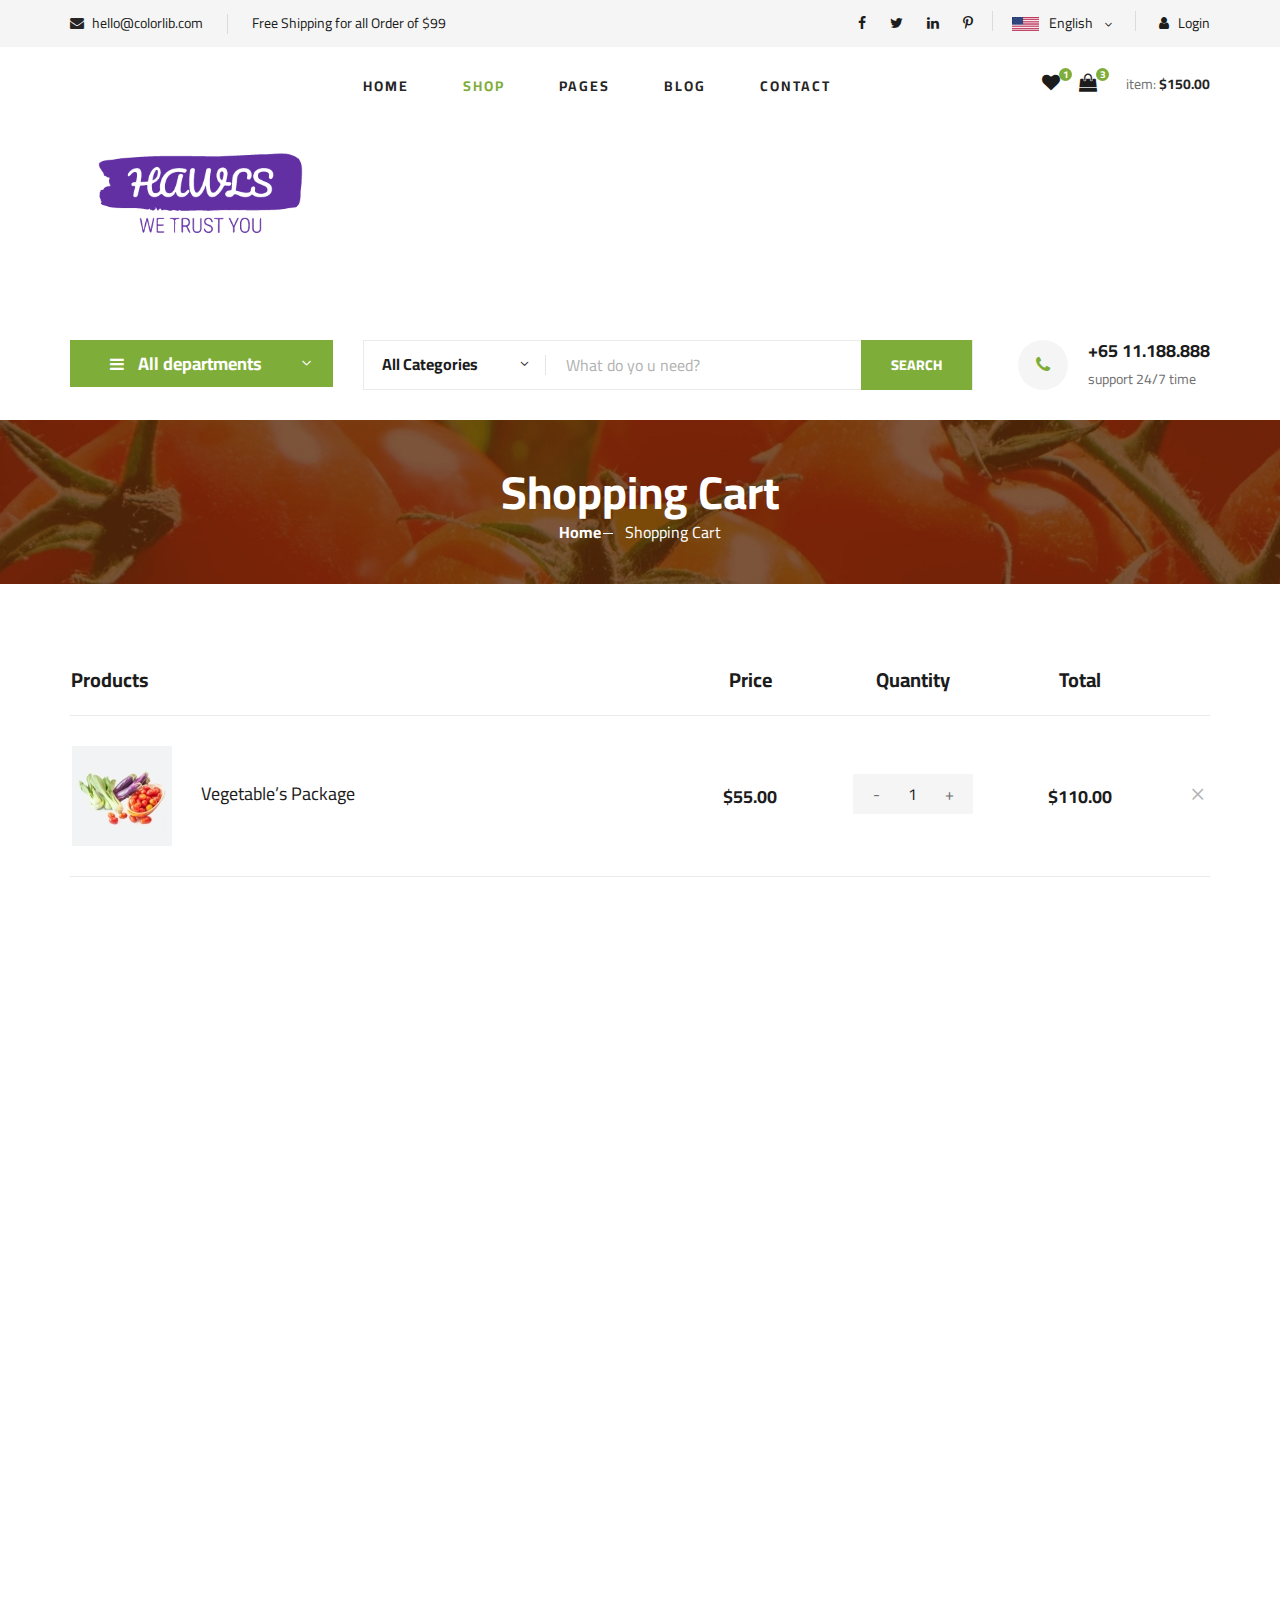
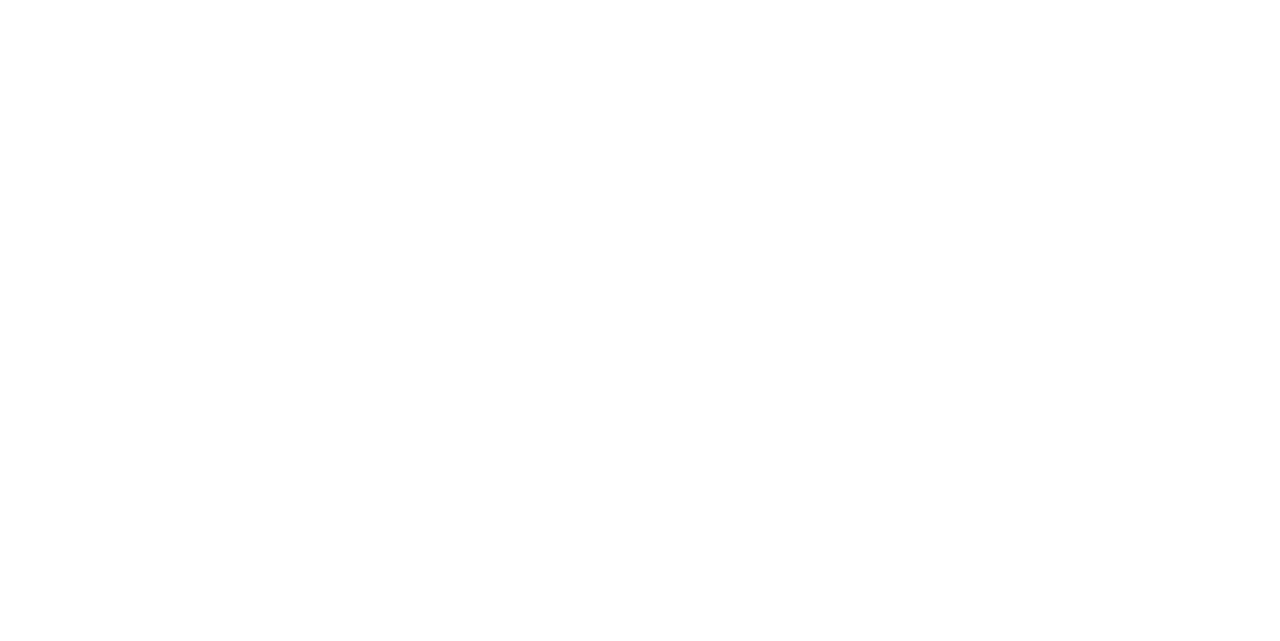
<file: shoping-cart.html>
<!DOCTYPE html>
<html lang="zxx">

<head>
    <meta charset="UTF-8">
    <meta name="description" content="Ogani Template">
    <meta name="keywords" content="Ogani, unica, creative, html">
    <meta name="viewport" content="width=device-width, initial-scale=1.0">
    <meta http-equiv="X-UA-Compatible" content="ie=edge">
    <title>Ogani | Template</title>

    <!-- Google Font -->
    <link href="https://fonts.googleapis.com/css2?family=Cairo:wght@200;300;400;600;900&display=swap" rel="stylesheet">

    <!-- Css Styles -->
    <link rel="stylesheet" href="css/bootstrap.min.css" type="text/css">
    <link rel="stylesheet" href="css/font-awesome.min.css" type="text/css">
    <link rel="stylesheet" href="css/elegant-icons.css" type="text/css">
    <link rel="stylesheet" href="css/nice-select.css" type="text/css">
    <link rel="stylesheet" href="css/jquery-ui.min.css" type="text/css">
    <link rel="stylesheet" href="css/owl.carousel.min.css" type="text/css">
    <link rel="stylesheet" href="css/slicknav.min.css" type="text/css">
    <link rel="stylesheet" href="css/style.css" type="text/css">
</head>

<body>
    <!-- Page Preloder -->
    <div id="preloder">
        <div class="loader"></div>
    </div>

    <!-- Humberger Begin -->
    <div class="humberger__menu__overlay"></div>
    <div class="humberger__menu__wrapper">
        <div class="humberger__menu__logo">
            <a href="#"><img src="img/logo.png" alt=""></a>
        </div>
        <div class="humberger__menu__cart">
            <ul>
                <li><a href="#"><i class="fa fa-heart"></i> <span>1</span></a></li>
                <li><a href="#"><i class="fa fa-shopping-bag"></i> <span>3</span></a></li>
            </ul>
            <div class="header__cart__price">item: <span>$150.00</span></div>
        </div>
        <div class="humberger__menu__widget">
            <div class="header__top__right__language">
                <img src="img/language.png" alt="">
                <div>English</div>
                <span class="arrow_carrot-down"></span>
                <ul>
                    <li><a href="#">Spanis</a></li>
                    <li><a href="#">English</a></li>
                </ul>
            </div>
            <div class="header__top__right__auth">
                <a href="#"><i class="fa fa-user"></i> Login</a>
            </div>
        </div>
        <nav class="humberger__menu__nav mobile-menu">
            <ul>
                <li class="active"><a href="./index.html">Home</a></li>
                <li><a href="./shop-grid.html">Shop</a></li>
                <li><a href="#">Pages</a>
                    <ul class="header__menu__dropdown">
                        <li><a href="./shop-details.html">Shop Details</a></li>
                        <li><a href="./shoping-cart.html">Shoping Cart</a></li>
                        <li><a href="./checkout.html">Check Out</a></li>
                        <li><a href="./blog-details.html">Blog Details</a></li>
                    </ul>
                </li>
                <li><a href="./blog.html">Blog</a></li>
                <li><a href="./contact.html">Contact</a></li>
            </ul>
        </nav>
        <div id="mobile-menu-wrap"></div>
        <div class="header__top__right__social">
            <a href="#"><i class="fa fa-facebook"></i></a>
            <a href="#"><i class="fa fa-twitter"></i></a>
            <a href="#"><i class="fa fa-linkedin"></i></a>
            <a href="#"><i class="fa fa-pinterest-p"></i></a>
        </div>
        <div class="humberger__menu__contact">
            <ul>
                <li><i class="fa fa-envelope"></i> hello@colorlib.com</li>
                <li>Free Shipping for all Order of $99</li>
            </ul>
        </div>
    </div>
    <!-- Humberger End -->

    <!-- Header Section Begin -->
    <header class="header">
        <div class="header__top">
            <div class="container">
                <div class="row">
                    <div class="col-lg-6">
                        <div class="header__top__left">
                            <ul>
                                <li><i class="fa fa-envelope"></i> hello@colorlib.com</li>
                                <li>Free Shipping for all Order of $99</li>
                            </ul>
                        </div>
                    </div>
                    <div class="col-lg-6">
                        <div class="header__top__right">
                            <div class="header__top__right__social">
                                <a href="#"><i class="fa fa-facebook"></i></a>
                                <a href="#"><i class="fa fa-twitter"></i></a>
                                <a href="#"><i class="fa fa-linkedin"></i></a>
                                <a href="#"><i class="fa fa-pinterest-p"></i></a>
                            </div>
                            <div class="header__top__right__language">
                                <img src="img/language.png" alt="">
                                <div>English</div>
                                <span class="arrow_carrot-down"></span>
                                <ul>
                                    <li><a href="#">Spanis</a></li>
                                    <li><a href="#">English</a></li>
                                </ul>
                            </div>
                            <div class="header__top__right__auth">
                                <a href="#"><i class="fa fa-user"></i> Login</a>
                            </div>
                        </div>
                    </div>
                </div>
            </div>
        </div>
        <div class="container">
            <div class="row">
                <div class="col-lg-3">
                    <div class="header__logo">
                        <a href="./index.html"><img src="img/logo.png" alt=""></a>
                    </div>
                </div>
                <div class="col-lg-6">
                    <nav class="header__menu">
                        <ul>
                            <li><a href="./index.html">Home</a></li>
                            <li class="active"><a href="./shop-grid.html">Shop</a></li>
                            <li><a href="#">Pages</a>
                                <ul class="header__menu__dropdown">
                                    <li><a href="./shop-details.html">Shop Details</a></li>
                                    <li><a href="./shoping-cart.html">Shoping Cart</a></li>
                                    <li><a href="./checkout.html">Check Out</a></li>
                                    <li><a href="./blog-details.html">Blog Details</a></li>
                                </ul>
                            </li>
                            <li><a href="./blog.html">Blog</a></li>
                            <li><a href="./contact.html">Contact</a></li>
                        </ul>
                    </nav>
                </div>
                <div class="col-lg-3">
                    <div class="header__cart">
                        <ul>
                            <li><a href="#"><i class="fa fa-heart"></i> <span>1</span></a></li>
                            <li><a href="#"><i class="fa fa-shopping-bag"></i> <span>3</span></a></li>
                        </ul>
                        <div class="header__cart__price">item: <span>$150.00</span></div>
                    </div>
                </div>
            </div>
            <div class="humberger__open">
                <i class="fa fa-bars"></i>
            </div>
        </div>
    </header>
    <!-- Header Section End -->

    <!-- Hero Section Begin -->
    <section class="hero hero-normal">
        <div class="container">
            <div class="row">
                <div class="col-lg-3">
                    <div class="hero__categories">
                        <div class="hero__categories__all">
                            <i class="fa fa-bars"></i>
                            <span>All departments</span>
                        </div>
                        <ul>
                            <li><a href="#">Fresh Meat</a></li>
                            <li><a href="#">Vegetables</a></li>
                            <li><a href="#">Fruit & Nut Gifts</a></li>
                            <li><a href="#">Fresh Berries</a></li>
                            <li><a href="#">Ocean Foods</a></li>
                            <li><a href="#">Butter & Eggs</a></li>
                            <li><a href="#">Fastfood</a></li>
                            <li><a href="#">Fresh Onion</a></li>
                            <li><a href="#">Papayaya & Crisps</a></li>
                            <li><a href="#">Oatmeal</a></li>
                            <li><a href="#">Fresh Bananas</a></li>
                        </ul>
                    </div>
                </div>
                <div class="col-lg-9">
                    <div class="hero__search">
                        <div class="hero__search__form">
                            <form action="#">
                                <div class="hero__search__categories">
                                    All Categories
                                    <span class="arrow_carrot-down"></span>
                                </div>
                                <input type="text" placeholder="What do yo u need?">
                                <button type="submit" class="site-btn">SEARCH</button>
                            </form>
                        </div>
                        <div class="hero__search__phone">
                            <div class="hero__search__phone__icon">
                                <i class="fa fa-phone"></i>
                            </div>
                            <div class="hero__search__phone__text">
                                <h5>+65 11.188.888</h5>
                                <span>support 24/7 time</span>
                            </div>
                        </div>
                    </div>
                </div>
            </div>
        </div>
    </section>
    <!-- Hero Section End -->

    <!-- Breadcrumb Section Begin -->
    <section class="breadcrumb-section set-bg" data-setbg="img/breadcrumb.jpg">
        <div class="container">
            <div class="row">
                <div class="col-lg-12 text-center">
                    <div class="breadcrumb__text">
                        <h2>Shopping Cart</h2>
                        <div class="breadcrumb__option">
                            <a href="./index.html">Home</a>
                            <span>Shopping Cart</span>
                        </div>
                    </div>
                </div>
            </div>
        </div>
    </section>
    <!-- Breadcrumb Section End -->

    <!-- Shoping Cart Section Begin -->
    <section class="shoping-cart spad">
        <div class="container">
            <div class="row">
                <div class="col-lg-12">
                    <div class="shoping__cart__table">
                        <table>
                            <thead>
                                <tr>
                                    <th class="shoping__product">Products</th>
                                    <th>Price</th>
                                    <th>Quantity</th>
                                    <th>Total</th>
                                    <th></th>
                                </tr>
                            </thead>
                            <tbody>
                                <tr>
                                    <td class="shoping__cart__item">
                                        <img src="img/cart/cart-1.jpg" alt="">
                                        <h5>Vegetable’s Package</h5>
                                    </td>
                                    <td class="shoping__cart__price">
                                        $55.00
                                    </td>
                                    <td class="shoping__cart__quantity">
                                        <div class="quantity">
                                            <div class="pro-qty">
                                                <input type="text" value="1">
                                            </div>
                                        </div>
                                    </td>
                                    <td class="shoping__cart__total">
                                        $110.00
                                    </td>
                                    <td class="shoping__cart__item__close">
                                        <span class="icon_close"></span>
                                    </td>
                                </tr>
                                <tr>
                                    <td class="shoping__cart__item">
                                        <img src="img/cart/cart-2.jpg" alt="">
                                        <h5>Fresh Garden Vegetable</h5>
                                    </td>
                                    <td class="shoping__cart__price">
                                        $39.00
                                    </td>
                                    <td class="shoping__cart__quantity">
                                        <div class="quantity">
                                            <div class="pro-qty">
                                                <input type="text" value="1">
                                            </div>
                                        </div>
                                    </td>
                                    <td class="shoping__cart__total">
                                        $39.99
                                    </td>
                                    <td class="shoping__cart__item__close">
                                        <span class="icon_close"></span>
                                    </td>
                                </tr>
                                <tr>
                                    <td class="shoping__cart__item">
                                        <img src="img/cart/cart-3.jpg" alt="">
                                        <h5>Organic Bananas</h5>
                                    </td>
                                    <td class="shoping__cart__price">
                                        $69.00
                                    </td>
                                    <td class="shoping__cart__quantity">
                                        <div class="quantity">
                                            <div class="pro-qty">
                                                <input type="text" value="1">
                                            </div>
                                        </div>
                                    </td>
                                    <td class="shoping__cart__total">
                                        $69.99
                                    </td>
                                    <td class="shoping__cart__item__close">
                                        <span class="icon_close"></span>
                                    </td>
                                </tr>
                            </tbody>
                        </table>
                    </div>
                </div>
            </div>
            <div class="row">
                <div class="col-lg-12">
                    <div class="shoping__cart__btns">
                        <a href="#" class="primary-btn cart-btn">CONTINUE SHOPPING</a>
                        <a href="#" class="primary-btn cart-btn cart-btn-right"><span class="icon_loading"></span>
                            Upadate Cart</a>
                    </div>
                </div>
                <div class="col-lg-6">
                    <div class="shoping__continue">
                        <div class="shoping__discount">
                            <h5>Discount Codes</h5>
                            <form action="#">
                                <input type="text" placeholder="Enter your coupon code">
                                <button type="submit" class="site-btn">APPLY COUPON</button>
                            </form>
                        </div>
                    </div>
                </div>
                <div class="col-lg-6">
                    <div class="shoping__checkout">
                        <h5>Cart Total</h5>
                        <ul>
                            <li>Subtotal <span>$454.98</span></li>
                            <li>Total <span>$454.98</span></li>
                        </ul>
                        <a href="#" class="primary-btn">PROCEED TO CHECKOUT</a>
                    </div>
                </div>
            </div>
        </div>
    </section>
    <!-- Shoping Cart Section End -->

    <!-- Footer Section Begin -->
    <footer class="footer spad">
        <div class="container">
            <div class="row">
                <div class="col-lg-3 col-md-6 col-sm-6">
                    <div class="footer__about">
                        <div class="footer__about__logo">
                            <a href="./index.html"><img src="img/logo.png" alt=""></a>
                        </div>
                        <ul>
                            <li>Address: 60-49 Road 11378 New York</li>
                            <li>Phone: +65 11.188.888</li>
                            <li>Email: hello@colorlib.com</li>
                        </ul>
                    </div>
                </div>
                <div class="col-lg-4 col-md-6 col-sm-6 offset-lg-1">
                    <div class="footer__widget">
                        <h6>Useful Links</h6>
                        <ul>
                            <li><a href="#">About Us</a></li>
                            <li><a href="#">About Our Shop</a></li>
                            <li><a href="#">Secure Shopping</a></li>
                            <li><a href="#">Delivery infomation</a></li>
                            <li><a href="#">Privacy Policy</a></li>
                            <li><a href="#">Our Sitemap</a></li>
                        </ul>
                        <ul>
                            <li><a href="#">Who We Are</a></li>
                            <li><a href="#">Our Services</a></li>
                            <li><a href="#">Projects</a></li>
                            <li><a href="#">Contact</a></li>
                            <li><a href="#">Innovation</a></li>
                            <li><a href="#">Testimonials</a></li>
                        </ul>
                    </div>
                </div>
                <div class="col-lg-4 col-md-12">
                    <div class="footer__widget">
                        <h6>Join Our Newsletter Now</h6>
                        <p>Get E-mail updates about our latest shop and special offers.</p>
                        <form action="#">
                            <input type="text" placeholder="Enter your mail">
                            <button type="submit" class="site-btn">Subscribe</button>
                        </form>
                        <div class="footer__widget__social">
                            <a href="#"><i class="fa fa-facebook"></i></a>
                            <a href="#"><i class="fa fa-instagram"></i></a>
                            <a href="#"><i class="fa fa-twitter"></i></a>
                            <a href="#"><i class="fa fa-pinterest"></i></a>
                        </div>
                    </div>
                </div>
            </div>
            <div class="row">
                <div class="col-lg-12">
                    <div class="footer__copyright">
                        <div class="footer__copyright__text"><p><!-- Link back to Colorlib can't be removed. Template is licensed under CC BY 3.0. -->
  Copyright &copy;<script>document.write(new Date().getFullYear());</script> All rights reserved | This template is made with <i class="fa fa-heart" aria-hidden="true"></i> by <a href="https://colorlib.com" target="_blank">Colorlib</a>
  <!-- Link back to Colorlib can't be removed. Template is licensed under CC BY 3.0. --></p></div>
                        <div class="footer__copyright__payment"><img src="img/payment-item.png" alt=""></div>
                    </div>
                </div>
            </div>
        </div>
    </footer>
    <!-- Footer Section End -->

    <!-- Js Plugins -->
    <script src="js/jquery-3.3.1.min.js"></script>
    <script src="js/bootstrap.min.js"></script>
    <script src="js/jquery.nice-select.min.js"></script>
    <script src="js/jquery-ui.min.js"></script>
    <script src="js/jquery.slicknav.js"></script>
    <script src="js/mixitup.min.js"></script>
    <script src="js/owl.carousel.min.js"></script>
    <script src="js/main.js"></script>


</body>

</html>
</file>
<file: css/elegant-icons.css>
@font-face {
	font-family: 'ElegantIcons';
	src:url('../fonts/ElegantIcons.eot');
	src:url('../fonts/ElegantIcons.eot?#iefix') format('embedded-opentype'),
		url('../fonts/ElegantIcons.woff') format('woff'),
		url('../fonts/ElegantIcons.ttf') format('truetype'),
		url('../fonts/ElegantIcons.svg#ElegantIcons') format('svg');
	font-weight: normal;
	font-style: normal;
}

/* Use the following CSS code if you want to use data attributes for inserting your icons */
[data-icon]:before {
	font-family: 'ElegantIcons';
	content: attr(data-icon);
	speak: none;
	font-weight: normal;
	font-variant: normal;
	text-transform: none;
	line-height: 1;
	-webkit-font-smoothing: antialiased;
	-moz-osx-font-smoothing: grayscale;
}

/* Use the following CSS code if you want to have a class per icon */
/*
Instead of a list of all class selectors,
you can use the generic selector below, but it's slower:
[class*="your-class-prefix"] {
*/
.arrow_up, .arrow_down, .arrow_left, .arrow_right, .arrow_left-up, .arrow_right-up, .arrow_right-down, .arrow_left-down, .arrow-up-down, .arrow_up-down_alt, .arrow_left-right_alt, .arrow_left-right, .arrow_expand_alt2, .arrow_expand_alt, .arrow_condense, .arrow_expand, .arrow_move, .arrow_carrot-up, .arrow_carrot-down, .arrow_carrot-left, .arrow_carrot-right, .arrow_carrot-2up, .arrow_carrot-2down, .arrow_carrot-2left, .arrow_carrot-2right, .arrow_carrot-up_alt2, .arrow_carrot-down_alt2, .arrow_carrot-left_alt2, .arrow_carrot-right_alt2, .arrow_carrot-2up_alt2, .arrow_carrot-2down_alt2, .arrow_carrot-2left_alt2, .arrow_carrot-2right_alt2, .arrow_triangle-up, .arrow_triangle-down, .arrow_triangle-left, .arrow_triangle-right, .arrow_triangle-up_alt2, .arrow_triangle-down_alt2, .arrow_triangle-left_alt2, .arrow_triangle-right_alt2, .arrow_back, .icon_minus-06, .icon_plus, .icon_close, .icon_check, .icon_minus_alt2, .icon_plus_alt2, .icon_close_alt2, .icon_check_alt2, .icon_zoom-out_alt, .icon_zoom-in_alt, .icon_search, .icon_box-empty, .icon_box-selected, .icon_minus-box, .icon_plus-box, .icon_box-checked, .icon_circle-empty, .icon_circle-slelected, .icon_stop_alt2, .icon_stop, .icon_pause_alt2, .icon_pause, .icon_menu, .icon_menu-square_alt2, .icon_menu-circle_alt2, .icon_ul, .icon_ol, .icon_adjust-horiz, .icon_adjust-vert, .icon_document_alt, .icon_documents_alt, .icon_pencil, .icon_pencil-edit_alt, .icon_pencil-edit, .icon_folder-alt, .icon_folder-open_alt, .icon_folder-add_alt, .icon_info_alt, .icon_error-oct_alt, .icon_error-circle_alt, .icon_error-triangle_alt, .icon_question_alt2, .icon_question, .icon_comment_alt, .icon_chat_alt, .icon_vol-mute_alt, .icon_volume-low_alt, .icon_volume-high_alt, .icon_quotations, .icon_quotations_alt2, .icon_clock_alt, .icon_lock_alt, .icon_lock-open_alt, .icon_key_alt, .icon_cloud_alt, .icon_cloud-upload_alt, .icon_cloud-download_alt, .icon_image, .icon_images, .icon_lightbulb_alt, .icon_gift_alt, .icon_house_alt, .icon_genius, .icon_mobile, .icon_tablet, .icon_laptop, .icon_desktop, .icon_camera_alt, .icon_mail_alt, .icon_cone_alt, .icon_ribbon_alt, .icon_bag_alt, .icon_creditcard, .icon_cart_alt, .icon_paperclip, .icon_tag_alt, .icon_tags_alt, .icon_trash_alt, .icon_cursor_alt, .icon_mic_alt, .icon_compass_alt, .icon_pin_alt, .icon_pushpin_alt, .icon_map_alt, .icon_drawer_alt, .icon_toolbox_alt, .icon_book_alt, .icon_calendar, .icon_film, .icon_table, .icon_contacts_alt, .icon_headphones, .icon_lifesaver, .icon_piechart, .icon_refresh, .icon_link_alt, .icon_link, .icon_loading, .icon_blocked, .icon_archive_alt, .icon_heart_alt, .icon_star_alt, .icon_star-half_alt, .icon_star, .icon_star-half, .icon_tools, .icon_tool, .icon_cog, .icon_cogs, .arrow_up_alt, .arrow_down_alt, .arrow_left_alt, .arrow_right_alt, .arrow_left-up_alt, .arrow_right-up_alt, .arrow_right-down_alt, .arrow_left-down_alt, .arrow_condense_alt, .arrow_expand_alt3, .arrow_carrot_up_alt, .arrow_carrot-down_alt, .arrow_carrot-left_alt, .arrow_carrot-right_alt, .arrow_carrot-2up_alt, .arrow_carrot-2dwnn_alt, .arrow_carrot-2left_alt, .arrow_carrot-2right_alt, .arrow_triangle-up_alt, .arrow_triangle-down_alt, .arrow_triangle-left_alt, .arrow_triangle-right_alt, .icon_minus_alt, .icon_plus_alt, .icon_close_alt, .icon_check_alt, .icon_zoom-out, .icon_zoom-in, .icon_stop_alt, .icon_menu-square_alt, .icon_menu-circle_alt, .icon_document, .icon_documents, .icon_pencil_alt, .icon_folder, .icon_folder-open, .icon_folder-add, .icon_folder_upload, .icon_folder_download, .icon_info, .icon_error-circle, .icon_error-oct, .icon_error-triangle, .icon_question_alt, .icon_comment, .icon_chat, .icon_vol-mute, .icon_volume-low, .icon_volume-high, .icon_quotations_alt, .icon_clock, .icon_lock, .icon_lock-open, .icon_key, .icon_cloud, .icon_cloud-upload, .icon_cloud-download, .icon_lightbulb, .icon_gift, .icon_house, .icon_camera, .icon_mail, .icon_cone, .icon_ribbon, .icon_bag, .icon_cart, .icon_tag, .icon_tags, .icon_trash, .icon_cursor, .icon_mic, .icon_compass, .icon_pin, .icon_pushpin, .icon_map, .icon_drawer, .icon_toolbox, .icon_book, .icon_contacts, .icon_archive, .icon_heart, .icon_profile, .icon_group, .icon_grid-2x2, .icon_grid-3x3, .icon_music, .icon_pause_alt, .icon_phone, .icon_upload, .icon_download, .social_facebook, .social_twitter, .social_pinterest, .social_googleplus, .social_tumblr, .social_tumbleupon, .social_wordpress, .social_instagram, .social_dribbble, .social_vimeo, .social_linkedin, .social_rss, .social_deviantart, .social_share, .social_myspace, .social_skype, .social_youtube, .social_picassa, .social_googledrive, .social_flickr, .social_blogger, .social_spotify, .social_delicious, .social_facebook_circle, .social_twitter_circle, .social_pinterest_circle, .social_googleplus_circle, .social_tumblr_circle, .social_stumbleupon_circle, .social_wordpress_circle, .social_instagram_circle, .social_dribbble_circle, .social_vimeo_circle, .social_linkedin_circle, .social_rss_circle, .social_deviantart_circle, .social_share_circle, .social_myspace_circle, .social_skype_circle, .social_youtube_circle, .social_picassa_circle, .social_googledrive_alt2, .social_flickr_circle, .social_blogger_circle, .social_spotify_circle, .social_delicious_circle, .social_facebook_square, .social_twitter_square, .social_pinterest_square, .social_googleplus_square, .social_tumblr_square, .social_stumbleupon_square, .social_wordpress_square, .social_instagram_square, .social_dribbble_square, .social_vimeo_square, .social_linkedin_square, .social_rss_square, .social_deviantart_square, .social_share_square, .social_myspace_square, .social_skype_square, .social_youtube_square, .social_picassa_square, .social_googledrive_square, .social_flickr_square, .social_blogger_square, .social_spotify_square, .social_delicious_square, .icon_printer, .icon_calulator, .icon_building, .icon_floppy, .icon_drive, .icon_search-2, .icon_id, .icon_id-2, .icon_puzzle, .icon_like, .icon_dislike, .icon_mug, .icon_currency, .icon_wallet, .icon_pens, .icon_easel, .icon_flowchart, .icon_datareport, .icon_briefcase, .icon_shield, .icon_percent, .icon_globe, .icon_globe-2, .icon_target, .icon_hourglass, .icon_balance, .icon_rook, .icon_printer-alt, .icon_calculator_alt, .icon_building_alt, .icon_floppy_alt, .icon_drive_alt, .icon_search_alt, .icon_id_alt, .icon_id-2_alt, .icon_puzzle_alt, .icon_like_alt, .icon_dislike_alt, .icon_mug_alt, .icon_currency_alt, .icon_wallet_alt, .icon_pens_alt, .icon_easel_alt, .icon_flowchart_alt, .icon_datareport_alt, .icon_briefcase_alt, .icon_shield_alt, .icon_percent_alt, .icon_globe_alt, .icon_clipboard {
	font-family: 'ElegantIcons';
	speak: none;
	font-style: normal;
	font-weight: normal;
	font-variant: normal;
	text-transform: none;
	line-height: 1;
	-webkit-font-smoothing: antialiased;
}
.arrow_up:before {
	content: "\21";
}
.arrow_down:before {
	content: "\22";
}
.arrow_left:before {
	content: "\23";
}
.arrow_right:before {
	content: "\24";
}
.arrow_left-up:before {
	content: "\25";
}
.arrow_right-up:before {
	content: "\26";
}
.arrow_right-down:before {
	content: "\27";
}
.arrow_left-down:before {
	content: "\28";
}
.arrow-up-down:before {
	content: "\29";
}
.arrow_up-down_alt:before {
	content: "\2a";
}
.arrow_left-right_alt:before {
	content: "\2b";
}
.arrow_left-right:before {
	content: "\2c";
}
.arrow_expand_alt2:before {
	content: "\2d";
}
.arrow_expand_alt:before {
	content: "\2e";
}
.arrow_condense:before {
	content: "\2f";
}
.arrow_expand:before {
	content: "\30";
}
.arrow_move:before {
	content: "\31";
}
.arrow_carrot-up:before {
	content: "\32";
}
.arrow_carrot-down:before {
	content: "\33";
}
.arrow_carrot-left:before {
	content: "\34";
}
.arrow_carrot-right:before {
	content: "\35";
}
.arrow_carrot-2up:before {
	content: "\36";
}
.arrow_carrot-2down:before {
	content: "\37";
}
.arrow_carrot-2left:before {
	content: "\38";
}
.arrow_carrot-2right:before {
	content: "\39";
}
.arrow_carrot-up_alt2:before {
	content: "\3a";
}
.arrow_carrot-down_alt2:before {
	content: "\3b";
}
.arrow_carrot-left_alt2:before {
	content: "\3c";
}
.arrow_carrot-right_alt2:before {
	content: "\3d";
}
.arrow_carrot-2up_alt2:before {
	content: "\3e";
}
.arrow_carrot-2down_alt2:before {
	content: "\3f";
}
.arrow_carrot-2left_alt2:before {
	content: "\40";
}
.arrow_carrot-2right_alt2:before {
	content: "\41";
}
.arrow_triangle-up:before {
	content: "\42";
}
.arrow_triangle-down:before {
	content: "\43";
}
.arrow_triangle-left:before {
	content: "\44";
}
.arrow_triangle-right:before {
	content: "\45";
}
.arrow_triangle-up_alt2:before {
	content: "\46";
}
.arrow_triangle-down_alt2:before {
	content: "\47";
}
.arrow_triangle-left_alt2:before {
	content: "\48";
}
.arrow_triangle-right_alt2:before {
	content: "\49";
}
.arrow_back:before {
	content: "\4a";
}
.icon_minus-06:before {
	content: "\4b";
}
.icon_plus:before {
	content: "\4c";
}
.icon_close:before {
	content: "\4d";
}
.icon_check:before {
	content: "\4e";
}
.icon_minus_alt2:before {
	content: "\4f";
}
.icon_plus_alt2:before {
	content: "\50";
}
.icon_close_alt2:before {
	content: "\51";
}
.icon_check_alt2:before {
	content: "\52";
}
.icon_zoom-out_alt:before {
	content: "\53";
}
.icon_zoom-in_alt:before {
	content: "\54";
}
.icon_search:before {
	content: "\55";
}
.icon_box-empty:before {
	content: "\56";
}
.icon_box-selected:before {
	content: "\57";
}
.icon_minus-box:before {
	content: "\58";
}
.icon_plus-box:before {
	content: "\59";
}
.icon_box-checked:before {
	content: "\5a";
}
.icon_circle-empty:before {
	content: "\5b";
}
.icon_circle-slelected:before {
	content: "\5c";
}
.icon_stop_alt2:before {
	content: "\5d";
}
.icon_stop:before {
	content: "\5e";
}
.icon_pause_alt2:before {
	content: "\5f";
}
.icon_pause:before {
	content: "\60";
}
.icon_menu:before {
	content: "\61";
}
.icon_menu-square_alt2:before {
	content: "\62";
}
.icon_menu-circle_alt2:before {
	content: "\63";
}
.icon_ul:before {
	content: "\64";
}
.icon_ol:before {
	content: "\65";
}
.icon_adjust-horiz:before {
	content: "\66";
}
.icon_adjust-vert:before {
	content: "\67";
}
.icon_document_alt:before {
	content: "\68";
}
.icon_documents_alt:before {
	content: "\69";
}
.icon_pencil:before {
	content: "\6a";
}
.icon_pencil-edit_alt:before {
	content: "\6b";
}
.icon_pencil-edit:before {
	content: "\6c";
}
.icon_folder-alt:before {
	content: "\6d";
}
.icon_folder-open_alt:before {
	content: "\6e";
}
.icon_folder-add_alt:before {
	content: "\6f";
}
.icon_info_alt:before {
	content: "\70";
}
.icon_error-oct_alt:before {
	content: "\71";
}
.icon_error-circle_alt:before {
	content: "\72";
}
.icon_error-triangle_alt:before {
	content: "\73";
}
.icon_question_alt2:before {
	content: "\74";
}
.icon_question:before {
	content: "\75";
}
.icon_comment_alt:before {
	content: "\76";
}
.icon_chat_alt:before {
	content: "\77";
}
.icon_vol-mute_alt:before {
	content: "\78";
}
.icon_volume-low_alt:before {
	content: "\79";
}
.icon_volume-high_alt:before {
	content: "\7a";
}
.icon_quotations:before {
	content: "\7b";
}
.icon_quotations_alt2:before {
	content: "\7c";
}
.icon_clock_alt:before {
	content: "\7d";
}
.icon_lock_alt:before {
	content: "\7e";
}
.icon_lock-open_alt:before {
	content: "\e000";
}
.icon_key_alt:before {
	content: "\e001";
}
.icon_cloud_alt:before {
	content: "\e002";
}
.icon_cloud-upload_alt:before {
	content: "\e003";
}
.icon_cloud-download_alt:before {
	content: "\e004";
}
.icon_image:before {
	content: "\e005";
}
.icon_images:before {
	content: "\e006";
}
.icon_lightbulb_alt:before {
	content: "\e007";
}
.icon_gift_alt:before {
	content: "\e008";
}
.icon_house_alt:before {
	content: "\e009";
}
.icon_genius:before {
	content: "\e00a";
}
.icon_mobile:before {
	content: "\e00b";
}
.icon_tablet:before {
	content: "\e00c";
}
.icon_laptop:before {
	content: "\e00d";
}
.icon_desktop:before {
	content: "\e00e";
}
.icon_camera_alt:before {
	content: "\e00f";
}
.icon_mail_alt:before {
	content: "\e010";
}
.icon_cone_alt:before {
	content: "\e011";
}
.icon_ribbon_alt:before {
	content: "\e012";
}
.icon_bag_alt:before {
	content: "\e013";
}
.icon_creditcard:before {
	content: "\e014";
}
.icon_cart_alt:before {
	content: "\e015";
}
.icon_paperclip:before {
	content: "\e016";
}
.icon_tag_alt:before {
	content: "\e017";
}
.icon_tags_alt:before {
	content: "\e018";
}
.icon_trash_alt:before {
	content: "\e019";
}
.icon_cursor_alt:before {
	content: "\e01a";
}
.icon_mic_alt:before {
	content: "\e01b";
}
.icon_compass_alt:before {
	content: "\e01c";
}
.icon_pin_alt:before {
	content: "\e01d";
}
.icon_pushpin_alt:before {
	content: "\e01e";
}
.icon_map_alt:before {
	content: "\e01f";
}
.icon_drawer_alt:before {
	content: "\e020";
}
.icon_toolbox_alt:before {
	content: "\e021";
}
.icon_book_alt:before {
	content: "\e022";
}
.icon_calendar:before {
	content: "\e023";
}
.icon_film:before {
	content: "\e024";
}
.icon_table:before {
	content: "\e025";
}
.icon_contacts_alt:before {
	content: "\e026";
}
.icon_headphones:before {
	content: "\e027";
}
.icon_lifesaver:before {
	content: "\e028";
}
.icon_piechart:before {
	content: "\e029";
}
.icon_refresh:before {
	content: "\e02a";
}
.icon_link_alt:before {
	content: "\e02b";
}
.icon_link:before {
	content: "\e02c";
}
.icon_loading:before {
	content: "\e02d";
}
.icon_blocked:before {
	content: "\e02e";
}
.icon_archive_alt:before {
	content: "\e02f";
}
.icon_heart_alt:before {
	content: "\e030";
}
.icon_star_alt:before {
	content: "\e031";
}
.icon_star-half_alt:before {
	content: "\e032";
}
.icon_star:before {
	content: "\e033";
}
.icon_star-half:before {
	content: "\e034";
}
.icon_tools:before {
	content: "\e035";
}
.icon_tool:before {
	content: "\e036";
}
.icon_cog:before {
	content: "\e037";
}
.icon_cogs:before {
	content: "\e038";
}
.arrow_up_alt:before {
	content: "\e039";
}
.arrow_down_alt:before {
	content: "\e03a";
}
.arrow_left_alt:before {
	content: "\e03b";
}
.arrow_right_alt:before {
	content: "\e03c";
}
.arrow_left-up_alt:before {
	content: "\e03d";
}
.arrow_right-up_alt:before {
	content: "\e03e";
}
.arrow_right-down_alt:before {
	content: "\e03f";
}
.arrow_left-down_alt:before {
	content: "\e040";
}
.arrow_condense_alt:before {
	content: "\e041";
}
.arrow_expand_alt3:before {
	content: "\e042";
}
.arrow_carrot_up_alt:before {
	content: "\e043";
}
.arrow_carrot-down_alt:before {
	content: "\e044";
}
.arrow_carrot-left_alt:before {
	content: "\e045";
}
.arrow_carrot-right_alt:before {
	content: "\e046";
}
.arrow_carrot-2up_alt:before {
	content: "\e047";
}
.arrow_carrot-2dwnn_alt:before {
	content: "\e048";
}
.arrow_carrot-2left_alt:before {
	content: "\e049";
}
.arrow_carrot-2right_alt:before {
	content: "\e04a";
}
.arrow_triangle-up_alt:before {
	content: "\e04b";
}
.arrow_triangle-down_alt:before {
	content: "\e04c";
}
.arrow_triangle-left_alt:before {
	content: "\e04d";
}
.arrow_triangle-right_alt:before {
	content: "\e04e";
}
.icon_minus_alt:before {
	content: "\e04f";
}
.icon_plus_alt:before {
	content: "\e050";
}
.icon_close_alt:before {
	content: "\e051";
}
.icon_check_alt:before {
	content: "\e052";
}
.icon_zoom-out:before {
	content: "\e053";
}
.icon_zoom-in:before {
	content: "\e054";
}
.icon_stop_alt:before {
	content: "\e055";
}
.icon_menu-square_alt:before {
	content: "\e056";
}
.icon_menu-circle_alt:before {
	content: "\e057";
}
.icon_document:before {
	content: "\e058";
}
.icon_documents:before {
	content: "\e059";
}
.icon_pencil_alt:before {
	content: "\e05a";
}
.icon_folder:before {
	content: "\e05b";
}
.icon_folder-open:before {
	content: "\e05c";
}
.icon_folder-add:before {
	content: "\e05d";
}
.icon_folder_upload:before {
	content: "\e05e";
}
.icon_folder_download:before {
	content: "\e05f";
}
.icon_info:before {
	content: "\e060";
}
.icon_error-circle:before {
	content: "\e061";
}
.icon_error-oct:before {
	content: "\e062";
}
.icon_error-triangle:before {
	content: "\e063";
}
.icon_question_alt:before {
	content: "\e064";
}
.icon_comment:before {
	content: "\e065";
}
.icon_chat:before {
	content: "\e066";
}
.icon_vol-mute:before {
	content: "\e067";
}
.icon_volume-low:before {
	content: "\e068";
}
.icon_volume-high:before {
	content: "\e069";
}
.icon_quotations_alt:before {
	content: "\e06a";
}
.icon_clock:before {
	content: "\e06b";
}
.icon_lock:before {
	content: "\e06c";
}
.icon_lock-open:before {
	content: "\e06d";
}
.icon_key:before {
	content: "\e06e";
}
.icon_cloud:before {
	content: "\e06f";
}
.icon_cloud-upload:before {
	content: "\e070";
}
.icon_cloud-download:before {
	content: "\e071";
}
.icon_lightbulb:before {
	content: "\e072";
}
.icon_gift:before {
	content: "\e073";
}
.icon_house:before {
	content: "\e074";
}
.icon_camera:before {
	content: "\e075";
}
.icon_mail:before {
	content: "\e076";
}
.icon_cone:before {
	content: "\e077";
}
.icon_ribbon:before {
	content: "\e078";
}
.icon_bag:before {
	content: "\e079";
}
.icon_cart:before {
	content: "\e07a";
}
.icon_tag:before {
	content: "\e07b";
}
.icon_tags:before {
	content: "\e07c";
}
.icon_trash:before {
	content: "\e07d";
}
.icon_cursor:before {
	content: "\e07e";
}
.icon_mic:before {
	content: "\e07f";
}
.icon_compass:before {
	content: "\e080";
}
.icon_pin:before {
	content: "\e081";
}
.icon_pushpin:before {
	content: "\e082";
}
.icon_map:before {
	content: "\e083";
}
.icon_drawer:before {
	content: "\e084";
}
.icon_toolbox:before {
	content: "\e085";
}
.icon_book:before {
	content: "\e086";
}
.icon_contacts:before {
	content: "\e087";
}
.icon_archive:before {
	content: "\e088";
}
.icon_heart:before {
	content: "\e089";
}
.icon_profile:before {
	content: "\e08a";
}
.icon_group:before {
	content: "\e08b";
}
.icon_grid-2x2:before {
	content: "\e08c";
}
.icon_grid-3x3:before {
	content: "\e08d";
}
.icon_music:before {
	content: "\e08e";
}
.icon_pause_alt:before {
	content: "\e08f";
}
.icon_phone:before {
	content: "\e090";
}
.icon_upload:before {
	content: "\e091";
}
.icon_download:before {
	content: "\e092";
}
.social_facebook:before {
	content: "\e093";
}
.social_twitter:before {
	content: "\e094";
}
.social_pinterest:before {
	content: "\e095";
}
.social_googleplus:before {
	content: "\e096";
}
.social_tumblr:before {
	content: "\e097";
}
.social_tumbleupon:before {
	content: "\e098";
}
.social_wordpress:before {
	content: "\e099";
}
.social_instagram:before {
	content: "\e09a";
}
.social_dribbble:before {
	content: "\e09b";
}
.social_vimeo:before {
	content: "\e09c";
}
.social_linkedin:before {
	content: "\e09d";
}
.social_rss:before {
	content: "\e09e";
}
.social_deviantart:before {
	content: "\e09f";
}
.social_share:before {
	content: "\e0a0";
}
.social_myspace:before {
	content: "\e0a1";
}
.social_skype:before {
	content: "\e0a2";
}
.social_youtube:before {
	content: "\e0a3";
}
.social_picassa:before {
	content: "\e0a4";
}
.social_googledrive:before {
	content: "\e0a5";
}
.social_flickr:before {
	content: "\e0a6";
}
.social_blogger:before {
	content: "\e0a7";
}
.social_spotify:before {
	content: "\e0a8";
}
.social_delicious:before {
	content: "\e0a9";
}
.social_facebook_circle:before {
	content: "\e0aa";
}
.social_twitter_circle:before {
	content: "\e0ab";
}
.social_pinterest_circle:before {
	content: "\e0ac";
}
.social_googleplus_circle:before {
	content: "\e0ad";
}
.social_tumblr_circle:before {
	content: "\e0ae";
}
.social_stumbleupon_circle:before {
	content: "\e0af";
}
.social_wordpress_circle:before {
	content: "\e0b0";
}
.social_instagram_circle:before {
	content: "\e0b1";
}
.social_dribbble_circle:before {
	content: "\e0b2";
}
.social_vimeo_circle:before {
	content: "\e0b3";
}
.social_linkedin_circle:before {
	content: "\e0b4";
}
.social_rss_circle:before {
	content: "\e0b5";
}
.social_deviantart_circle:before {
	content: "\e0b6";
}
.social_share_circle:before {
	content: "\e0b7";
}
.social_myspace_circle:before {
	content: "\e0b8";
}
.social_skype_circle:before {
	content: "\e0b9";
}
.social_youtube_circle:before {
	content: "\e0ba";
}
.social_picassa_circle:before {
	content: "\e0bb";
}
.social_googledrive_alt2:before {
	content: "\e0bc";
}
.social_flickr_circle:before {
	content: "\e0bd";
}
.social_blogger_circle:before {
	content: "\e0be";
}
.social_spotify_circle:before {
	content: "\e0bf";
}
.social_delicious_circle:before {
	content: "\e0c0";
}
.social_facebook_square:before {
	content: "\e0c1";
}
.social_twitter_square:before {
	content: "\e0c2";
}
.social_pinterest_square:before {
	content: "\e0c3";
}
.social_googleplus_square:before {
	content: "\e0c4";
}
.social_tumblr_square:before {
	content: "\e0c5";
}
.social_stumbleupon_square:before {
	content: "\e0c6";
}
.social_wordpress_square:before {
	content: "\e0c7";
}
.social_instagram_square:before {
	content: "\e0c8";
}
.social_dribbble_square:before {
	content: "\e0c9";
}
.social_vimeo_square:before {
	content: "\e0ca";
}
.social_linkedin_square:before {
	content: "\e0cb";
}
.social_rss_square:before {
	content: "\e0cc";
}
.social_deviantart_square:before {
	content: "\e0cd";
}
.social_share_square:before {
	content: "\e0ce";
}
.social_myspace_square:before {
	content: "\e0cf";
}
.social_skype_square:before {
	content: "\e0d0";
}
.social_youtube_square:before {
	content: "\e0d1";
}
.social_picassa_square:before {
	content: "\e0d2";
}
.social_googledrive_square:before {
	content: "\e0d3";
}
.social_flickr_square:before {
	content: "\e0d4";
}
.social_blogger_square:before {
	content: "\e0d5";
}
.social_spotify_square:before {
	content: "\e0d6";
}
.social_delicious_square:before {
	content: "\e0d7";
}
.icon_printer:before {
	content: "\e103";
}
.icon_calulator:before {
	content: "\e0ee";
}
.icon_building:before {
	content: "\e0ef";
}
.icon_floppy:before {
	content: "\e0e8";
}
.icon_drive:before {
	content: "\e0ea";
}
.icon_search-2:before {
	content: "\e101";
}
.icon_id:before {
	content: "\e107";
}
.icon_id-2:before {
	content: "\e108";
}
.icon_puzzle:before {
	content: "\e102";
}
.icon_like:before {
	content: "\e106";
}
.icon_dislike:before {
	content: "\e0eb";
}
.icon_mug:before {
	content: "\e105";
}
.icon_currency:before {
	content: "\e0ed";
}
.icon_wallet:before {
	content: "\e100";
}
.icon_pens:before {
	content: "\e104";
}
.icon_easel:before {
	content: "\e0e9";
}
.icon_flowchart:before {
	content: "\e109";
}
.icon_datareport:before {
	content: "\e0ec";
}
.icon_briefcase:before {
	content: "\e0fe";
}
.icon_shield:before {
	content: "\e0f6";
}
.icon_percent:before {
	content: "\e0fb";
}
.icon_globe:before {
	content: "\e0e2";
}
.icon_globe-2:before {
	content: "\e0e3";
}
.icon_target:before {
	content: "\e0f5";
}
.icon_hourglass:before {
	content: "\e0e1";
}
.icon_balance:before {
	content: "\e0ff";
}
.icon_rook:before {
	content: "\e0f8";
}
.icon_printer-alt:before {
	content: "\e0fa";
}
.icon_calculator_alt:before {
	content: "\e0e7";
}
.icon_building_alt:before {
	content: "\e0fd";
}
.icon_floppy_alt:before {
	content: "\e0e4";
}
.icon_drive_alt:before {
	content: "\e0e5";
}
.icon_search_alt:before {
	content: "\e0f7";
}
.icon_id_alt:before {
	content: "\e0e0";
}
.icon_id-2_alt:before {
	content: "\e0fc";
}
.icon_puzzle_alt:before {
	content: "\e0f9";
}
.icon_like_alt:before {
	content: "\e0dd";
}
.icon_dislike_alt:before {
	content: "\e0f1";
}
.icon_mug_alt:before {
	content: "\e0dc";
}
.icon_currency_alt:before {
	content: "\e0f3";
}
.icon_wallet_alt:before {
	content: "\e0d8";
}
.icon_pens_alt:before {
	content: "\e0db";
}
.icon_easel_alt:before {
	content: "\e0f0";
}
.icon_flowchart_alt:before {
	content: "\e0df";
}
.icon_datareport_alt:before {
	content: "\e0f2";
}
.icon_briefcase_alt:before {
	content: "\e0f4";
}
.icon_shield_alt:before {
	content: "\e0d9";
}
.icon_percent_alt:before {
	content: "\e0da";
}
.icon_globe_alt:before {
	content: "\e0de";
}
.icon_clipboard:before {
	content: "\e0e6";
}


	.glyph {
		float: left;
		text-align: center;
		padding: .75em;
		margin: .4em 1.5em .75em 0;
		width: 6em;
text-shadow: none;
	}
        .glyph_big {
        font-size: 128px;
        color: #59c5dc;
        float: left;
        margin-right: 20px;
        }

        .glyph div { padding-bottom: 10px;}

	.glyph input {
		font-family: consolas, monospace;
		font-size: 12px;
		width: 100%;
		text-align: center;
		border: 0;
		box-shadow: 0 0 0 1px #ccc;
		padding: .2em;
                -moz-border-radius: 5px;
                -webkit-border-radius: 5px;
	}
	.centered {
		margin-left: auto;
		margin-right: auto;
	}
	.glyph .fs1 {
		font-size: 2em;
	}
</file>
<file: css/nice-select.css>
.nice-select {
  -webkit-tap-highlight-color: transparent;
  background-color: #fff;
  border-radius: 5px;
  border: solid 1px #e8e8e8;
  box-sizing: border-box;
  clear: both;
  cursor: pointer;
  display: block;
  float: left;
  font-family: inherit;
  font-size: 14px;
  font-weight: normal;
  height: 42px;
  line-height: 40px;
  outline: none;
  padding-left: 18px;
  padding-right: 30px;
  position: relative;
  text-align: left !important;
  -webkit-transition: all 0.2s ease-in-out;
  transition: all 0.2s ease-in-out;
  -webkit-user-select: none;
     -moz-user-select: none;
      -ms-user-select: none;
          user-select: none;
  white-space: nowrap;
  width: auto; }
  .nice-select:hover {
    border-color: #dbdbdb; }
  .nice-select:active, .nice-select.open, .nice-select:focus {
    border-color: #999; }
  .nice-select:after {
    border-bottom: 2px solid #999;
    border-right: 2px solid #999;
    content: '';
    display: block;
    height: 5px;
    margin-top: -4px;
    pointer-events: none;
    position: absolute;
    right: 12px;
    top: 50%;
    -webkit-transform-origin: 66% 66%;
        -ms-transform-origin: 66% 66%;
            transform-origin: 66% 66%;
    -webkit-transform: rotate(45deg);
        -ms-transform: rotate(45deg);
            transform: rotate(45deg);
    -webkit-transition: all 0.15s ease-in-out;
    transition: all 0.15s ease-in-out;
    width: 5px; }
  .nice-select.open:after {
    -webkit-transform: rotate(-135deg);
        -ms-transform: rotate(-135deg);
            transform: rotate(-135deg); }
  .nice-select.open .list {
    opacity: 1;
    pointer-events: auto;
    -webkit-transform: scale(1) translateY(0);
        -ms-transform: scale(1) translateY(0);
            transform: scale(1) translateY(0); }
  .nice-select.disabled {
    border-color: #ededed;
    color: #999;
    pointer-events: none; }
    .nice-select.disabled:after {
      border-color: #cccccc; }
  .nice-select.wide {
    width: 100%; }
    .nice-select.wide .list {
      left: 0 !important;
      right: 0 !important; }
  .nice-select.right {
    float: right; }
    .nice-select.right .list {
      left: auto;
      right: 0; }
  .nice-select.small {
    font-size: 12px;
    height: 36px;
    line-height: 34px; }
    .nice-select.small:after {
      height: 4px;
      width: 4px; }
    .nice-select.small .option {
      line-height: 34px;
      min-height: 34px; }
  .nice-select .list {
    background-color: #fff;
    border-radius: 5px;
    box-shadow: 0 0 0 1px rgba(68, 68, 68, 0.11);
    box-sizing: border-box;
    margin-top: 4px;
    opacity: 0;
    overflow: hidden;
    padding: 0;
    pointer-events: none;
    position: absolute;
    top: 100%;
    left: 0;
    -webkit-transform-origin: 50% 0;
        -ms-transform-origin: 50% 0;
            transform-origin: 50% 0;
    -webkit-transform: scale(0.75) translateY(-21px);
        -ms-transform: scale(0.75) translateY(-21px);
            transform: scale(0.75) translateY(-21px);
    -webkit-transition: all 0.2s cubic-bezier(0.5, 0, 0, 1.25), opacity 0.15s ease-out;
    transition: all 0.2s cubic-bezier(0.5, 0, 0, 1.25), opacity 0.15s ease-out;
    z-index: 9; }
    .nice-select .list:hover .option:not(:hover) {
      background-color: transparent !important; }
  .nice-select .option {
    cursor: pointer;
    font-weight: 400;
    line-height: 40px;
    list-style: none;
    min-height: 40px;
    outline: none;
    padding-left: 18px;
    padding-right: 29px;
    text-align: left;
    -webkit-transition: all 0.2s;
    transition: all 0.2s; }
    .nice-select .option:hover, .nice-select .option.focus, .nice-select .option.selected.focus {
      background-color: #f6f6f6; }
    .nice-select .option.selected {
      font-weight: bold; }
    .nice-select .option.disabled {
      background-color: transparent;
      color: #999;
      cursor: default; }

.no-csspointerevents .nice-select .list {
  display: none; }

.no-csspointerevents .nice-select.open .list {
  display: block; }
</file>
<file: css/style.css>
html,
body {
	height: 100%;
	font-family: "Cairo", sans-serif;
	-webkit-font-smoothing: antialiased;
	font-smoothing: antialiased;
	overflow-x: hidden;
}

h1,
h2,
h3,
h4,
h5,
h6 {
	margin: 0;
	color: #111111;
	font-weight: 400;
	font-family: "Cairo", sans-serif;
}

h1 {
	font-size: 40px;
	font-weight: 800 !important;
	/* margin-left: 50px; */
}

h2 {
	font-size: 36px;
}

h3 {
	font-size: 30px;
}

h4 {
	font-size: 24px;
}

h5 {
	font-size: 18px;
}

h6 {
	font-size: 16px;
}

p {
	font-size: 16px;
	font-family: "Cairo", sans-serif;
	color: #6f6f6f;
	font-weight: 400;
	line-height: 26px;
	margin: 0 0 15px 0;
}

img {
	max-width: 100%;
}

input:focus,
select:focus,
button:focus,
textarea:focus {
	outline: none;
}

a:hover,
a:focus {
	text-decoration: none;
	outline: none;
	color: #ffffff;
}

ul,
ol {
	padding: 0;
	margin: 0;
}

/*---------------------
  Helper CSS
-----------------------*/

.section-title {
	margin-bottom: 50px;
	text-align: center;
}

.section-title h2 {
	color: #1c1c1c;
	font-weight: 700;
	position: relative;
}

.section-title h2:after {
	position: absolute;
	left: 0;
	bottom: -15px;
	right: 0;
	height: 4px;
	width: 80px;
	background: #7fad39;
	content: "";
	margin: 0 auto;
}

.set-bg {
	background-repeat: no-repeat;
	background-size: cover;
	background-position: top center;
}

.spad {
	padding-top: 100px;
	padding-bottom: 100px;
}

.text-white h1,
.text-white h2,
.text-white h3,
.text-white h4,
.text-white h5,
.text-white h6,
.text-white p,
.text-white span,
.text-white li,
.text-white a {
	color: #fff;
}

/* buttons */

.primary-btn {
	display: inline-block;
	font-size: 14px;
	padding: 10px 28px 10px;
	color: #ffffff;
	text-transform: uppercase;
	font-weight: 700;
	background: #7fad39;
	letter-spacing: 2px;
}

.site-btn {
	font-size: 14px;
	color: #ffffff;
	font-weight: 800;
	text-transform: uppercase;
	display: inline-block;
	padding: 13px 30px 12px;
	background: #7fad39;
	border: none;
}

/* Preloder */

/* #preloder {
	position: fixed;
	width: 100%;
	height: 100%;
	top: 0;
	left: 0;
	z-index: 999999;
	background: #000;
} */

/* .loader {
	width: 40px;
	height: 40px;
	position: absolute;
	top: 50%;
	left: 50%;
	margin-top: -13px;
	margin-left: -13px;
	border-radius: 60px;
	animation: loader 0.8s linear infinite;
	-webkit-animation: loader 0.8s linear infinite;
} */

@keyframes loader {
	0% {
		-webkit-transform: rotate(0deg);
		transform: rotate(0deg);
		border: 4px solid #f44336;
		border-left-color: transparent;
	}

	50% {
		-webkit-transform: rotate(180deg);
		transform: rotate(180deg);
		border: 4px solid #673ab7;
		border-left-color: transparent;
	}

	100% {
		-webkit-transform: rotate(360deg);
		transform: rotate(360deg);
		border: 4px solid #f44336;
		border-left-color: transparent;
	}
}

@-webkit-keyframes loader {
	0% {
		-webkit-transform: rotate(0deg);
		border: 4px solid #f44336;
		border-left-color: transparent;
	}

	50% {
		-webkit-transform: rotate(180deg);
		border: 4px solid #673ab7;
		border-left-color: transparent;
	}

	100% {
		-webkit-transform: rotate(360deg);
		border: 4px solid #f44336;
		border-left-color: transparent;
	}
}

/*---------------------
  Header
-----------------------*/

.header__top {
	background: #f5f5f5;
}

.header__top__left {
	padding: 10px 0 13px;
}

.header__top__left ul li {
	font-size: 14px;
	color: #1c1c1c;
	display: inline-block;
	margin-right: 45px;
	position: relative;
}

.header__top__left ul li:after {
	position: absolute;
	right: -25px;
	top: 1px;
	height: 20px;
	width: 1px;
	background: #000000;
	opacity: 0.1;
	content: "";
}

.header__top__left ul li:last-child {
	margin-right: 0;
}

.header__top__left ul li:last-child:after {
	display: none;
}

.header__top__left ul li i {
	color: #252525;
	margin-right: 5px;
}

.header__top__right {
	text-align: right;
	padding: 10px 0 13px;
}

.header__top__right__social {
	position: relative;
	display: inline-block;
	margin-right: 35px;
}

.header__top__right__social:after {
	position: absolute;
	right: -20px;
	top: 1px;
	height: 20px;
	width: 1px;
	background: #000000;
	opacity: 0.1;
	content: "";
}

.header__top__right__social a {
	font-size: 14px;
	display: inline-block;
	color: #1c1c1c;
	margin-right: 20px;
}

.header__top__right__social a:last-child {
	margin-right: 0;
}

.header__top__right__language {
	position: relative;
	display: inline-block;
	margin-right: 40px;
	cursor: pointer;
}

.header__top__right__language:hover ul {
	top: 23px;
	opacity: 1;
	visibility: visible;
}

.header__top__right__language:after {
	position: absolute;
	right: -21px;
	top: 1px;
	height: 20px;
	width: 1px;
	background: #000000;
	opacity: 0.1;
	content: "";
}

.header__top__right__language img {
	margin-right: 6px;
}

.header__top__right__language div {
	font-size: 14px;
	color: #1c1c1c;
	display: inline-block;
	margin-right: 4px;
}

.header__top__right__language span {
	font-size: 14px;
	color: #1c1c1c;
	position: relative;
	top: 2px;
}

.header__top__right__language ul {
	background: #222222;
	width: 100px;
	text-align: left;
	padding: 5px 0;
	position: absolute;
	left: 0;
	top: 43px;
	z-index: 9;
	opacity: 0;
	visibility: hidden;
	-webkit-transition: all, 0.3s;
	-moz-transition: all, 0.3s;
	-ms-transition: all, 0.3s;
	-o-transition: all, 0.3s;
	transition: all, 0.3s;
}

.header__top__right__language ul li {
	list-style: none;
}

.header__top__right__language ul li a {
	font-size: 14px;
	color: #ffffff;
	padding: 5px 10px;
}

.header__top__right__auth {
	display: inline-block;
}

.header__top__right__auth a {
	display: block;
	font-size: 14px;
	color: #1c1c1c;
}

.header__top__right__auth a i {
	margin-right: 6px;
}

.header__logo {
	padding: 15px 0;
}

.header__logo a {
	display: inline-block;
}

.header__menu {
	padding: 24px 0;
}

.header__menu ul li {
	list-style: none;
	display: inline-block;
	margin-right: 50px;
	position: relative;
}

.header__menu ul li .header__menu__dropdown {
	position: absolute;
	left: 0;
	top: 50px;
	background: #222222;
	width: 180px;
	z-index: 9;
	padding: 5px 0;
	-webkit-transition: all, 0.3s;
	-moz-transition: all, 0.3s;
	-ms-transition: all, 0.3s;
	-o-transition: all, 0.3s;
	transition: all, 0.3s;
	opacity: 0;
	visibility: hidden;
}

.header__menu ul li .header__menu__dropdown li {
	margin-right: 0;
	display: block;
}

.header__menu ul li .header__menu__dropdown li:hover>a {
	color: #7fad39;
}

.header__menu ul li .header__menu__dropdown li a {
	text-transform: capitalize;
	color: #ffffff;
	font-weight: 400;
	padding: 5px 15px;
}

.header__menu ul li.active a {
	color: #7fad39;
}

.header__menu ul li:hover .header__menu__dropdown {
	top: 30px;
	opacity: 1;
	visibility: visible;
}

.header__menu ul li:hover>a {
	color: #7fad39;
}

.header__menu ul li:last-child {
	margin-right: 0;
}

.header__menu ul li a {
	font-size: 14px;
	color: #252525;
	text-transform: uppercase;
	font-weight: 700;
	letter-spacing: 2px;
	-webkit-transition: all, 0.3s;
	-moz-transition: all, 0.3s;
	-ms-transition: all, 0.3s;
	-o-transition: all, 0.3s;
	transition: all, 0.3s;
	padding: 5px 0;
	display: block;
}

.header__cart {
	text-align: right;
	padding: 24px 0;
}

.header__cart ul {
	display: inline-block;
	margin-right: 25px;
}

.header__cart ul li {
	list-style: none;
	display: inline-block;
	margin-right: 15px;
}

.header__cart ul li:last-child {
	margin-right: 0;
}

.header__cart ul li a {
	position: relative;
}

.header__cart ul li a i {
	font-size: 18px;
	color: #1c1c1c;
}

.header__cart ul li a span {
	height: 13px;
	width: 13px;
	background: #7fad39;
	font-size: 10px;
	color: #ffffff;
	line-height: 13px;
	text-align: center;
	font-weight: 700;
	display: inline-block;
	border-radius: 50%;
	position: absolute;
	top: 0;
	right: -12px;
}

.header__cart .header__cart__price {
	font-size: 14px;
	color: #6f6f6f;
	display: inline-block;
}

.header__cart .header__cart__price span {
	color: #252525;
	font-weight: 700;
}

.humberger__menu__wrapper {
	display: none;
}

.humberger__open {
	display: none;
}

/*---------------------
  Hero
-----------------------*/

.hero {
	padding-bottom: 50px;
}

.hero.hero-normal {
	padding-bottom: 30px;
}

.hero.hero-normal .hero__categories {
	position: relative;
}

.hero.hero-normal .hero__categories ul {
	display: none;
	position: absolute;
	left: 0;
	top: 46px;
	width: 100%;
	z-index: 9;
	background: #ffffff;
}

.hero.hero-normal .hero__search {
	margin-bottom: 0;
}

.hero__categories__all {
	background: #7fad39;
	position: relative;
	padding: 10px 25px 10px 40px;
	cursor: pointer;
}

.hero__categories__all i {
	font-size: 16px;
	color: #ffffff;
	margin-right: 10px;
}

.hero__categories__all span {
	font-size: 18px;
	font-weight: 700;
	color: #ffffff;
}

.hero__categories__all:after {
	position: absolute;
	right: 18px;
	top: 9px;
	content: "3";
	font-family: "ElegantIcons";
	font-size: 18px;
	color: #ffffff;
}

.hero__categories ul {
	border: 1px solid #ebebeb;
	padding-left: 40px;
	padding-top: 10px;
	padding-bottom: 12px;
}

.hero__categories ul li {
	list-style: none;
}

.hero__categories ul li a {
	font-size: 16px;
	color: #1c1c1c;
	line-height: 39px;
	display: block;
}

.hero__search {
	overflow: hidden;
	margin-bottom: 30px;
}

.hero__search__form {
	width: 610px;
	height: 50px;
	border: 1px solid #ebebeb;
	position: relative;
	float: left;
}

.hero__search__form form .hero__search__categories {
	width: 30%;
	float: left;
	font-size: 16px;
	color: #1c1c1c;
	font-weight: 700;
	padding-left: 18px;
	padding-top: 11px;
	position: relative;
}

.hero__search__form form .hero__search__categories:after {
	position: absolute;
	right: 0;
	top: 14px;
	height: 20px;
	width: 1px;
	background: #000000;
	opacity: 0.1;
	content: "";
}

.hero__search__form form .hero__search__categories span {
	position: absolute;
	right: 14px;
	top: 14px;
}

.hero__search__form form input {
	width: 70%;
	border: none;
	height: 48px;
	font-size: 16px;
	color: #b2b2b2;
	padding-left: 20px;
}

.hero__search__form form input::placeholder {
	color: #b2b2b2;
}

.hero__search__form form button {
	position: absolute;
	right: 0;
	top: -1px;
	height: 50px;
}

.hero__search__phone {
	float: right;
}

.hero__search__phone__icon {
	font-size: 18px;
	color: #7fad39;
	height: 50px;
	width: 50px;
	background: #f5f5f5;
	line-height: 50px;
	text-align: center;
	border-radius: 50%;
	float: left;
	margin-right: 20px;
}

.hero__search__phone__text {
	overflow: hidden;
}

.hero__search__phone__text h5 {
	color: #1c1c1c;
	font-weight: 700;
	margin-bottom: 5px;
}

.hero__search__phone__text span {
	font-size: 14px;
	color: #6f6f6f;
}

.hero__item {
	height: 431px;
	display: flex;
	align-items: center;
	padding-left: 75px;
}

.hero__text span {
	font-size: 14px;
	text-transform: uppercase;
	font-weight: 700;
	letter-spacing: 4px;
	color: #666;
}

.hero__text h2 {
	font-size: 46px;
	color: #7fad39;
	line-height: 52px;
	font-weight: 700;
	margin: 10px 0;
}

.hero__text p {
	margin-bottom: 35px;
}

/*---------------------
  Categories
-----------------------*/

.categories__item {
	height: 270px;
	position: relative;
}

.categories__item h5 {
	position: absolute;
	left: 0;
	width: 100%;
	padding: 0 20px;
	bottom: 20px;
	text-align: center;
}

.categories__item h5 a {
	font-size: 18px;
	color: #1c1c1c;
	font-weight: 700;
	text-transform: uppercase;
	letter-spacing: 2px;
	padding: 12px 0 10px;
	background: #ffffff;
	display: block;
}

.categories__slider .col-lg-3 {
	max-width: 100%;
}

.categories__slider.owl-carousel .owl-nav button {
	font-size: 18px;
	color: #1c1c1c;
	height: 70px;
	width: 30px;
	line-height: 70px;
	text-align: center;
	border: 1px solid #ebebeb;
	position: absolute;
	left: -35px;
	top: 50%;
	-webkit-transform: translateY(-35px);
	background: #ffffff;
}

.categories__slider.owl-carousel .owl-nav button.owl-next {
	left: auto;
	right: -35px;
}

/*---------------------
  Featured
-----------------------*/

.featured {
	padding-top: 80px;
	padding-bottom: 40px;
}

.featured__controls {
	text-align: center;
	margin-bottom: 50px;
}

.featured__controls ul li {
	list-style: none;
	font-size: 18px;
	color: #1c1c1c;
	display: inline-block;
	margin-right: 25px;
	position: relative;
	cursor: pointer;
}

.featured__controls ul li.active:after {
	opacity: 1;
}

.featured__controls ul li:after {
	position: absolute;
	left: 0;
	bottom: -2px;
	width: 100%;
	height: 2px;
	background: #7fad39;
	content: "";
	opacity: 0;
}

.featured__controls ul li:last-child {
	margin-right: 0;
}

.featured__item {
	margin-bottom: 50px;
}

.featured__item:hover .featured__item__pic .featured__item__pic__hover {
	bottom: 20px;
}

.featured__item__pic {
	height: 270px;
	position: relative;
	overflow: hidden;
	background-position: center center;
}

.featured__item__pic__hover {
	position: absolute;
	left: 0;
	bottom: -50px;
	width: 100%;
	text-align: center;
	-webkit-transition: all, 0.5s;
	-moz-transition: all, 0.5s;
	-ms-transition: all, 0.5s;
	-o-transition: all, 0.5s;
	transition: all, 0.5s;
}

.featured__item__pic__hover li {
	list-style: none;
	display: inline-block;
	margin-right: 6px;
}

.featured__item__pic__hover li:last-child {
	margin-right: 0;
}

.featured__item__pic__hover li:hover a {
	background: #7fad39;
	border-color: #7fad39;
}

.featured__item__pic__hover li:hover a i {
	color: #ffffff;
	transform: rotate(360deg);
}

.featured__item__pic__hover li a {
	font-size: 16px;
	color: #1c1c1c;
	height: 40px;
	width: 40px;
	line-height: 40px;
	text-align: center;
	border: 1px solid #ebebeb;
	background: #ffffff;
	display: block;
	border-radius: 50%;
	-webkit-transition: all, 0.5s;
	-moz-transition: all, 0.5s;
	-ms-transition: all, 0.5s;
	-o-transition: all, 0.5s;
	transition: all, 0.5s;
}

.featured__item__pic__hover li a i {
	position: relative;
	transform: rotate(0);
	-webkit-transition: all, 0.3s;
	-moz-transition: all, 0.3s;
	-ms-transition: all, 0.3s;
	-o-transition: all, 0.3s;
	transition: all, 0.3s;
}

.featured__item__text {
	text-align: center;
	padding-top: 15px;
}

.featured__item__text h6 {
	margin-bottom: 10px;
}

.featured__item__text h6 a {
	color: #252525;
}

.featured__item__text h5 {
	color: #252525;
	font-weight: 700;
}

/*---------------------
  Latest Product
-----------------------*/

.latest-product {
	padding-top: 80px;
	padding-bottom: 0;
}

.latest-product__text h4 {
	font-weight: 700;
	color: #1c1c1c;
	margin-bottom: 45px;
}

.latest-product__slider.owl-carousel .owl-nav {
	position: absolute;
	right: 20px;
	top: -75px;
}

.latest-product__slider.owl-carousel .owl-nav button {
	height: 30px;
	width: 30px;
	background: #F3F6FA;
	border: 1px solid #e6e6e6;
	font-size: 14px;
	color: #636363;
	margin-right: 10px;
	line-height: 30px;
	text-align: center;
}

.latest-product__slider.owl-carousel .owl-nav button span {
	font-weight: 700;
}

.latest-product__slider.owl-carousel .owl-nav button:last-child {
	margin-right: 0;
}

.latest-product__item {
	margin-bottom: 20px;
	overflow: hidden;
	display: block;
}

.latest-product__item__pic {
	float: left;
	margin-right: 26px;
}

.latest-product__item__pic img {
	height: 110px;
	width: 110px;
}

.latest-product__item__text {
	overflow: hidden;
	padding-top: 10px;
}

.latest-product__item__text h6 {
	color: #252525;
	margin-bottom: 8px;
}

.latest-product__item__text span {
	font-size: 18px;
	display: block;
	color: #252525;
	font-weight: 700;
}

/*---------------------
  Form BLog
-----------------------*/

.from-blog {
	padding-top: 50px;
	padding-bottom: 50px;
}

.from-blog .blog__item {
	margin-bottom: 30px;
}

.from-blog__title {
	margin-bottom: 70px;
}

/*---------------------
  Breadcrumb
-----------------------*/

.breadcrumb-section {
	display: flex;
	align-items: center;
	padding: 45px 0 40px;
}

.breadcrumb__text h2 {
	font-size: 46px;
	color: #ffffff;
	font-weight: 700;
}

.breadcrumb__option a {
	display: inline-block;
	font-size: 16px;
	color: #ffffff;
	font-weight: 700;
	margin-right: 20px;
	position: relative;
}

.breadcrumb__option a:after {
	position: absolute;
	right: -12px;
	top: 13px;
	height: 1px;
	width: 10px;
	background: #ffffff;
	content: "";
}

.breadcrumb__option span {
	display: inline-block;
	font-size: 16px;
	color: #ffffff;
}

/*---------------------
  Sidebar
-----------------------*/

.sidebar__item {
	margin-bottom: 35px;
}

.sidebar__item.sidebar__item__color--option {
	overflow: hidden;
}

.sidebar__item h4 {
	color: #1c1c1c;
	font-weight: 700;
	margin-bottom: 25px;
}

.sidebar__item ul li {
	list-style: none;
}

.sidebar__item ul li a {
	font-size: 16px;
	color: #1c1c1c;
	line-height: 39px;
	display: block;
}

.sidebar__item .latest-product__text {
	position: relative;
}

.sidebar__item .latest-product__text h4 {
	margin-bottom: 45px;
}

.sidebar__item .latest-product__text .owl-carousel .owl-nav {
	right: 0;
}

.price-range-wrap .range-slider {
	margin-top: 20px;
}

.price-range-wrap .range-slider .price-input {
	position: relative;
}

.price-range-wrap .range-slider .price-input:after {
	position: absolute;
	left: 38px;
	top: 13px;
	height: 1px;
	width: 5px;
	background: #dd2222;
	content: "";
}

.price-range-wrap .range-slider .price-input input {
	font-size: 16px;
	color: #dd2222;
	font-weight: 700;
	max-width: 20%;
	border: none;
	display: inline-block;
}

.price-range-wrap .price-range {
	border-radius: 0;
}

.price-range-wrap .price-range.ui-widget-content {
	border: none;
	background: #ebebeb;
	height: 5px;
}

.price-range-wrap .price-range.ui-widget-content .ui-slider-handle {
	height: 13px;
	width: 13px;
	border-radius: 50%;
	background: #ffffff;
	border: none;
	-webkit-box-shadow: 0px 1px 10px rgba(0, 0, 0, 0.2);
	box-shadow: 0px 1px 10px rgba(0, 0, 0, 0.2);
	outline: none;
	cursor: pointer;
}

.price-range-wrap .price-range .ui-slider-range {
	background: #dd2222;
	border-radius: 0;
}

.price-range-wrap .price-range .ui-slider-range.ui-corner-all.ui-widget-header:last-child {
	background: #dd2222;
}

.sidebar__item__color {
	float: left;
	width: 40%;
}

.sidebar__item__color.sidebar__item__color--white label:after {
	border: 2px solid #333333;
	background: transparent;
}

.sidebar__item__color.sidebar__item__color--gray label:after {
	background: #E9A625;
}

.sidebar__item__color.sidebar__item__color--red label:after {
	background: #D62D2D;
}

.sidebar__item__color.sidebar__item__color--black label:after {
	background: #252525;
}

.sidebar__item__color.sidebar__item__color--blue label:after {
	background: #249BC8;
}

.sidebar__item__color.sidebar__item__color--green label:after {
	background: #3CC032;
}

.sidebar__item__color label {
	font-size: 16px;
	color: #333333;
	position: relative;
	padding-left: 32px;
	cursor: pointer;
}

.sidebar__item__color label input {
	position: absolute;
	visibility: hidden;
}

.sidebar__item__color label:after {
	position: absolute;
	left: 0;
	top: 5px;
	height: 14px;
	width: 14px;
	background: #222;
	content: "";
	border-radius: 50%;
}

.sidebar__item__size {
	display: inline-block;
	margin-right: 16px;
	margin-bottom: 10px;
}

.sidebar__item__size label {
	font-size: 12px;
	color: #6f6f6f;
	display: inline-block;
	padding: 8px 25px 6px;
	background: #f5f5f5;
	cursor: pointer;
	margin-bottom: 0;
}

.sidebar__item__size label input {
	position: absolute;
	visibility: hidden;
}

/*---------------------
  Shop Grid
-----------------------*/

.product {
	padding-top: 80px;
	padding-bottom: 80px;
}

.product__discount {
	padding-bottom: 50px;
}

.product__discount__title {
	text-align: left;
	margin-bottom: 65px;
}

.product__discount__title h2 {
	display: inline-block;
}

.product__discount__title h2:after {
	margin: 0;
	width: 100%;
}

.product__discount__item:hover .product__discount__item__pic .product__item__pic__hover {
	bottom: 20px;
}

.product__discount__item__pic {
	height: 270px;
	position: relative;
	overflow: hidden;
}

.product__discount__item__pic .product__discount__percent {
	height: 45px;
	width: 45px;
	background: #dd2222;
	border-radius: 50%;
	font-size: 14px;
	color: #ffffff;
	line-height: 45px;
	text-align: center;
	position: absolute;
	left: 15px;
	top: 15px;
}

.product__item__pic__hover {
	position: absolute;
	left: 0;
	bottom: -50px;
	width: 100%;
	text-align: center;
	-webkit-transition: all, 0.5s;
	-moz-transition: all, 0.5s;
	-ms-transition: all, 0.5s;
	-o-transition: all, 0.5s;
	transition: all, 0.5s;
}

.product__item__pic__hover li {
	list-style: none;
	display: inline-block;
	margin-right: 6px;
}

.product__item__pic__hover li:last-child {
	margin-right: 0;
}

.product__item__pic__hover li:hover a {
	background: #7fad39;
	border-color: #7fad39;
}

.product__item__pic__hover li:hover a i {
	color: #ffffff;
	transform: rotate(360deg);
}

.product__item__pic__hover li a {
	font-size: 16px;
	color: #1c1c1c;
	height: 40px;
	width: 40px;
	line-height: 40px;
	text-align: center;
	border: 1px solid #ebebeb;
	background: #ffffff;
	display: block;
	border-radius: 50%;
	-webkit-transition: all, 0.5s;
	-moz-transition: all, 0.5s;
	-ms-transition: all, 0.5s;
	-o-transition: all, 0.5s;
	transition: all, 0.5s;
}

.product__item__pic__hover li a i {
	position: relative;
	transform: rotate(0);
	-webkit-transition: all, 0.3s;
	-moz-transition: all, 0.3s;
	-ms-transition: all, 0.3s;
	-o-transition: all, 0.3s;
	transition: all, 0.3s;
}

.product__discount__item__text {
	text-align: center;
	padding-top: 20px;
}

.product__discount__item__text span {
	font-size: 14px;
	color: #b2b2b2;
	display: block;
	margin-bottom: 4px;
}

.product__discount__item__text h5 {
	margin-bottom: 6px;
}

.product__discount__item__text h5 a {
	color: #1c1c1c;
}

.product__discount__item__text .product__item__price {
	font-size: 18px;
	color: #1c1c1c;
	font-weight: 700;
}

.product__discount__item__text .product__item__price span {
	display: inline-block;
	font-weight: 400;
	text-decoration: line-through;
	margin-left: 10px;
}

.product__discount__slider .col-lg-4 {
	max-width: 100%;
}

.product__discount__slider.owl-carousel .owl-dots {
	text-align: center;
	margin-top: 30px;
}

.product__discount__slider.owl-carousel .owl-dots button {
	height: 12px;
	width: 12px;
	border: 1px solid #b2b2b2;
	border-radius: 50%;
	margin-right: 12px;
}

.product__discount__slider.owl-carousel .owl-dots button.active {
	background: #707070;
	border-color: #6f6f6f;
}

.product__discount__slider.owl-carousel .owl-dots button:last-child {
	margin-right: 0;
}

.filter__item {
	padding-top: 45px;
	border-top: 1px solid #ebebeb;
	padding-bottom: 20px;
}

.filter__sort {
	margin-bottom: 15px;
}

.filter__sort span {
	font-size: 16px;
	color: #6f6f6f;
	display: inline-block;
}

.filter__sort .nice-select {
	background-color: #fff;
	border-radius: 0;
	border: none;
	display: inline-block;
	float: none;
	height: 0;
	line-height: 0;
	padding-left: 18px;
	padding-right: 30px;
	font-size: 16px;
	color: #1c1c1c;
	font-weight: 700;
	cursor: pointer;
}

.filter__sort .nice-select span {
	color: #1c1c1c;
}

.filter__sort .nice-select:after {
	border-bottom: 1.5px solid #1c1c1c;
	border-right: 1.5px solid #1c1c1c;
	height: 8px;
	margin-top: 0;
	right: 16px;
	width: 8px;
	top: -5px;
}

.filter__sort .nice-select.open .list {
	opacity: 1;
	pointer-events: auto;
	-webkit-transform: scale(1) translateY(0);
	-ms-transform: scale(1) translateY(0);
	transform: scale(1) translateY(0);
}

.filter__sort .nice-select .list {
	border-radius: 0;
	margin-top: 0;
	top: 15px;
}

.filter__sort .nice-select .option {
	line-height: 30px;
	min-height: 30px;
}

.filter__found {
	text-align: center;
	margin-bottom: 15px;
}

.filter__found h6 {
	font-size: 16px;
	color: #b2b2b2;
}

.filter__found h6 span {
	color: #1c1c1c;
	font-weight: 700;
	margin-right: 5px;
}

.filter__option {
	text-align: right;
	margin-bottom: 15px;
}

.filter__option span {
	font-size: 24px;
	color: #b2b2b2;
	margin-right: 10px;
	cursor: pointer;
	-webkit-transition: all, 0.3s;
	-moz-transition: all, 0.3s;
	-ms-transition: all, 0.3s;
	-o-transition: all, 0.3s;
	transition: all, 0.3s;
}

.filter__option span:last-child {
	margin: 0;
}

.filter__option span:hover {
	color: #7fad39;
}

.product__item {
	margin-bottom: 50px;
}

.product__item:hover .product__item__pic .product__item__pic__hover {
	bottom: 20px;
}

.product__item__pic {
	height: 270px;
	position: relative;
	overflow: hidden;
}

.product__item__pic__hover {
	position: absolute;
	left: 0;
	bottom: -50px;
	width: 100%;
	text-align: center;
	-webkit-transition: all, 0.5s;
	-moz-transition: all, 0.5s;
	-ms-transition: all, 0.5s;
	-o-transition: all, 0.5s;
	transition: all, 0.5s;
}

.product__item__pic__hover li {
	list-style: none;
	display: inline-block;
	margin-right: 6px;
}

.product__item__pic__hover li:last-child {
	margin-right: 0;
}

.product__item__pic__hover li:hover a {
	background: #7fad39;
	border-color: #7fad39;
}

.product__item__pic__hover li:hover a i {
	color: #ffffff;
	transform: rotate(360deg);
}

.product__item__pic__hover li a {
	font-size: 16px;
	color: #1c1c1c;
	height: 40px;
	width: 40px;
	line-height: 40px;
	text-align: center;
	border: 1px solid #ebebeb;
	background: #ffffff;
	display: block;
	border-radius: 50%;
	-webkit-transition: all, 0.5s;
	-moz-transition: all, 0.5s;
	-ms-transition: all, 0.5s;
	-o-transition: all, 0.5s;
	transition: all, 0.5s;
}

.product__item__pic__hover li a i {
	position: relative;
	transform: rotate(0);
	-webkit-transition: all, 0.3s;
	-moz-transition: all, 0.3s;
	-ms-transition: all, 0.3s;
	-o-transition: all, 0.3s;
	transition: all, 0.3s;
}

.product__item__text {
	text-align: center;
	padding-top: 15px;
}

.product__item__text h6 {
	margin-bottom: 10px;
}

.product__item__text h6 a {
	color: #252525;
}

.product__item__text h5 {
	color: #252525;
	font-weight: 700;
}

.product__pagination,
.blog__pagination {
	padding-top: 10px;
}

.product__pagination a,
.blog__pagination a {
	display: inline-block;
	width: 30px;
	height: 30px;
	border: 1px solid #b2b2b2;
	font-size: 14px;
	color: #b2b2b2;
	font-weight: 700;
	line-height: 28px;
	text-align: center;
	margin-right: 16px;
	-webkit-transition: all, 0.3s;
	-moz-transition: all, 0.3s;
	-ms-transition: all, 0.3s;
	-o-transition: all, 0.3s;
	transition: all, 0.3s;
}

.product__pagination a:hover,
.blog__pagination a:hover {
	background: #7fad39;
	border-color: #7fad39;
	color: #ffffff;
}

.product__pagination a:last-child,
.blog__pagination a:last-child {
	margin-right: 0;
}

/*---------------------
  Shop Details
-----------------------*/

.product-details {
	padding-top: 80px;
}

.product__details__pic__item {
	margin-bottom: 20px;
}

.product__details__pic__item img {
	min-width: 100%;
}

.product__details__pic__slider img {
	cursor: pointer;
}

.product__details__pic__slider.owl-carousel .owl-item img {
	width: auto;
}

.product__details__text h3 {
	color: #252525;
	font-weight: 700;
	margin-bottom: 16px;
}

.product__details__text .product__details__rating {
	font-size: 14px;
	margin-bottom: 12px;
}

.product__details__text .product__details__rating i {
	margin-right: -2px;
	color: #EDBB0E;
}

.product__details__text .product__details__rating span {
	color: #dd2222;
	margin-left: 4px;
}

.product__details__text .product__details__price {
	font-size: 30px;
	color: #dd2222;
	font-weight: 600;
	margin-bottom: 15px;
}

.product__details__text p {
	margin-bottom: 45px;
}

.product__details__text .primary-btn {
	padding: 16px 28px 14px;
	margin-right: 6px;
	margin-bottom: 5px;
}

.product__details__text .heart-icon {
	display: inline-block;
	font-size: 16px;
	color: #6f6f6f;
	padding: 13px 16px 13px;
	background: #f5f5f5;
}

.product__details__text ul {
	border-top: 1px solid #ebebeb;
	padding-top: 40px;
	margin-top: 50px;
}

.product__details__text ul li {
	font-size: 16px;
	color: #1c1c1c;
	list-style: none;
	line-height: 36px;
}

.product__details__text ul li b {
	font-weight: 700;
	width: 170px;
	display: inline-block;
}

.product__details__text ul li span samp {
	color: #dd2222;
}

.product__details__text ul li .share {
	display: inline-block;
}

.product__details__text ul li .share a {
	display: inline-block;
	font-size: 15px;
	color: #1c1c1c;
	margin-right: 25px;
}

.product__details__text ul li .share a:last-child {
	margin-right: 0;
}

.product__details__quantity {
	display: inline-block;
	margin-right: 6px;
}

.pro-qty {
	width: 140px;
	height: 50px;
	display: inline-block;
	position: relative;
	text-align: center;
	background: #f5f5f5;
	margin-bottom: 5px;
}

.pro-qty input {
	height: 100%;
	width: 100%;
	font-size: 16px;
	color: #6f6f6f;
	width: 50px;
	border: none;
	background: #f5f5f5;
	text-align: center;
}

.pro-qty .qtybtn {
	width: 35px;
	font-size: 16px;
	color: #6f6f6f;
	cursor: pointer;
	display: inline-block;
}

.product__details__tab {
	padding-top: 85px;
}

.product__details__tab .nav-tabs {
	border-bottom: none;
	justify-content: center;
	position: relative;
}

.product__details__tab .nav-tabs:before {
	position: absolute;
	left: 0;
	top: 12px;
	height: 1px;
	width: 370px;
	background: #ebebeb;
	content: "";
}

.product__details__tab .nav-tabs:after {
	position: absolute;
	right: 0;
	top: 12px;
	height: 1px;
	width: 370px;
	background: #ebebeb;
	content: "";
}

.product__details__tab .nav-tabs li {
	margin-bottom: 0;
	margin-right: 65px;
}

.product__details__tab .nav-tabs li:last-child {
	margin-right: 0;
}

.product__details__tab .nav-tabs li a {
	font-size: 16px;
	color: #999999;
	font-weight: 700;
	border: none;
	border-top-left-radius: 0;
	border-top-right-radius: 0;
	padding: 0;
}

.product__details__tab .product__details__tab__desc {
	padding-top: 44px;
}

.product__details__tab .product__details__tab__desc h6 {
	font-weight: 700;
	color: #333333;
	margin-bottom: 26px;
}

.product__details__tab .product__details__tab__desc p {
	color: #666666;
}

/*---------------------
  Shop Details
-----------------------*/

.related-product {
	padding-bottom: 30px;
}

.related__product__title {
	margin-bottom: 70px;
}

/*---------------------
  Shop Cart
-----------------------*/

.shoping-cart {
	padding-top: 80px;
	padding-bottom: 80px;
}

.shoping__cart__table {
	margin-bottom: 30px;
}

.shoping__cart__table table {
	width: 100%;
	text-align: center;
}

.shoping__cart__table table thead tr {
	border-bottom: 1px solid #ebebeb;
}

.shoping__cart__table table thead th {
	font-size: 20px;
	font-weight: 700;
	color: #1c1c1c;
	padding-bottom: 20px;
}

.shoping__cart__table table thead th.shoping__product {
	text-align: left;
}

.shoping__cart__table table tbody tr td {
	padding-top: 30px;
	padding-bottom: 30px;
	border-bottom: 1px solid #ebebeb;
}

.shoping__cart__table table tbody tr td.shoping__cart__item {
	width: 630px;
	text-align: left;
}

.shoping__cart__table table tbody tr td.shoping__cart__item img {
	display: inline-block;
	margin-right: 25px;
}

.shoping__cart__table table tbody tr td.shoping__cart__item h5 {
	color: #1c1c1c;
	display: inline-block;
}

.shoping__cart__table table tbody tr td.shoping__cart__price {
	font-size: 18px;
	color: #1c1c1c;
	font-weight: 700;
	width: 100px;
}

.shoping__cart__table table tbody tr td.shoping__cart__total {
	font-size: 18px;
	color: #1c1c1c;
	font-weight: 700;
	width: 110px;
}

.shoping__cart__table table tbody tr td.shoping__cart__item__close {
	text-align: right;
}

.shoping__cart__table table tbody tr td.shoping__cart__item__close span {
	font-size: 24px;
	color: #b2b2b2;
	cursor: pointer;
}

.shoping__cart__table table tbody tr td.shoping__cart__quantity {
	width: 225px;
}

.shoping__cart__table table tbody tr td.shoping__cart__quantity .pro-qty {
	width: 120px;
	height: 40px;
}

.shoping__cart__table table tbody tr td.shoping__cart__quantity .pro-qty input {
	color: #1c1c1c;
}

.shoping__cart__table table tbody tr td.shoping__cart__quantity .pro-qty input::placeholder {
	color: #1c1c1c;
}

.shoping__cart__table table tbody tr td.shoping__cart__quantity .pro-qty .qtybtn {
	width: 15px;
}

.primary-btn.cart-btn {
	color: #6f6f6f;
	padding: 14px 30px 12px;
	background: #f5f5f5;
}

.primary-btn.cart-btn span {
	font-size: 14px;
}

.primary-btn.cart-btn.cart-btn-right {
	float: right;
}

.shoping__discount {
	margin-top: 45px;
}

.shoping__discount h5 {
	font-size: 20px;
	color: #1c1c1c;
	font-weight: 700;
	margin-bottom: 25px;
}

.shoping__discount form input {
	width: 255px;
	height: 46px;
	border: 1px solid #cccccc;
	font-size: 16px;
	color: #b2b2b2;
	text-align: center;
	display: inline-block;
	margin-right: 15px;
}

.shoping__discount form input::placeholder {
	color: #b2b2b2;
}

.shoping__discount form button {
	padding: 15px 30px 11px;
	font-size: 12px;
	letter-spacing: 4px;
	background: #6f6f6f;
}

.shoping__checkout {
	background: #f5f5f5;
	padding: 30px;
	padding-top: 20px;
	margin-top: 50px;
}

.shoping__checkout h5 {
	color: #1c1c1c;
	font-weight: 700;
	font-size: 20px;
	margin-bottom: 28px;
}

.shoping__checkout ul {
	margin-bottom: 28px;
}

.shoping__checkout ul li {
	font-size: 16px;
	color: #1c1c1c;
	font-weight: 700;
	list-style: none;
	overflow: hidden;
	border-bottom: 1px solid #ebebeb;
	padding-bottom: 13px;
	margin-bottom: 18px;
}

.shoping__checkout ul li:last-child {
	padding-bottom: 0;
	border-bottom: none;
	margin-bottom: 0;
}

.shoping__checkout ul li span {
	font-size: 18px;
	color: #dd2222;
	float: right;
}

.shoping__checkout .primary-btn {
	display: block;
	text-align: center;
}

/*---------------------
  Checkout
-----------------------*/

.checkout {
	padding-top: 80px;
	padding-bottom: 60px;
}

.checkout h6 {
	color: #999999;
	text-align: center;
	background: #f5f5f5;
	border-top: 1px solid #6AB963;
	padding: 12px 0 12px;
	margin-bottom: 75px;
}

.checkout h6 span {
	font-size: 16px;
	color: #6AB963;
	margin-right: 5px;
}

.checkout h6 a {
	text-decoration: underline;
	color: #999999;
}

.checkout__form h4 {
	color: #1c1c1c;
	font-weight: 700;
	border-bottom: 1px solid #e1e1e1;
	padding-bottom: 20px;
	margin-bottom: 25px;
}

.checkout__form p {
	column-rule: #b2b2b2;
}

.checkout__input {
	margin-bottom: 24px;
}

.checkout__input p {
	color: #1c1c1c;
	margin-bottom: 20px;
}

.checkout__input p span {
	color: #dd2222;
}

.checkout__input input {
	width: 100%;
	height: 46px;
	border: 1px solid #ebebeb;
	padding-left: 20px;
	font-size: 16px;
	color: #b2b2b2;
	border-radius: 4px;
}

.checkout__input input.checkout__input__add {
	margin-bottom: 20px;
}

.checkout__input input::placeholder {
	color: #b2b2b2;
}

.checkout__input__checkbox {
	margin-bottom: 10px;
}

.checkout__input__checkbox label {
	position: relative;
	font-size: 16px;
	color: #1c1c1c;
	padding-left: 40px;
	cursor: pointer;
}

.checkout__input__checkbox label input {
	position: absolute;
	visibility: hidden;
}

.checkout__input__checkbox label input:checked~.checkmark {
	background: #7fad39;
	border-color: #7fad39;
}

.checkout__input__checkbox label input:checked~.checkmark:after {
	opacity: 1;
}

.checkout__input__checkbox label .checkmark {
	position: absolute;
	left: 0;
	top: 4px;
	height: 16px;
	width: 14px;
	border: 1px solid #a6a6a6;
	content: "";
	border-radius: 4px;
}

.checkout__input__checkbox label .checkmark:after {
	position: absolute;
	left: 1px;
	top: 1px;
	width: 10px;
	height: 8px;
	border: solid white;
	border-width: 3px 3px 0px 0px;
	-webkit-transform: rotate(127deg);
	-ms-transform: rotate(127deg);
	transform: rotate(127deg);
	content: "";
	opacity: 0;
}

.checkout__order {
	background: #f5f5f5;
	padding: 40px;
	padding-top: 30px;
}

.checkout__order h4 {
	color: #1c1c1c;
	font-weight: 700;
	border-bottom: 1px solid #e1e1e1;
	padding-bottom: 20px;
	margin-bottom: 20px;
}

.checkout__order .checkout__order__products {
	font-size: 18px;
	color: #1c1c1c;
	font-weight: 700;
	margin-bottom: 10px;
}

.checkout__order .checkout__order__products span {
	float: right;
}

.checkout__order ul {
	margin-bottom: 12px;
}

.checkout__order ul li {
	font-size: 16px;
	color: #6f6f6f;
	line-height: 40px;
	list-style: none;
}

.checkout__order ul li span {
	font-weight: 700;
	float: right;
}

.checkout__order .checkout__order__subtotal {
	font-size: 18px;
	color: #1c1c1c;
	font-weight: 700;
	border-bottom: 1px solid #e1e1e1;
	border-top: 1px solid #e1e1e1;
	padding-bottom: 15px;
	margin-bottom: 15px;
	padding-top: 15px;
}

.checkout__order .checkout__order__subtotal span {
	float: right;
}

.checkout__order .checkout__input__checkbox label {
	padding-left: 20px;
}

.checkout__order .checkout__order__total {
	font-size: 18px;
	color: #1c1c1c;
	font-weight: 700;
	border-bottom: 1px solid #e1e1e1;
	padding-bottom: 15px;
	margin-bottom: 25px;
}

.checkout__order .checkout__order__total span {
	float: right;
	color: #dd2222;
}

.checkout__order button {
	font-size: 18px;
	letter-spacing: 2px;
	width: 100%;
	margin-top: 10px;
}

/*---------------------
  Blog
-----------------------*/

.blog__item {
	margin-bottom: 60px;
}

.blog__item__pic img {
	min-width: 100%;
}

.blog__item__text {
	padding-top: 25px;
}

.blog__item__text ul {
	margin-bottom: 15px;
}

.blog__item__text ul li {
	font-size: 16px;
	color: #b2b2b2;
	list-style: none;
	display: inline-block;
	margin-right: 15px;
}

.blog__item__text ul li:last-child {
	margin-right: 0;
}

.blog__item__text h5 {
	margin-bottom: 12px;
}

.blog__item__text h5 a {
	font-size: 20px;
	color: #1c1c1c;
	font-weight: 700;
}

.blog__item__text p {
	margin-bottom: 25px;
}

.blog__item__text .blog__btn {
	display: inline-block;
	font-size: 14px;
	color: #1c1c1c;
	text-transform: uppercase;
	letter-spacing: 1px;
	border: 1px solid #b2b2b2;
	padding: 14px 20px 12px;
	border-radius: 25px;
}

.blog__item__text .blog__btn span {
	position: relative;
	top: 1px;
	margin-left: 5px;
}

.blog__pagination {
	padding-top: 5px;
	position: relative;
}

.blog__pagination:before {
	position: absolute;
	left: 0;
	top: -29px;
	height: 1px;
	width: 100%;
	background: #000000;
	opacity: 0.1;
	content: "";
}

/*---------------------
  Blog Sidebar
-----------------------*/

.blog__sidebar {
	padding-top: 50px;
}

.blog__sidebar__item {
	margin-bottom: 50px;
}

.blog__sidebar__item h4 {
	color: #1c1c1c;
	font-weight: 700;
	margin-bottom: 25px;
}

.blog__sidebar__item ul li {
	list-style: none;
}

.blog__sidebar__item ul li a {
	font-size: 16px;
	color: #666666;
	line-height: 48px;
	-webkit-transition: all, 0.3s;
	-moz-transition: all, 0.3s;
	-ms-transition: all, 0.3s;
	-o-transition: all, 0.3s;
	transition: all, 0.3s;
}

.blog__sidebar__item ul li a:hover {
	color: #7fad39;
}

.blog__sidebar__search {
	margin-bottom: 50px;
}

.blog__sidebar__search form {
	position: relative;
}

.blog__sidebar__search form input {
	width: 100%;
	height: 46px;
	font-size: 16px;
	color: #6f6f6f;
	padding-left: 15px;
	border: 1px solid #e1e1e1;
	border-radius: 20px;
}

.blog__sidebar__search form input::placeholder {
	color: #6f6f6f;
}

.blog__sidebar__search form button {
	font-size: 16px;
	color: #6f6f6f;
	background: transparent;
	border: none;
	position: absolute;
	right: 0;
	top: 0;
	height: 100%;
	padding: 0px 18px;
}

.blog__sidebar__recent .blog__sidebar__recent__item {
	display: block;
}

.blog__sidebar__recent .blog__sidebar__recent__item:last-child {
	margin-bottom: 0;
}

.blog__sidebar__recent__item {
	overflow: hidden;
	margin-bottom: 20px;
}

.blog__sidebar__recent__item__pic {
	float: left;
	margin-right: 20px;
}

.blog__sidebar__recent__item__text {
	overflow: hidden;
}

.blog__sidebar__recent__item__text h6 {
	font-weight: 700;
	color: #333333;
	line-height: 20px;
	margin-bottom: 5px;
}

.blog__sidebar__recent__item__text span {
	font-size: 12px;
	color: #999999;
	text-transform: uppercase;
}

.blog__sidebar__item__tags a {
	font-size: 16px;
	color: #6f6f6f;
	background: #f5f5f5;
	display: inline-block;
	padding: 7px 26px 5px;
	margin-right: 6px;
	margin-bottom: 10px;
}

/*---------------------
  Blog Details Hero
-----------------------*/

.blog-details-hero {
	height: 350px;
	display: flex;
	align-items: center;
}

.blog__details__hero__text {
	text-align: center;
}

.blog__details__hero__text h2 {
	font-size: 46px;
	color: #ffffff;
	font-weight: 700;
	margin-bottom: 10px;
}

.blog__details__hero__text ul li {
	font-size: 16px;
	color: #ffffff;
	list-style: none;
	display: inline-block;
	margin-right: 45px;
	position: relative;
}

.blog__details__hero__text ul li:after {
	position: absolute;
	right: -26px;
	top: 0;
	content: "|";
}

.blog__details__hero__text ul li:last-child {
	margin-right: 0;
}

.blog__details__hero__text ul li:last-child:after {
	display: none;
}

/*---------------------
  Blog Details
-----------------------*/

.related-blog {
	padding-top: 70px;
	padding-bottom: 10px;
}

.related-blog-title {
	margin-bottom: 70px;
}

.blog-details {
	padding-bottom: 75px;
	border-bottom: 1px solid #e1e1e1;
}

.blog__details__text {
	margin-bottom: 45px;
}

.blog__details__text img {
	margin-bottom: 30px;
}

.blog__details__text p {
	font-size: 18px;
	line-height: 30px;
}

.blog__details__text h3 {
	color: #333333;
	font-weight: 700;
	line-height: 30px;
	margin-bottom: 30px;
}

.blog__details__author__pic {
	float: left;
	margin-right: 15px;
}

.blog__details__author__pic img {
	height: 92px;
	width: 92px;
	border-radius: 50%;
}

.blog__details__author__text {
	overflow: hidden;
	padding-top: 30px;
}

.blog__details__author__text h6 {
	color: #1c1c1c;
	font-weight: 700;
}

.blog__details__author__text span {
	font-size: 16px;
	color: #6f6f6f;
}

.blog__details__widget ul {
	margin-bottom: 5px;
}

.blog__details__widget ul li {
	font-size: 16px;
	color: #6f6f6f;
	list-style: none;
	line-height: 30px;
}

.blog__details__widget ul li span {
	color: #1c1c1c;
	font-weight: 700;
}

.blog__details__widget .blog__details__social a {
	display: inline-block;
	font-size: 20px;
	color: #6f6f6f;
	margin-right: 24px;
	-webkit-transition: all, 0.3s;
	-moz-transition: all, 0.3s;
	-ms-transition: all, 0.3s;
	-o-transition: all, 0.3s;
	transition: all, 0.3s;
}

.blog__details__widget .blog__details__social a:hover {
	color: #7fad39;
}

.blog__details__widget .blog__details__social a:last-child {
	margin-right: 0;
}

/*---------------------
  Footer
-----------------------*/

.footer {
	background: #F3F6FA;
	padding-top: 70px;
	padding-bottom: 0;
}

.footer__about {
	margin-bottom: 30px;
}

.footer__about ul li {
	font-size: 16px;
	color: #1c1c1c;
	line-height: 36px;
	list-style: none;
}

.footer__about__logo {
	margin-bottom: 15px;
}

.footer__about__logo a {
	display: inline-block;
}

.footer__widget {
	margin-bottom: 30px;
	overflow: hidden;
}

.footer__widget h6 {
	color: #1c1c1c;
	font-weight: 700;
	margin-bottom: 10px;
}

.footer__widget ul {
	width: 50%;
	float: left;
}

.footer__widget ul li {
	list-style: none;
}

.footer__widget ul li a {
	color: #1c1c1c;
	font-size: 14px;
	line-height: 32px;
}

.footer__widget p {
	font-size: 14px;
	color: #1c1c1c;
	margin-bottom: 30px;
}

.footer__widget form {
	position: relative;
	margin-bottom: 30px;
}

.footer__widget form input {
	width: 100%;
	font-size: 16px;
	padding-left: 20px;
	color: #1c1c1c;
	height: 46px;
	border: 1px solid #ededed;
}

.footer__widget form input::placeholder {
	color: #1c1c1c;
}

.footer__widget form button {
	position: absolute;
	right: 0;
	top: 0;
	padding: 0 26px;
	height: 100%;
}

.footer__widget .footer__widget__social a {
	display: inline-block;
	height: 41px;
	width: 41px;
	font-size: 16px;
	color: #404040;
	border: 1px solid #ededed;
	border-radius: 50%;
	line-height: 38px;
	text-align: center;
	background: #ffffff;
	-webkit-transition: all, 0.3s;
	-moz-transition: all, 0.3s;
	-ms-transition: all, 0.3s;
	-o-transition: all, 0.3s;
	transition: all, 0.3s;
	margin-right: 10px;
}

.footer__widget .footer__widget__social a:last-child {
	margin-right: 0;
}

.footer__widget .footer__widget__social a:hover {
	background: #7fad39;
	color: #ffffff;
	border-color: #ffffff;
}

.footer__copyright {
	border-top: 1px solid #ebebeb;
	padding: 15px 0;
	overflow: hidden;
	margin-top: 20px;
}

.footer__copyright__text {
	font-size: 14px;
	color: #1c1c1c;
	float: left;
	line-height: 25px;
}

.footer__copyright__payment {
	float: right;
}

/*---------------------
  Contact
-----------------------*/

.contact {
	padding-top: 80px;
	padding-bottom: 50px;
}

.contact__widget {
	margin-bottom: 30px;
}

.contact__widget span {
	font-size: 36px;
	color: #7fad39;
}

.contact__widget h4 {
	color: #1c1c1c;
	font-weight: 700;
	margin-bottom: 6px;
	margin-top: 18px;
}

.contact__widget p {
	color: #666666;
	margin-bottom: 0;
}

/*---------------------
  Map
-----------------------*/

.map {
	height: 500px;
	position: relative;
}

.map iframe {
	width: 100%;
}

.map .map-inside {
	position: absolute;
	left: 50%;
	top: 160px;
	-webkit-transform: translateX(-175px);
	-ms-transform: translateX(-175px);
	transform: translateX(-175px);
}

.map .map-inside i {
	font-size: 48px;
	color: #7fad39;
	position: absolute;
	bottom: -75px;
	left: 50%;
	-webkit-transform: translateX(-18px);
	-ms-transform: translateX(-18px);
	transform: translateX(-18px);
}

.map .map-inside .inside-widget {
	width: 350px;
	background: #ffffff;
	text-align: center;
	padding: 23px 0;
	position: relative;
	z-index: 1;
	-webkit-box-shadow: 0 0 20px 5px rgba(12, 7, 26, 0.15);
	box-shadow: 0 0 20px 5px rgba(12, 7, 26, 0.15);
}

.map .map-inside .inside-widget:after {
	position: absolute;
	left: 50%;
	bottom: -30px;
	-webkit-transform: translateX(-6px);
	-ms-transform: translateX(-6px);
	transform: translateX(-6px);
	border: 12px solid transparent;
	border-top: 30px solid #ffffff;
	content: "";
	z-index: -1;
}

.map .map-inside .inside-widget h4 {
	font-size: 22px;
	font-weight: 700;
	color: #1c1c1c;
	margin-bottom: 4px;
}

.map .map-inside .inside-widget ul li {
	list-style: none;
	font-size: 16px;
	color: #666666;
	line-height: 26px;
}

/*---------------------
  Contact Form
-----------------------*/

.contact__form__title {
	margin-bottom: 50px;
	text-align: center;
}

.contact__form__title h2 {
	color: #1c1c1c;
	font-weight: 700;
}

.contact-form {
	padding-top: 80px;
	padding-bottom: 80px;
}

.contact-form form input {
	width: 100%;
	height: 50px;
	font-size: 16px;
	color: #6f6f6f;
	padding-left: 20px;
	margin-bottom: 30px;
	border: 1px solid #ebebeb;
	border-radius: 4px;
}

.contact-form form input::placeholder {
	color: #6f6f6f;
}

.contact-form form textarea {
	width: 100%;
	height: 150px;
	font-size: 16px;
	color: #6f6f6f;
	padding-left: 20px;
	margin-bottom: 24px;
	border: 1px solid #ebebeb;
	border-radius: 4px;
	padding-top: 12px;
	resize: none;
}

.contact-form form textarea::placeholder {
	color: #6f6f6f;
}

.contact-form form button {
	font-size: 18px;
	letter-spacing: 2px;
}

/*--------------------------------- Responsive Media Quaries -----------------------------*/

@media only screen and (min-width: 1200px) {
	.container {
		max-width: 1170px;
	}
}

/* Medium Device = 1200px */

@media only screen and (min-width: 992px) and (max-width: 1199px) {
	.header__menu ul li {
		margin-right: 45px;
	}

	.hero__search__form {
		width: 490px;
	}

	.hero__categories__all {
		padding: 10px 25px 10px 20px;
	}

	.hero__categories ul {
		padding-left: 20px;
	}

	.latest-product__slider.owl-carousel .owl-nav {
		right: 0;
	}

	.product__details__tab .nav-tabs:before {
		width: 265px;
	}

	.product__details__tab .nav-tabs:after {
		width: 265px;
	}

	.shoping__discount form input {
		width: 240px;
	}
}

/* Tablet Device = 768px */

@media only screen and (min-width: 768px) and (max-width: 991px) {
	.hero__categories {
		margin-bottom: 30px;
	}

	.hero__search__form {
		width: 485px;
	}

	.categories__slider.owl-carousel .owl-nav button {
		left: -20px;
	}

	.categories__slider.owl-carousel .owl-nav button.owl-next {
		right: -20px;
	}

	.filter__sort .nice-select {
		padding-left: 5px;
		padding-right: 28px;
	}

	.product__details__quantity {
		margin-bottom: 10px;
	}

	.product__details__text .primary-btn {
		margin-bottom: 10px;
	}

	.product__details__tab .nav-tabs:before {
		width: 150px;
	}

	.product__details__tab .nav-tabs:after {
		width: 150px;
	}

	.blog__details__author {
		overflow: hidden;
		margin-bottom: 25px;
	}

	.humberger__open {
		display: block;
		font-size: 22px;
		color: #1c1c1c;
		height: 35px;
		width: 35px;
		line-height: 33px;
		text-align: center;
		border: 1px solid #1c1c1c;
		cursor: pointer;
		position: absolute;
		right: 15px;
		top: 22px;
	}

	.header .container {
		position: relative;
	}

	.humberger__menu__wrapper {
		width: 300px;
		background: #ffffff;
		position: fixed;
		left: -300px;
		top: 0;
		height: 100%;
		overflow-y: auto;
		z-index: 99;
		padding: 30px;
		padding-top: 50px;
		opacity: 0;
		display: block;
		-webkit-transition: all, 0.6s;
		-moz-transition: all, 0.6s;
		-ms-transition: all, 0.6s;
		-o-transition: all, 0.6s;
		transition: all, 0.6s;
	}

	.humberger__menu__wrapper.show__humberger__menu__wrapper {
		opacity: 1;
		left: 0;
	}

	.humberger__menu__logo {
		margin-bottom: 30px;
	}

	.humberger__menu__logo a {
		display: inline-block;
	}

	.humberger__menu__contact {
		padding: 10px 0 13px;
	}

	.humberger__menu__contact ul li {
		font-size: 14px;
		color: #1c1c1c;
		position: relative;
		line-height: 30px;
		list-style: none;
	}

	.humberger__menu__contact ul li i {
		color: #252525;
		margin-right: 5px;
	}

	.humberger__menu__cart ul {
		display: inline-block;
		margin-right: 25px;
	}

	.humberger__menu__cart ul li {
		list-style: none;
		display: inline-block;
		margin-right: 15px;
	}

	.humberger__menu__cart ul li:last-child {
		margin-right: 0;
	}

	.humberger__menu__cart ul li a {
		position: relative;
	}

	.humberger__menu__cart ul li a i {
		font-size: 18px;
		color: #1c1c1c;
	}

	.humberger__menu__cart ul li a span {
		height: 13px;
		width: 13px;
		background: #7fad39;
		font-size: 10px;
		color: #ffffff;
		line-height: 13px;
		text-align: center;
		font-weight: 700;
		display: inline-block;
		border-radius: 50%;
		position: absolute;
		top: 0;
		right: -12px;
	}

	.humberger__menu__cart .header__cart__price {
		font-size: 14px;
		color: #6f6f6f;
		display: inline-block;
	}

	.humberger__menu__cart .header__cart__price span {
		color: #252525;
		font-weight: 700;
	}

	.humberger__menu__cart {
		margin-bottom: 25px;
	}

	.humberger__menu__widget {
		margin-bottom: 20px;
	}

	.humberger__menu__widget .header__top__right__language {
		margin-right: 20px;
	}

	.humberger__menu__nav {
		display: none;
	}

	.humberger__menu__wrapper .header__top__right__social {
		display: block;
		margin-right: 0;
		margin-bottom: 20px;
	}

	.humberger__menu__wrapper .slicknav_btn {
		display: none;
	}

	.humberger__menu__wrapper .slicknav_nav .slicknav_item a {
		border-bottom: none !important;
	}

	.humberger__menu__wrapper .slicknav_nav {
		display: block !important;
	}

	.humberger__menu__wrapper .slicknav_menu {
		background: transparent;
		padding: 0;
		margin-bottom: 30px;
	}

	.humberger__menu__wrapper .slicknav_nav ul {
		margin: 0;
	}

	.humberger__menu__wrapper .slicknav_nav a {
		color: #1c1c1c;
		font-size: 16px;
		font-weight: 600;
		margin: 0;
		border-bottom: 1px solid #e1e1e1;
	}

	.humberger__menu__wrapper .slicknav_nav a:hover {
		-webkit-border-radius: 0;
		border-radius: 0;
		background: transparent;
		color: #7fad39;
	}

	.humberger__menu__wrapper .slicknav_nav .slicknav_row,
	.humberger__menu__wrapper .slicknav_nav a {
		padding: 8px 0;
	}

	.humberger__menu__overlay {
		position: fixed;
		left: 0;
		top: 0;
		height: 100%;
		width: 100%;
		background: rgba(0, 0, 0, 0.5);
		content: "";
		z-index: 98;
		visibility: hidden;
		-webkit-transition: all, 0.6s;
		-moz-transition: all, 0.6s;
		-ms-transition: all, 0.6s;
		-o-transition: all, 0.6s;
		transition: all, 0.6s;
	}

	.humberger__menu__overlay.active {
		visibility: visible;
	}

	.header__top {
		display: none;
	}

	.header__menu {
		display: none;
	}

	.header__cart {
		text-align: center;
		padding: 10px 0 24px;
	}

	.over_hid {
		overflow: hidden;
	}
}

/* Wide Mobile = 480px */

@media only screen and (max-width: 767px) {
	.hero__categories {
		margin-bottom: 30px;
	}

	.hero__search {
		margin-bottom: 30px;
	}

	.hero__search__form {
		width: 100%;
	}

	.hero__search__form form input {
		width: 100%;
	}

	.hero__search__form form .hero__search__categories {
		display: none;
	}

	.hero__search__phone {
		float: left;
		margin-top: 30px;
	}

	.categories__slider.owl-carousel .owl-nav {
		text-align: center;
		margin-top: 40px;
	}

	.categories__slider.owl-carousel .owl-nav button {
		position: relative;
		left: 0;
		top: 0;
		-webkit-transform: translateY(0);
	}

	.categories__slider.owl-carousel .owl-nav button.owl-next {
		right: -10px;
	}

	.footer__copyright {
		text-align: center;
	}

	.footer__copyright__text {
		float: none;
		margin-bottom: 25px;
	}

	.footer__copyright__payment {
		float: none;
	}

	.filter__item {
		text-align: center;
	}

	.filter__option {
		text-align: center;
	}

	.product__details__pic {
		margin-bottom: 40px;
	}

	.product__details__tab .nav-tabs:before {
		display: none;
	}

	.product__details__tab .nav-tabs:after {
		display: none;
	}

	.shoping__cart__table {
		overflow-y: auto;
	}

	.shoping__discount form input {
		margin-bottom: 15px;
	}

	.blog__details__author {
		overflow: hidden;
		margin-bottom: 25px;
	}

	.humberger__open {
		display: block;
		font-size: 22px;
		color: #1c1c1c;
		height: 35px;
		width: 35px;
		line-height: 33px;
		text-align: center;
		border: 1px solid #1c1c1c;
		cursor: pointer;
		position: absolute;
		right: 15px;
		top: 22px;
	}

	.header .container {
		position: relative;
	}

	.humberger__menu__wrapper {
		width: 300px;
		background: #ffffff;
		position: fixed;
		left: -300px;
		top: 0;
		height: 100%;
		overflow-y: auto;
		z-index: 99;
		padding: 30px;
		padding-top: 50px;
		opacity: 0;
		display: block;
		-webkit-transition: all, 0.6s;
		-moz-transition: all, 0.6s;
		-ms-transition: all, 0.6s;
		-o-transition: all, 0.6s;
		transition: all, 0.6s;
	}

	.humberger__menu__wrapper.show__humberger__menu__wrapper {
		opacity: 1;
		left: 0;
	}

	.humberger__menu__logo {
		margin-bottom: 30px;
	}

	.humberger__menu__logo a {
		display: inline-block;
	}

	.humberger__menu__contact {
		padding: 10px 0 13px;
	}

	.humberger__menu__contact ul li {
		font-size: 14px;
		color: #1c1c1c;
		position: relative;
		line-height: 30px;
		list-style: none;
	}

	.humberger__menu__contact ul li i {
		color: #252525;
		margin-right: 5px;
	}

	.humberger__menu__cart ul {
		display: inline-block;
		margin-right: 25px;
	}

	.humberger__menu__cart ul li {
		list-style: none;
		display: inline-block;
		margin-right: 15px;
	}

	.humberger__menu__cart ul li:last-child {
		margin-right: 0;
	}

	.humberger__menu__cart ul li a {
		position: relative;
	}

	.humberger__menu__cart ul li a i {
		font-size: 18px;
		color: #1c1c1c;
	}

	.humberger__menu__cart ul li a span {
		height: 13px;
		width: 13px;
		background: #7fad39;
		font-size: 10px;
		color: #ffffff;
		line-height: 13px;
		text-align: center;
		font-weight: 700;
		display: inline-block;
		border-radius: 50%;
		position: absolute;
		top: 0;
		right: -12px;
	}

	.humberger__menu__cart .header__cart__price {
		font-size: 14px;
		color: #6f6f6f;
		display: inline-block;
	}

	.humberger__menu__cart .header__cart__price span {
		color: #252525;
		font-weight: 700;
	}

	.humberger__menu__cart {
		margin-bottom: 25px;
	}

	.humberger__menu__widget {
		margin-bottom: 20px;
	}

	.humberger__menu__widget .header__top__right__language {
		margin-right: 20px;
	}

	.humberger__menu__nav {
		display: none;
	}

	.humberger__menu__wrapper .header__top__right__social {
		display: block;
		margin-right: 0;
		margin-bottom: 20px;
	}

	.humberger__menu__wrapper .slicknav_btn {
		display: none;
	}

	.humberger__menu__wrapper .slicknav_nav .slicknav_item a {
		border-bottom: none !important;
	}

	.humberger__menu__wrapper .slicknav_nav {
		display: block !important;
	}

	.humberger__menu__wrapper .slicknav_menu {
		background: transparent;
		padding: 0;
		margin-bottom: 30px;
	}

	.humberger__menu__wrapper .slicknav_nav ul {
		margin: 0;
	}

	.humberger__menu__wrapper .slicknav_nav a {
		color: #1c1c1c;
		font-size: 16px;
		font-weight: 600;
		margin: 0;
		border-bottom: 1px solid #e1e1e1;
	}

	.humberger__menu__wrapper .slicknav_nav a:hover {
		-webkit-border-radius: 0;
		border-radius: 0;
		background: transparent;
		color: #7fad39;
	}

	.humberger__menu__wrapper .slicknav_nav .slicknav_row,
	.humberger__menu__wrapper .slicknav_nav a {
		padding: 8px 0;
	}

	.humberger__menu__overlay {
		position: fixed;
		left: 0;
		top: 0;
		height: 100%;
		width: 100%;
		background: rgba(0, 0, 0, 0.5);
		content: "";
		z-index: 98;
		visibility: hidden;
		-webkit-transition: all, 0.6s;
		-moz-transition: all, 0.6s;
		-ms-transition: all, 0.6s;
		-o-transition: all, 0.6s;
		transition: all, 0.6s;
	}

	.humberger__menu__overlay.active {
		visibility: visible;
	}

	.header__top {
		display: none;
	}

	.header__menu {
		display: none;
	}

	.header__cart {
		text-align: center;
		padding: 10px 0 24px;
	}

	.over_hid {
		overflow: hidden;
	}
}

/* Small Device = 320px */

@media only screen and (max-width: 479px) {
	.hero__search__form form .hero__search__categories {
		display: none;
	}

	.featured__controls ul li {
		margin-bottom: 10px;
	}

	.product__details__text ul li b {
		width: 100px;
	}

	.product__details__tab .nav-tabs li {
		margin-right: 20px;
	}

	.shoping__cart__btns {
		text-align: center;
	}

	.primary-btn.cart-btn.cart-btn-right {
		float: none;
		margin-top: 10px;
	}

	.shoping__checkout .primary-btn {
		display: block;
		text-align: center;
		padding: 10px 15px 10px;
	}

	.map .map-inside {
		-webkit-transform: translateX(-125px);
		-ms-transform: translateX(-125px);
		transform: translateX(-125px);
	}

	.map .map-inside .inside-widget {
		width: 250px;
	}

	.product__details__tab .nav-tabs li {
		margin-right: 15px;
	}

	.shoping__discount form input {
		width: 100%;
	}

	.checkout__order {
		padding: 20px;
	}

	.blog__details__hero__text h2 {
		font-size: 24px;
	}
}
</file>
